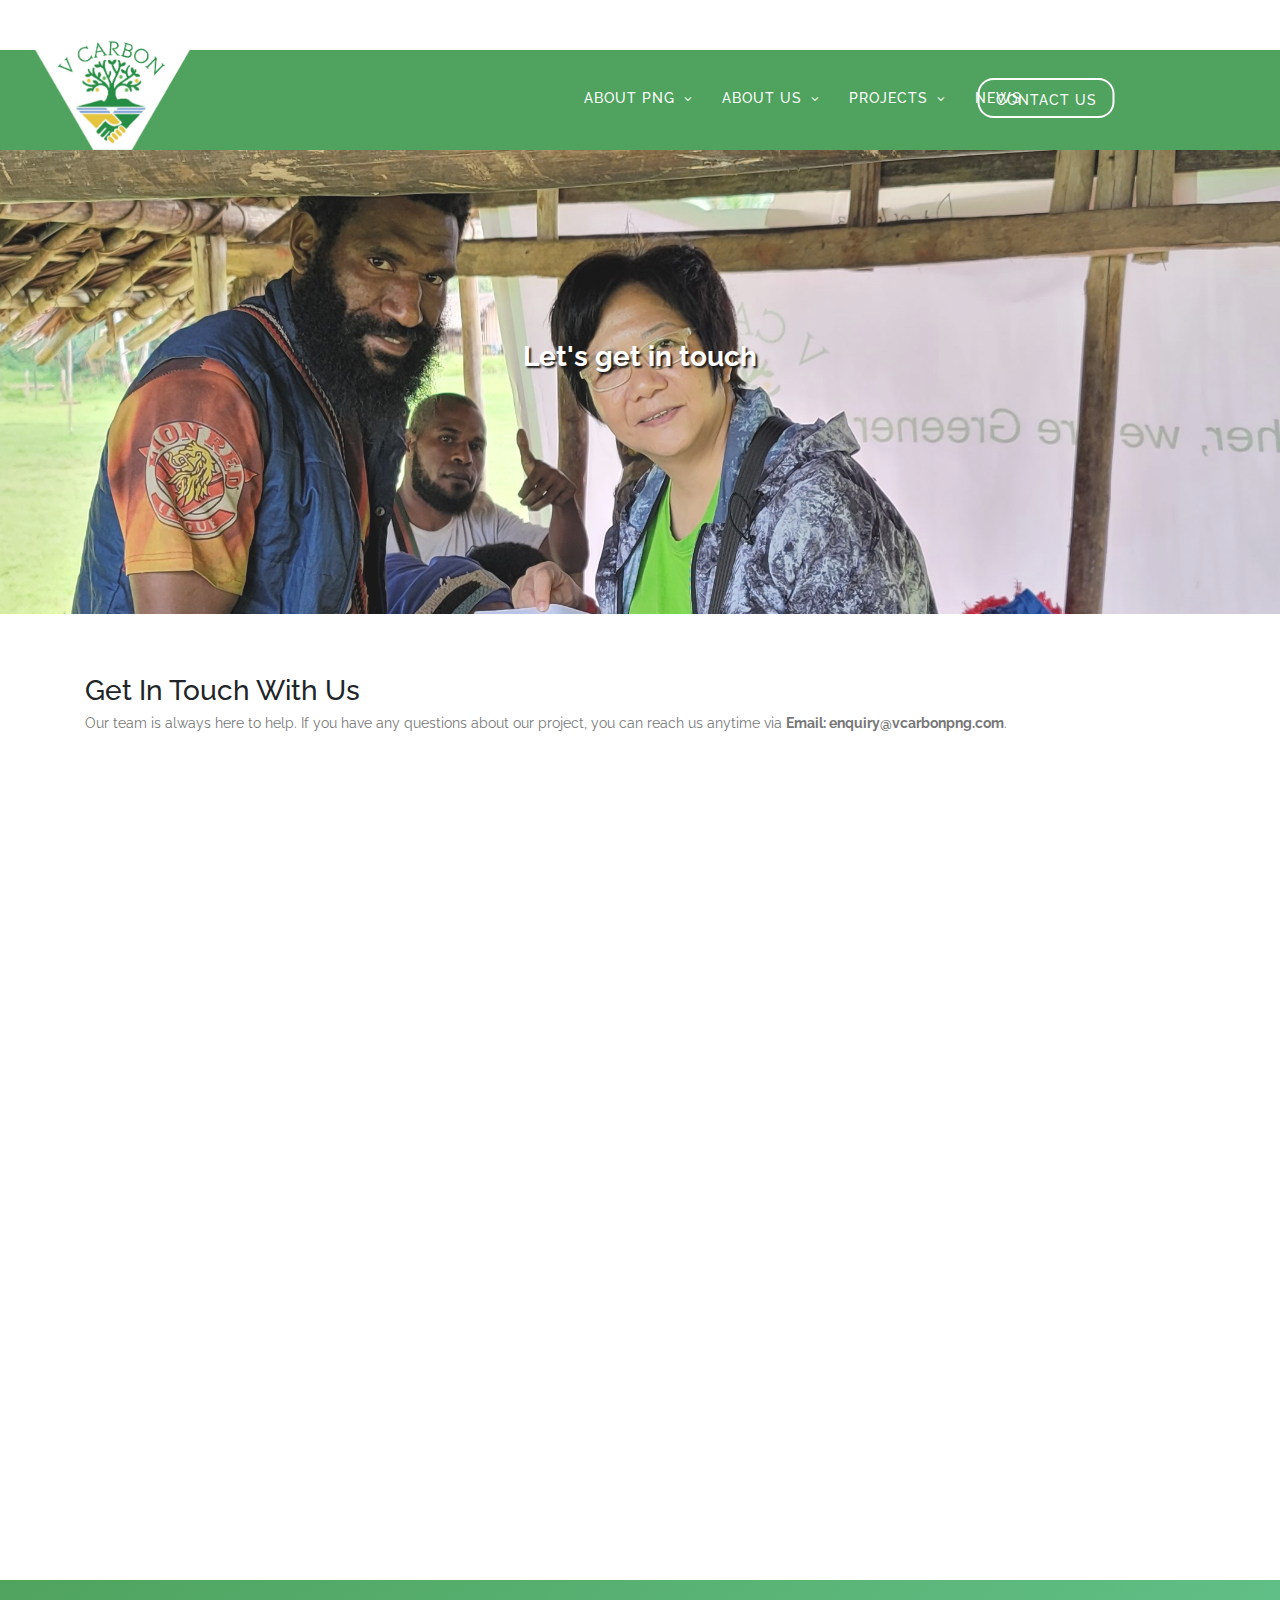
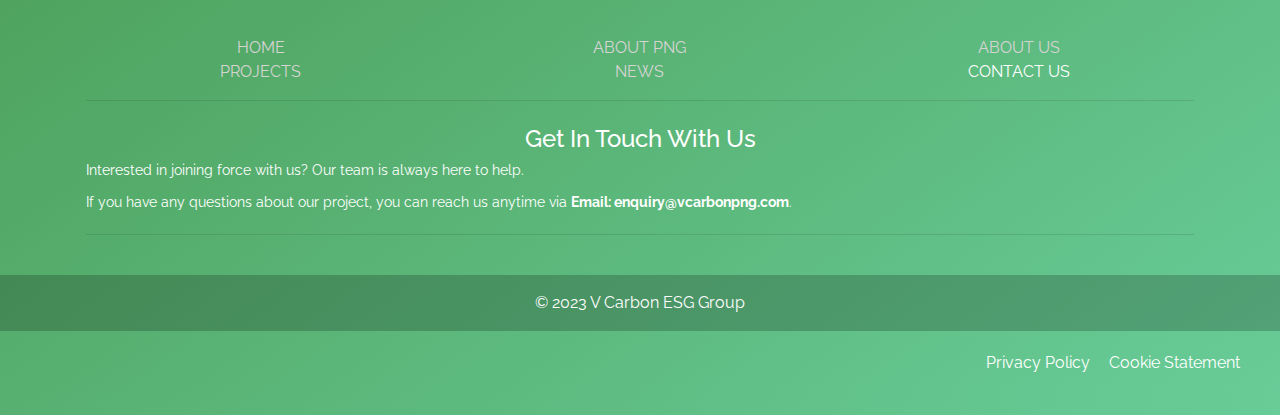
<file: contact.html>
<!DOCTYPE html>
<html lang="en">

  <head>

    <meta charset="utf-8">
    <meta name="viewport" content="width=device-width, initial-scale=1, shrink-to-fit=no">
    <meta name="description" content="">
    <meta name="author" content="">
    <link rel="icon" type="image/x-icon" href="./assets/images/favicon.png">
    <link href="https://fonts.googleapis.com/css?family=Raleway:100,200,300,400,500,600,700,800,900&display=swap" rel="stylesheet">

    <title>V Carbon ESG Group</title>
    <!-- Additional CSS Files -->
    <link rel="stylesheet" type="text/css" href="assets/css/bootstrap.min.css">

    <link rel="stylesheet" type="text/css" href="assets/css/font-awesome.css">

    <link rel="stylesheet" href="assets/css/templatemo-breezed.css">

    </head>
<body>

  <a href="index.html"><img class="sticky-logo" src="./assets/images/logo-cropped.png" alt=""></a>
  <!-- <a href="index.html"><img class="sticky-logo" style="z-index: 10000; position: fixed!important; top: 24px; left: 2%; right: 0px; " src="./assets/images/vcarbon-header-logo (1).png" alt=""></a> -->
  <div style="height: 50px; background-color:white; position: fixed!important; top: 0px; left: 0px; right: 0px; z-index: 1000;"></div>
  
  <!-- ***** Header Area Start ***** -->
  <header class="header-area header-sticky" style="background: #4FA35E;">
    <div class="container" >
        <div class="row">
            <div class="col-12">
                <nav class="main-nav" >
                    <!-- ***** Logo Start ***** -->
                    <a style="margin-left: 100px" href="index.html" class="logo">
                        <!-- V Carbon -->
                    </a>
                    <!-- ***** Logo End ***** -->
                    <!-- ***** Menu Start ***** -->
                    <ul class="nav">
                      <li class="submenu">
                        <a href="about-png.html">About PNG</a>
                        <ul>
                            <li><a href="about-png.html#country">The Country</a></li>
                            <li><a href="about-png.html#forest">The Forest</a></li>
                            <li><a href="about-png.html#people">The People</a></li>
                        </ul>
                    </li>
                        <li class="submenu">
                            <a href="about-us.html">About Us</a>
                            <ul>
                                <li><a href="about-us.html#who-we-are">Who we are</a></li>
                                <li><a href="about-us.html#what-we-stand-for">What we stand for</a></li>
                                <li><a href="about-us.html#whats-our-history">What's our history</a></li>
                                <li><a href="about-us.html#whos-our-team">Who's our team</a></li>
                                <li><a href="about-us.html#what-we-do">What we do</a></li>
                                <li><a href="about-us.html#why-vcarbon-esg-ltd">Why V Carbon ESG Group</a></li>
                            </ul>
                        </li>
                        <!-- <li class="submenu">
                          <a href="">Projects</a>
                          <ul>
                              <li><a href="projects-cocoa-coffee-bamboo.html">Cocoa / Coffee beans / bamboo planting
                              </a></li>
                              <li><a href="projects-REDD+.html">Carbon Credit Projects (REDD+)</a></li>
            
                          </ul>
                      </li> -->
                      <li class="submenu">
                        <a href="project.html">Projects</a>
                        <ul>
                          <li><a href="projects-cocoa-coffee-bamboo.html">Cocoa / Coffee beans / bamboo planting
                          </a></li>
                          <li><a href="projects-REDD+.html">Carbon Credit Projects (REDD+)</a></li>
                        </ul>
                    </li>
                    <li class="scroll-to-section project-mobile">
                      <a href="projects-cocoa-coffee-bamboo.html">Cocoa / Coffee beans / bamboo planting
                      </a>
                  </li>
                  <li class="scroll-to-section project-mobile">
                    <a href="projects-REDD+.html">Carbon Credit Projects (REDD+)</a>
                </li>
                    
                        <li class="scroll-to-section">
                            <a href="news.html">News</a>
                        </li>
                        <li class="scroll-to-section"><a href="contact.html" class="nav-contact-us">Contact Us</a></li> 
                    </ul>        
                    <a class='menu-trigger'>
                        <span>Menu</span>
                    </a>
                    <!-- ***** Menu End ***** -->
                </nav>
            </div>
        </div>
    </div>
</header>



  <!-- ***** Header Area End ***** -->

  <section id="contact-banner" class="contact-banner" style="margin-top: 100px;">
    <div class="container" data-aos="zoom-in">
      <h3 class="text-white" style="font-weight: 700; text-shadow: 2px 2px 2px black; text-align: center;">Let's get in touch</h3>
    </div>
  </section><!-- End Cta Section -->

  <div class="contact-us-content" style="margin: 60px 0;">
	<div class="container">	
    <div style="margin-top: 2rem;">
      <h3 >Get In Touch With Us</h3>
      <p style="line-height: 2rem;">Our team is always here to help. If you have any questions about our project, you can reach us anytime via <strong>Email: enquiry@vcarbonpng.com</strong>.</p>
      <br>
    </div>
      <div class="row contact-form">
        <div class="col-md-12">
          <iframe
          id="JotFormIFrame-223187770964467"
          title="General Inquiry Contact Form"
          onload="window.parent.scrollTo(0,0)"
          allowtransparency="true"
          allowfullscreen="true"
          allow="geolocation; microphone; camera"
          src="https://form.jotform.com/223187770964467"
          frameborder="0"
          style="
          width: 100%;
          height:750px;
          border:none;"
          scrolling="no"
        >
        </iframe>
        </div> <!-- /.col-md-12 -->
		</div>
	</div> 
</div> 
<footer>
  <!-- Footer -->
  <footer class="text-center text-lg-start text-white" >
    <!-- Grid container -->
    <div class="container p-3 pb-0">
      <!-- Section: Links -->
      <section class="">
        <!--Grid row-->
        <div class="row">
          <!--Grid column-->
          <!-- <div class="col-lg-4 col-md-6 mb-4 mb-md-0">
            <h5 class="text-uppercase">FOOTER CONTENT</h5>

            <p>
              Lorem ipsum dolor sit amet consectetur adipisicing elit.
              Molestiae modi cum ipsam ad, illo possimus laborum ut
              reiciendis obcaecati. Ducimus, quas. Corrupti, pariatur eaque?
              Reiciendis assumenda iusto sapiente inventore animi?
            </p>
          </div> -->
          <!--Grid column-->

          <!--Grid column-->
          <div class="col-lg-4 col-md-6 mb-4 mb-md-0">
            <a class="footer-nav-item text-uppercase" href="index.html">Home</a>
          </div>

          <div class="col-lg-4 col-md-6 mb-4 mb-md-0">
            <a class="footer-nav-item text-uppercase" href="about-png.html">About PNG</a>
          </div>
          <!--Grid column-->

          <!--Grid column-->
          <div class="col-lg-4 col-md-6 mb-4 mb-md-0">
            <a class="footer-nav-item text-uppercase" href="about-us.html">About Us</a>
          </div>
          <!--Grid column-->

          
        </div>

        <div class="row">
                         <!--Grid column-->
                         <div class="col-lg-4 col-md-6 mb-4 mb-md-0">
                          <a class="footer-nav-item text-uppercase" href="project.html">Projects</a>
                        </div>
                        <!--Grid column-->
              
                        <!--Grid column-->
                        <div class="col-lg-4 col-md-6 mb-4 mb-md-0">
                          <a class="footer-nav-item text-uppercase" href="news.html">News</a>
                        </div>
        
                        <div class="col-lg-4 col-md-6 mb-4 mb-md-0">
                          <a class="footer-nav-item text-uppercase text-white" href="contact.html">Contact Us</a>
                        </div>
                        <!--Grid column-->
        </div>
        <!--Grid row-->
      </section>
      <!-- Section: Links -->

      <hr class="mb-4" />

      <!-- Section: CTA -->
      <section class="">
        <div class="contact-wrapper">
          <h4 style="color: white;">Get In Touch With Us</h4>
          <p style="line-height: 2rem; color:white">Interested in joining force with us? Our team is always here to help. 
            <br /> If you have any questions about our project, you can reach us anytime via <strong>Email: enquiry@vcarbonpng.com</strong>.</p>
        </div> <!-- /.col-md-12 -->
      </section>


      <hr class="mb-4" />

      <!-- <section class="mb-4 text-center">
        <a
           class="btn btn-outline-light btn-floating m-1"
           href="#!"
           role="button"
           ><i class="fa fa-facebook"></i
          ></a>

        <a
           class="btn btn-outline-light btn-floating m-1"
           href="#!"
           role="button"
           ><i class="fa fa-twitter"></i
          ></a>

        <a
           class="btn btn-outline-light btn-floating m-1"
           href="#!"
           role="button"
           ><i class="fa fa-google"></i
          ></a>

        <a
           class="btn btn-outline-light btn-floating m-1"
           href="#!"
           role="button"
           ><i class="fa fa-instagram"></i
          ></a>

        <a
           class="btn btn-outline-light btn-floating m-1"
           href="#!"
           role="button"
           ><i class="fa fa-linkedin"></i
          ></a>

      </section> -->
    </div>
    <!-- Grid container -->

    <!-- Copyright -->
    <div
         class="text-center p-3"
         style="background-color: rgba(0, 0, 0, 0.2)"
         >
      © 2023 V Carbon ESG Group
    </div>
    <div style="text-align: right; margin-right: 40px; margin-top: 20px">
      <a class="text-white" style="margin-right: 15px;" href="privacy-policy.html">Privacy Policy</a>
      <a class="text-white" href="cookie-statement.html">Cookie Statement</a>
    </div>
  </footer>
  <!-- Footer -->
</div>
</footer>

<!-- <div id="preloader"></div> -->
<a href="#" class="back-to-top d-flex align-items-center justify-content-center"><i class="bi bi-arrow-up-short"></i></a>




    

    <!-- jQuery -->
    <script src="assets/js/jquery-2.1.0.min.js"></script>

    <!-- Bootstrap -->
    <script src="assets/js/popper.js"></script>
    <script src="assets/js/bootstrap.min.js"></script>

    <!-- Plugins -->
    <script src="assets/js/owl-carousel.js"></script>
    <script src="assets/js/scrollreveal.min.js"></script>
    <script src="assets/js/waypoints.min.js"></script>
    <script src="assets/js/jquery.counterup.min.js"></script>
    <script src="assets/js/imgfix.min.js"></script> 
    <script src="assets/js/slick.js"></script> 
    <script src="assets/js/lightbox.js"></script> 
    <script src="assets/js/isotope.js"></script> 
    
    <!-- Global Init -->
    <script src="assets/js/custom.js"></script>

    <script>

        $(function() {
            var selectedClass = "";
            $("p").click(function(){
            selectedClass = $(this).attr("data-rel");
            $("#portfolio").fadeTo(50, 0.1);
                $("#portfolio div").not("."+selectedClass).fadeOut();
            setTimeout(function() {
              $("."+selectedClass).fadeIn();
              $("#portfolio").fadeTo(50, 1);
            }, 500);
                
            });
        });

    </script>
</body>
</html>
</file>
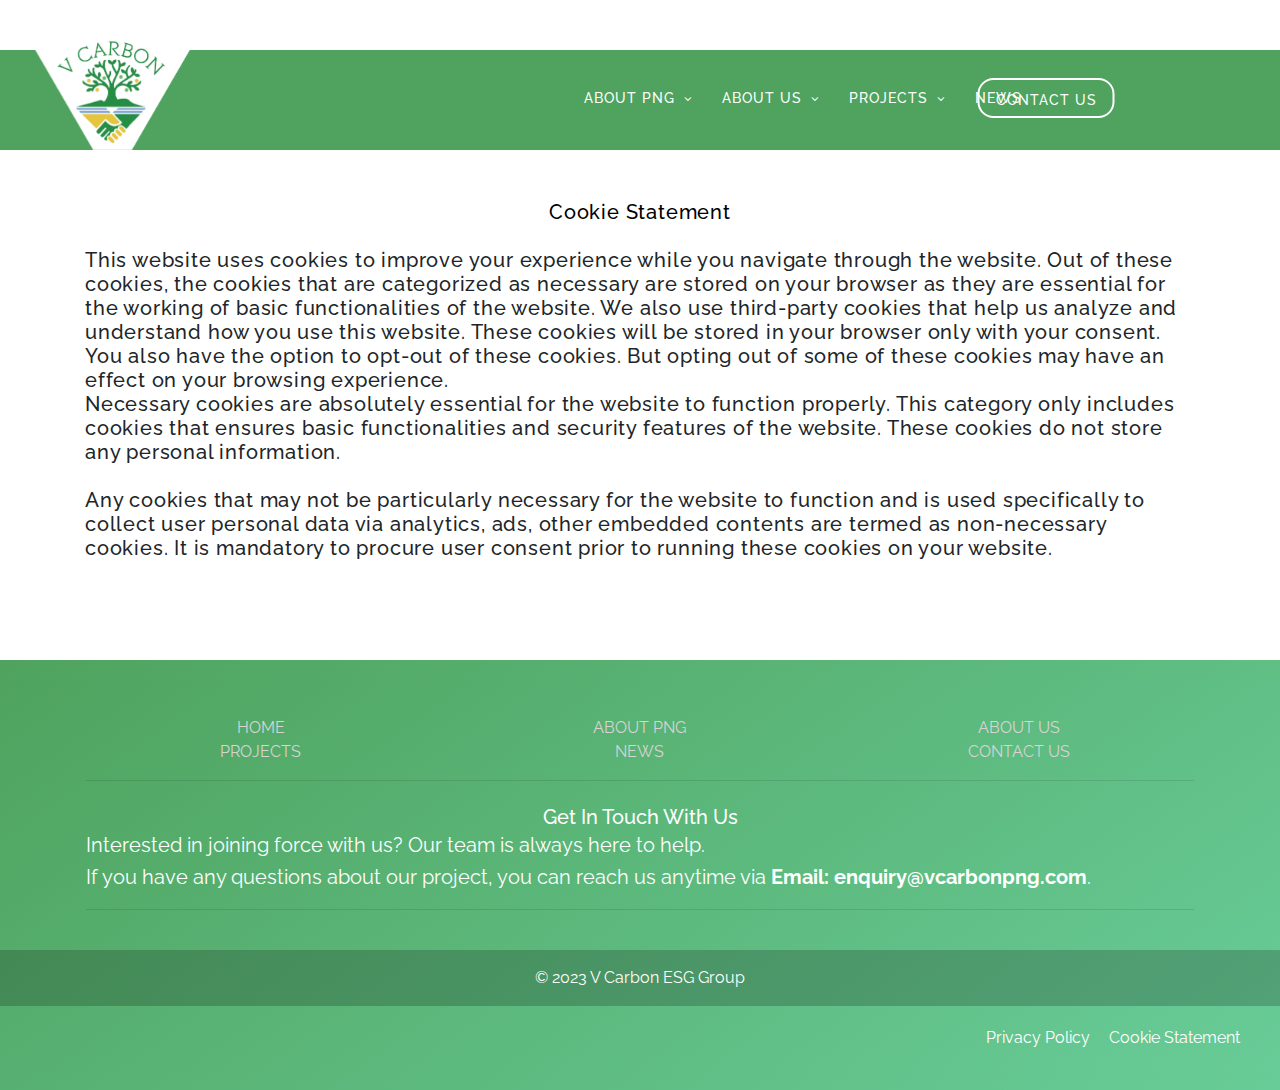
<file: cookie-statement.html>
<!DOCTYPE html>
<html lang="en">

  <head>

    <meta charset="utf-8">
    <meta name="viewport" content="width=device-width, initial-scale=1, shrink-to-fit=no">
    <meta name="description" content="">
    <meta name="author" content="">
    <link rel="icon" type="image/x-icon" href="./assets/images/favicon.png">
    <link href="https://fonts.googleapis.com/css?family=Raleway:100,200,300,400,500,600,700,800,900&display=swap" rel="stylesheet">

    <title>V Carbon ESG Group</title>
    <!-- Additional CSS Files -->
    <link rel="stylesheet" type="text/css" href="assets/css/bootstrap.min.css">

    <link rel="stylesheet" type="text/css" href="assets/css/font-awesome.css">

    <link rel="stylesheet" href="assets/css/templatemo-breezed.css">

    <link rel="stylesheet" href="assets/css/owl-carousel.css">

    <link rel="stylesheet" href="assets/css/lightbox.css">

    <style>
      p, h1, h2, h3, h4, h5, li{
        font-size: 20px;
      }
    </style>


    </head>
    
    <body>
    
    <!-- ***** Preloader Start ***** -->
    <div id="preloader">
        <div class="jumper">
            <div></div>
            <div></div>
            <div></div>
        </div>
    </div>  
    <!-- ***** Preloader End ***** -->

    <a href="index.html"><img class="sticky-logo" src="./assets/images/logo-cropped.png" alt=""></a>
    <!-- <a href="index.html"><img class="sticky-logo" style="z-index: 10000; position: fixed!important; top: 24px; left: 2%; right: 0px; " src="./assets/images/vcarbon-header-logo (1).png" alt=""></a> -->
    <div style="height: 50px; background-color:white; position: fixed!important; top: 0px; left: 0px; right: 0px; z-index: 1000;"></div>
    
    <!-- ***** Header Area Start ***** -->
    <header class="header-area header-sticky" style="background: #4FA35E;">
      <div class="container" >
          <div class="row">
              <div class="col-12">
                  <nav class="main-nav" >
                      <!-- ***** Logo Start ***** -->
                      <a style="margin-left: 100px" href="index.html" class="logo">
                          <!-- V Carbon -->
                      </a>
                      <!-- ***** Logo End ***** -->
                      <!-- ***** Menu Start ***** -->
                      <ul class="nav">
                        <li class="submenu">
                          <a href="about-png.html">About PNG</a>
                          <ul>
                              <li><a href="about-png.html#country">The Country</a></li>
                              <li><a href="about-png.html#forest">The Forest</a></li>
                              <li><a href="about-png.html#people">The People</a></li>
                          </ul>
                      </li>
                          <li class="submenu">
                              <a href="about-us.html">About Us</a>
                              <ul>
                                  <li><a href="about-us.html#who-we-are">Who we are</a></li>
                                  <li><a href="about-us.html#what-we-stand-for">What we stand for</a></li>
                                  <li><a href="about-us.html#whats-our-history">What's our history</a></li>
                                  <li><a href="about-us.html#whos-our-team">Who's our team</a></li>
                                  <li><a href="about-us.html#what-we-do">What we do</a></li>
                                  <li><a href="about-us.html#why-vcarbon-esg-ltd">Why V Carbon ESG Group</a></li>
                              </ul>
                          </li>
                          <!-- <li class="submenu">
                            <a href="">Projects</a>
                            <ul>
                                <li><a href="projects-cocoa-coffee-bamboo.html">Cocoa / Coffee beans / bamboo planting
                                </a></li>
                                <li><a href="projects-REDD+.html">Carbon Credit Projects (REDD+)</a></li>
              
                            </ul>
                        </li> -->
                        <li class="submenu">
                          <a href="project.html">Projects</a>
                          <ul>
                            <li><a href="projects-cocoa-coffee-bamboo.html">Cocoa / Coffee beans / bamboo planting
                            </a></li>
                            <li><a href="projects-REDD+.html">Carbon Credit Projects (REDD+)</a></li>
                          </ul>
                      </li>
                      <li class="scroll-to-section project-mobile">
                        <a href="projects-cocoa-coffee-bamboo.html">Cocoa / Coffee beans / bamboo planting
                        </a>
                    </li>
                    <li class="scroll-to-section project-mobile">
                      <a href="projects-REDD+.html">Carbon Credit Projects (REDD+)</a>
                  </li>
                      
                          <li class="scroll-to-section">
                              <a href="news.html">News</a>
                          </li>
                          <li class="scroll-to-section"><a href="contact.html" class="nav-contact-us">Contact Us</a></li> 
                      </ul>        
                      <a class='menu-trigger'>
                          <span>Menu</span>
                      </a>
                      <!-- ***** Menu End ***** -->
                  </nav>
              </div>
          </div>
      </div>
  </header>



    <!-- ***** Header Area End ***** -->
    


  <section style="margin-top: 200px; margin-bottom: 100px; letter-spacing: .05rem;">
    <div class="container">
      <h2 style="text-align: center; margin-top: 60px; color: black;">Cookie Statement</h2>
      <br>
      <h5 >This website uses cookies to improve your experience while you navigate through the website. Out of these cookies, the cookies that are categorized as necessary are stored on your browser as they are essential for the working of basic functionalities of the website. We also use third-party cookies that help us analyze and understand how you use this website. These cookies will be stored in your browser only with your consent. You also have the option to opt-out of these cookies. But opting out of some of these cookies may have an effect on your browsing experience.</h5>
      <h5 >
        Necessary cookies are absolutely essential for the website to function properly. This category only includes cookies that ensures basic functionalities and security features of the website. These cookies do not store any personal information.</h5>
        <br>
       <h5>Any cookies that may not be particularly necessary for the website to function and is used specifically to collect user personal data via analytics, ads, other embedded contents are termed as non-necessary cookies. It is mandatory to procure user consent prior to running these cookies on your website.</h5>
    </div>
  </section>

 
      <!-- ======= Footer ======= -->

      <footer>
        <!-- Footer -->
        <footer class="text-center text-lg-start text-white" >
          <!-- Grid container -->
          <div class="container p-3 pb-0">
            <!-- Section: Links -->
            <section class="">
              <!--Grid row-->
              <div class="row">
                <!--Grid column-->
                <!-- <div class="col-lg-4 col-md-6 mb-4 mb-md-0">
                  <h5 class="text-uppercase">FOOTER CONTENT</h5>
      
                  <p>
                    Lorem ipsum dolor sit amet consectetur adipisicing elit.
                    Molestiae modi cum ipsam ad, illo possimus laborum ut
                    reiciendis obcaecati. Ducimus, quas. Corrupti, pariatur eaque?
                    Reiciendis assumenda iusto sapiente inventore animi?
                  </p>
                </div> -->
                <!--Grid column-->
      
                <!--Grid column-->
                <div class="col-lg-4 col-md-6 mb-4 mb-md-0">
                  <a class="footer-nav-item text-uppercase" href="index.html">Home</a>
                </div>

                <div class="col-lg-4 col-md-6 mb-4 mb-md-0">
                  <a class="footer-nav-item text-uppercase" href="about-png.html">About PNG</a>
                </div>
                <!--Grid column-->
      
                <!--Grid column-->
                <div class="col-lg-4 col-md-6 mb-4 mb-md-0">
                  <a class="footer-nav-item text-uppercase" href="about-us.html">About Us</a>
                </div>
                <!--Grid column-->
      
                
              </div>

              <div class="row">
                               <!--Grid column-->
                               <div class="col-lg-4 col-md-6 mb-4 mb-md-0">
                                <a class="footer-nav-item text-uppercase" href="project.html">Projects</a>
                              </div>
                              <!--Grid column-->
                    
                              <!--Grid column-->
                              <div class="col-lg-4 col-md-6 mb-4 mb-md-0">
                                <a class="footer-nav-item text-uppercase" href="news.html">News</a>
                              </div>
              
                              <div class="col-lg-4 col-md-6 mb-4 mb-md-0">
                                <a class="footer-nav-item text-uppercase" href="contact.html">Contact Us</a>
                              </div>
                              <!--Grid column-->
              </div>
              <!--Grid row-->
            </section>
            <!-- Section: Links -->
      
            <hr class="mb-4" />
      
            <!-- Section: CTA -->
            <section class="">
              <div class="contact-wrapper">
                <h4 style="color: white;">Get In Touch With Us</h4>
                <p style="line-height: 2rem; color:white">Interested in joining force with us? Our team is always here to help. 
                  <br /> If you have any questions about our project, you can reach us anytime via <strong>Email: enquiry@vcarbonpng.com</strong>.</p>
              </div> <!-- /.col-md-12 -->
            </section>

      
            <hr class="mb-4" />
    
            <!-- <section class="mb-4 text-center">
              <a
                 class="btn btn-outline-light btn-floating m-1"
                 href="#!"
                 role="button"
                 ><i class="fa fa-facebook"></i
                ></a>
      
              <a
                 class="btn btn-outline-light btn-floating m-1"
                 href="#!"
                 role="button"
                 ><i class="fa fa-twitter"></i
                ></a>
      
              <a
                 class="btn btn-outline-light btn-floating m-1"
                 href="#!"
                 role="button"
                 ><i class="fa fa-google"></i
                ></a>
      
              <a
                 class="btn btn-outline-light btn-floating m-1"
                 href="#!"
                 role="button"
                 ><i class="fa fa-instagram"></i
                ></a>
      
              <a
                 class="btn btn-outline-light btn-floating m-1"
                 href="#!"
                 role="button"
                 ><i class="fa fa-linkedin"></i
                ></a>
      
            </section> -->
          </div>
          <!-- Grid container -->
      
          <!-- Copyright -->
          <div
               class="text-center p-3"
               style="background-color: rgba(0, 0, 0, 0.2)"
               >
            © 2023 V Carbon ESG Group
          </div>
          <div style="text-align: right; margin-right: 40px; margin-top: 20px">
            <a class="text-white" style="margin-right: 15px;" href="privacy-policy.html">Privacy Policy</a>
            <a class="text-white" href="cookie-statement.html">Cookie Statement</a>
          </div>
        </footer>
        <!-- Footer -->
      </div>
</footer>

  <!-- <div id="preloader"></div> -->
  <a href="#" class="back-to-top d-flex align-items-center justify-content-center"><i class="bi bi-arrow-up-short"></i></a>



    

    <!-- jQuery -->
    <script src="assets/js/jquery-2.1.0.min.js"></script>

    <!-- Bootstrap -->
    <script src="assets/js/popper.js"></script>
    <script src="assets/js/bootstrap.min.js"></script>

    <!-- Plugins -->
    <script src="assets/js/owl-carousel.js"></script>
    <script src="assets/js/scrollreveal.min.js"></script>
    <script src="assets/js/waypoints.min.js"></script>
    <script src="assets/js/jquery.counterup.min.js"></script>
    <script src="assets/js/imgfix.min.js"></script> 
    <script src="assets/js/slick.js"></script> 
    <script src="assets/js/lightbox.js"></script> 
    <script src="assets/js/isotope.js"></script> 
    
    <!-- Global Init -->
    <script src="assets/js/custom.js"></script>

    <script>

        $(function() {
            var selectedClass = "";
            $("p").click(function(){
            selectedClass = $(this).attr("data-rel");
            $("#portfolio").fadeTo(50, 0.1);
                $("#portfolio div").not("."+selectedClass).fadeOut();
            setTimeout(function() {
              $("."+selectedClass).fadeIn();
              $("#portfolio").fadeTo(50, 1);
            }, 500);
                
            });
        });

    </script>

  </body>
</html>
</file>
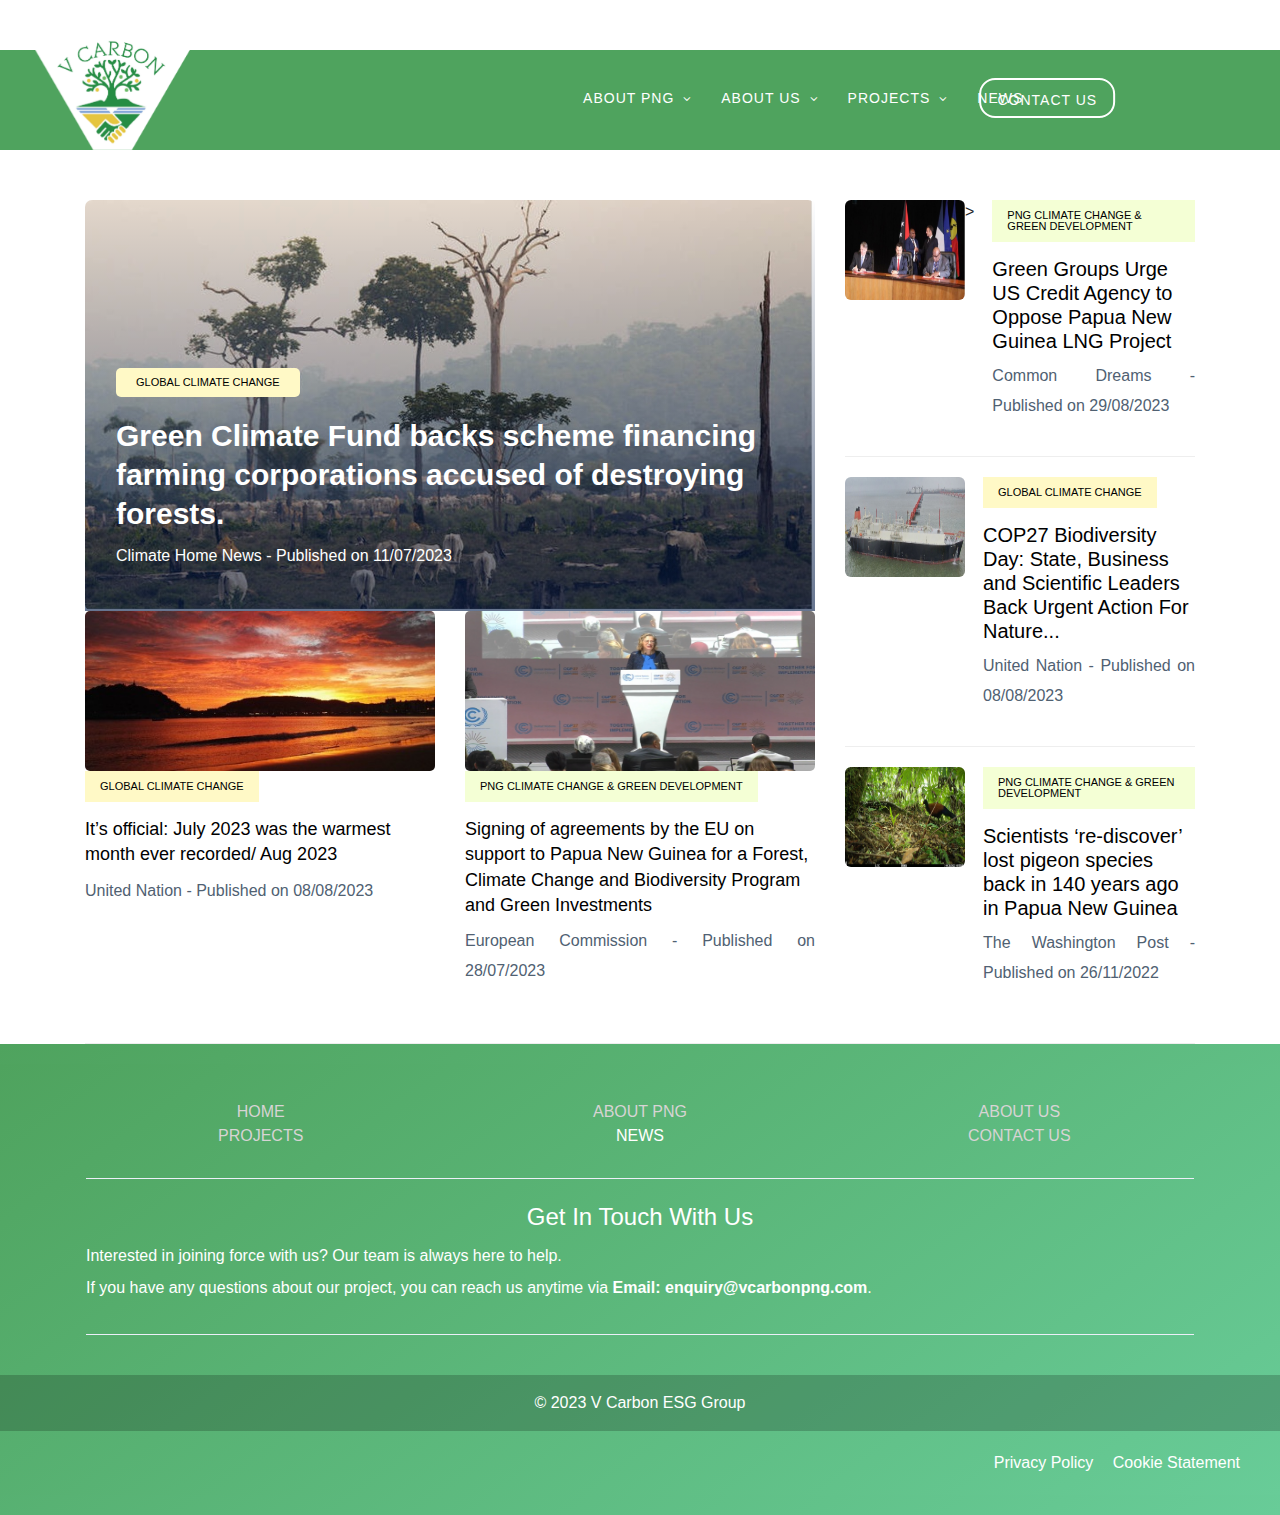
<file: news.html>
<!DOCTYPE html>
<html lang="en">

  <head>

    <meta charset="utf-8">
    <meta name="viewport" content="width=device-width, initial-scale=1, shrink-to-fit=no">
    <meta name="description" content="">
    <meta name="author" content="">
    <link rel="icon" type="image/x-icon" href="./assets/images/favicon.png">
    <link href="https://fonts.googleapis.com/css?family=Raleway:100,200,300,400,500,600,700,800,900&display=swap" rel="stylesheet">

    <title>V Carbon ESG Group</title>
    <!-- Additional CSS Files -->
    <link rel="stylesheet" type="text/css" href="assets/css/bootstrap.min.css">
  
    <link rel="stylesheet" type="text/css" href="assets/css/font-awesome.css">

    <link rel="stylesheet" href="assets/css/templatemo-breezed.css">

    <link rel="stylesheet" href="assets/css/owl-carousel.css">

    <link rel="stylesheet" href="assets/css/lightbox.css">
    <link rel="stylesheet" href="./assets/css/bootstrap.min.css">
    <link rel="stylesheet" href="./assets/css/style.css">

    <style>

      .mobile{
        display: none;
      }

      @media (max-width: 990px) {
  .window {
      display: none;
    }

  .mobile {
    display: block;
  }
  }


    </style>

    </head>
    
    <body>
    
    <!-- ***** Preloader Start ***** -->
    <div id="preloader">
        <div class="jumper">
            <div></div>
            <div></div>
            <div></div>
        </div>
    </div>  
    <!-- ***** Preloader End ***** -->

    <a href="index.html"><img class="sticky-logo" src="./assets/images/logo-cropped.png" alt=""></a>
    <!-- <a href="index.html"><img class="sticky-logo" style="z-index: 10000; position: fixed!important; top: 24px; left: 2%; right: 0px; " src="./assets/images/vcarbon-header-logo (1).png" alt=""></a> -->
    <div style="height: 50px; background-color:white; position: fixed!important; top: 0px; left: 0px; right: 0px; z-index: 1000;"></div>
    
    <!-- ***** Header Area Start ***** -->
    <header class="header-area header-sticky" style="background: #4FA35E;">
      <div class="container" >
          <div class="row">
              <div class="col-12">
                  <nav class="main-nav" >
                      <!-- ***** Logo Start ***** -->
                      <a style="margin-left: 100px" href="index.html" class="logo">
                          <!-- V Carbon -->
                      </a>
                      <!-- ***** Logo End ***** -->
                      <!-- ***** Menu Start ***** -->
                      <ul class="nav">
                        <li class="submenu">
                          <a href="about-png.html">About PNG</a>
                          <ul>
                              <li><a href="about-png.html#country">The Country</a></li>
                              <li><a href="about-png.html#forest">The Forest</a></li>
                              <li><a href="about-png.html#people">The People</a></li>
                          </ul>
                      </li>
                          <li class="submenu">
                              <a href="about-us.html">About Us</a>
                              <ul>
                                  <li><a href="about-us.html#who-we-are">Who we are</a></li>
                                  <li><a href="about-us.html#what-we-stand-for">What we stand for</a></li>
                                  <li><a href="about-us.html#whats-our-history">What's our history</a></li>
                                  <li><a href="about-us.html#whos-our-team">Who's our team</a></li>
                                  <li><a href="about-us.html#what-we-do">What we do</a></li>
                                  <li><a href="about-us.html#why-vcarbon-esg-ltd">Why V Carbon ESG Group</a></li>
                              </ul>
                          </li>
                          <!-- <li class="submenu">
                            <a href="">Projects</a>
                            <ul>
                                <li><a href="projects-cocoa-coffee-bamboo.html">Cocoa / Coffee beans / bamboo planting
                                </a></li>
                                <li><a href="projects-REDD+.html">Carbon Credit Projects (REDD+)</a></li>
              
                            </ul>
                        </li> -->
                        <li class="submenu">
                          <a href="project.html">Projects</a>
                          <ul>
                            <li><a href="projects-cocoa-coffee-bamboo.html">Cocoa / Coffee beans / bamboo planting
                            </a></li>
                            <li><a href="projects-REDD+.html">Carbon Credit Projects (REDD+)</a></li>
                          </ul>
                      </li>
                      <li class="scroll-to-section project-mobile">
                        <a href="projects-cocoa-coffee-bamboo.html">Cocoa / Coffee beans / bamboo planting
                        </a>
                    </li>
                    <li class="scroll-to-section project-mobile">
                      <a href="projects-REDD+.html">Carbon Credit Projects (REDD+)</a>
                  </li>
                      
                          <li class="scroll-to-section">
                              <a href="news.html">News</a>
                          </li>
                          <li class="scroll-to-section"><a href="contact.html" class="nav-contact-us">Contact Us</a></li> 
                      </ul>        
                      <a class='menu-trigger'>
                          <span>Menu</span>
                      </a>
                      <!-- ***** Menu End ***** -->
                  </nav>
              </div>
          </div>
      </div>
  </header>



    <!-- ***** Header Area End ***** -->

    	<!-- ***** Header Area End ***** -->
	<section>	<main class="non-mobile-news">
    <div class="trending-area fix">
        <div class="container" style="margin-top: 200px;">
            <div class="trending-main">
          
                <div class="row">
                    <div class="col-lg-8">
                        <!-- Trending Top -->
													<div class="trending-top mb-30">
														<a href="https://www.climatechangenews.com/2023/07/11/gcf-greenfund-fmo-deforestation-trees-projects/" target="_blank">
                            <div class="trend-top-img">
															<img src="./assets/images/home-news-1.JPG" alt="" href="https://www.climatechangenews.com/2023/07/11/gcf-greenfund-fmo-deforestation-trees-projects/">
                                <div class="trend-top-cap">
                                    <span> Global Climate Change </span>
                                    <h2><a target="_blank" href="https://www.climatechangenews.com/2023/07/11/gcf-greenfund-fmo-deforestation-trees-projects/">Green Climate Fund backs scheme financing farming corporations accused of destroying forests.</h2>
																		<div>
																			<!-- <img src="./assets/images/climate-home-news.svg" alt="" style="width: 30%;"> -->
																			<p class="text-white">Climate Home News - Published on 11/07/2023</p>
																		</div>
																			<!-- <p style="color: white;">https://www.climatechangenews.com/2023/07/11/gcf-greenfund-fmo-deforestation-trees-projects/</p> -->
                                </div>
                            </div>
													</a>
                        </div>
										
                        <!-- Trending Bottom -->
                        <div class="trending-bottom">
                            <div class="row">
                                <div class="col-lg-6">
                                    <div class="single-bottom mb-35">
                                        <div class="trend-bottom-img mb-30">
																					<a target="_blank" href="https://news.un.org/en/story/2023/08/1139527"><img src="assets/images/news_its_official.jpg" alt=""></a>
                                        </div>
                                        <div class="trend-bottom-cap">
                                            <span style="background-color: #fff9c6;">Global CLIMATE CHANGE</span>
                                            <h4><a  target="_blank" href="https://news.un.org/en/story/2023/08/1139527">It’s official: July 2023 was the warmest month ever recorded/ Aug 2023</a></h4>
																						<p class="text-black">United Nation - Published on 08/08/2023</p>
																						<!-- <a href="https://news.un.org/en/story/2023/08/1139527" style="color: black">https://news.un.org/en/story/2023/08/1139527</a> -->
                                        </div>
                                    </div>
                                </div>
                                <div class="col-lg-6">
                                    <div class="single-bottom mb-35">
                                        <div class="trend-bottom-img mb-30">
																					<a target="_blank" href="https://international-partnerships.ec.europa.eu/news-and-events/news/signing-agreements-eu-support-papua-new-guinea-forest-climate-change-and-biodiversity-programme-and-2023-07-28_en"><img src="assets/images/news_cop27.png" alt=""></a>
                                        </div>
                                        <div class="trend-bottom-cap">
																					<span class="color2">PNG Climate change & green development</span>
																					<h4><a target="_blank" href="https://international-partnerships.ec.europa.eu/news-and-events/news/signing-agreements-eu-support-papua-new-guinea-forest-climate-change-and-biodiversity-programme-and-2023-07-28_en">Signing of agreements by the EU on support to Papua New Guinea for a Forest, Climate Change and Biodiversity Program and Green Investments</a></h4>
																					<p class="text-black">European Commission - Published on 28/07/2023</p>
																					<!-- <a href="https://international-partnerships.ec.europa.eu/news-and-events/news/signing-agreements-eu-support-papua-new-guinea-forest-climate-change-and-biodiversity-programme-and-2023-07-28_en" style="color: black">https://international-partnerships.ec.europa.eu/news-and-events/news/signing-agreements-eu-suppor...</a> -->
																				</div>
                                    </div>
                                </div>
                            </div>
                        </div>
                    </div>
                    <!-- Riht content -->
                    <div class="col-lg-4">
                        <div class="trand-right-single d-flex">
                            <div class="trand-right-img">
															<a href="https://www.commondreams.org/news/exim-papua-new-guinea-lng" target="_blank"><img src="assets/images/news_signing_off.jpg" alt=""></a>
                            </div>>
                            <div class="trand-right-cap">
															<span class="color2">PNG Climate change & green development</span>
                                <h5><a href="https://www.commondreams.org/news/exim-papua-new-guinea-lng" target="_blank">Green Groups Urge US Credit Agency to Oppose Papua New Guinea LNG Project</a></h4>
																	<p class="text-black">Common Dreams - Published on 29/08/2023</p>
																</div>
                        </div>
                        <div class="trand-right-single d-flex">
                            <div class="trand-right-img">
															<a href="https://unep-wcmc.org/en/news/cop27-biodiversity-day-state-business-and-scientific-leaders-back-urgent-action-for-nature-in-fight-against-climate-change" target="_blank"><img src="assets/images/news_green_group.jpg" alt=""></a>
                            </div>
                            <div class="trand-right-cap">
															<span style="background-color: #fff9c6;" >Global CLIMATE CHANGE</span>
															<h5><a href="https://unep-wcmc.org/en/news/cop27-biodiversity-day-state-business-and-scientific-leaders-back-urgent-action-for-nature-in-fight-against-climate-change" target="_blank">COP27 Biodiversity Day: State, Business and Scientific Leaders Back Urgent Action For Nature...</a></h5>  
															<p class="text-black">United Nation - Published on 08/08/2023</p>
														</div>
                        </div> 
												<div class="trand-right-single d-flex">
													<div class="trand-right-img">
														<a href="https://www.washingtonpost.com/science/2022/11/26/scientists-re-discover-lost-pigeon-species-papua-new-guinea/" target="_blank"><img  src="assets/images/news_scientists rediscover.png" alt=""></a>
													</div>
													<div class="trand-right-cap">
														<span class="color2">PNG Climate change & green development</span>
															<h5><a href="https://www.washingtonpost.com/science/2022/11/26/scientists-re-discover-lost-pigeon-species-papua-new-guinea/" target="_blank">Scientists ‘re-discover’ lost pigeon species back in 140 years ago in Papua New Guinea</a></h5>
															<p class="text-black">The Washington Post - Published on 26/11/2022</p>
														</div>
											</div> 

                    </div>
                </div>
            </div>
        </div>
    </div>
    </main></section>


		<main class="mobile-news">
			<div class="trending-area fix">
					<div class="container" style="margin-top: 200px">
							<div class="trending-main">
						
									<div class="row">
											<div class="col-lg-8">
													<div class="trending-bottom">
															<div class="row" style="margin-left: auto; margin-right: auto;">
																	<div class="col-lg-6">
																			<div class="single-bottom mb-35">
																					<div class="trend-bottom-img mb-30">
																						<a target="_blank" href="https://www.climatechangenews.com/2023/07/11/gcf-greenfund-fmo-deforestation-trees-projects/"><img src="./assets/images/home-news-1.JPG" alt=""></a>
																					</div>
																					<div class="trend-bottom-cap">
																							<span style="background-color: #fff9c6;">Global CLIMATE CHANGE</span>
																							<h5><a target="_blank" href="https://www.climatechangenews.com/2023/07/11/gcf-greenfund-fmo-deforestation-trees-projects/">Green Climate Fund backs scheme financing farming corporations accused of destroying forests.</h2>
																								<p class="text-black" style="margin-bottom: 0px;">Climate Home News - Published on 11/07/2023</p>
																							</div>
																			</div>
																	</div>
																	<div class="col-lg-6">
																		<div class="single-bottom mb-35">
																				<div class="trend-bottom-img mb-30">
																					<a target="_blank" href="https://unep-wcmc.org/en/news/cop27-biodiversity-day-state-business-and-scientific-leaders-back-urgent-action-for-nature-in-fight-against-climate-change"><img src="assets/images/news_green_group.jpg" alt=""></a>
																				</div>
																				<div class="trend-bottom-cap">
																					<span style="background-color: #fff9c6;" >Global CLIMATE CHANGE</span>
																					<h5><a target="_blank" href="https://unep-wcmc.org/en/news/cop27-biodiversity-day-state-business-and-scientific-leaders-back-urgent-action-for-nature-in-fight-against-climate-change">COP27 Biodiversity Day: State, Business and Scientific Leaders Back Urgent Action For Nature...</a></h5>  
																					<p class="text-black" style="margin-bottom: 0px;">United Nations - Published on 08/08/2023</p>
																				</div>
																		</div>
																</div>
																<div class="col-lg-6">
																	<div class="single-bottom mb-35">
																			<div class="trend-bottom-img mb-30">
																				<a target="_blank" href="https://international-partnerships.ec.europa.eu/news-and-events/news/signing-agreements-eu-support-papua-new-guinea-forest-climate-change-and-biodiversity-programme-and-2023-07-28_en"><img src="assets/images/news_cop27.png" alt=""></a>
																			</div>
																			<div class="trend-bottom-cap">
																				<span class="color2">PNG Climate change & green development</span>
																					<h4><a target="_blank" href="https://international-partnerships.ec.europa.eu/news-and-events/news/signing-agreements-eu-support-papua-new-guinea-forest-climate-change-and-biodiversity-programme-and-2023-07-28_en">Signing of agreements by the EU on support to Papua New Guinea for a Forest, Climate Change and Biodiversity Program and Green Investments</a></h4>
																					<p class="text-black" style="margin-bottom: 0px;" >European Commission - Published on 28/07/2023</p>
																				</div>
																	</div>
															</div>
															<div class="col-lg-6">
																<div class="single-bottom mb-35">
																		<div class="trend-bottom-img mb-30">
																			<a href="https://news.un.org/en/story/2023/08/1139527" target="_blank"><img src="assets/images/news_its_official.jpg" alt=""></a>
																		</div>
																		<div class="trend-bottom-cap">
																				<span style="background-color: #fff9c6;">Global CLIMATE CHANGE</span>
																				<h4><a href="https://news.un.org/en/story/2023/08/1139527" target="_blank">It’s official: July 2023 was the warmest month ever recorded/ Aug 2023</a></h4>
																				<p class="text-black" style="margin-bottom: 0px;" >United Nation - Published on 08/08/2023</p>
																			</div>
																</div>
														</div>
																<div class="col-lg-6">
																	<div class="single-bottom mb-35">
																			<div class="trend-bottom-img mb-30">
																				<a href="https://www.commondreams.org/news/exim-papua-new-guinea-lng" target="_blank"><img src="assets/images/news_signing_off.jpg" alt=""></a>
																			</div>
																			<div class="trend-bottom-cap">
																				<span class="color2">PNG Climate change & green development</span>
                                				<h4><a href="https://www.commondreams.org/news/exim-papua-new-guinea-lng" target="_blank">Green Groups Urge US Credit Agency to Oppose Papua New Guinea LNG Project</a></h4>
																				<p class="text-black" style="margin-bottom: 0px;" >Common Dreams - Published on 29/08/2023</p>
																			</div>
																	</div>
															</div>
																	<div class="col-lg-6">
																			<div class="single-bottom mb-35">
																					<div class="trend-bottom-img mb-30">
																						<a href="https://www.washingtonpost.com/science/2022/11/26/scientists-re-discover-lost-pigeon-species-papua-new-guinea/" target="_blank"><img  src="assets/images/news_scientists rediscover.png" alt=""></a>
																					</div>
																					<div class="trend-bottom-cap">
																						<span class="color2">PNG Climate change & green development</span>
															<h4><a href="https://www.washingtonpost.com/science/2022/11/26/scientists-re-discover-lost-pigeon-species-papua-new-guinea/" target="_blank">Scientists ‘re-discover’ lost pigeon species back in 140 years ago in Papua New Guinea</a></h4>
															<p class="text-black" style="margin-bottom: 0px;" >The Washington Post - Published on 26/11/2022</p>							
														</div>
																			</div>
																	</div>
															</div>
													</div>
											</div>
											<!-- Riht content -->
											<div class="col-lg-4">
											</div>
									</div>
							</div>
					</div>
			</div>
			</main>


      <footer>
        <!-- Footer -->
        <footer class="text-center text-lg-start text-white" >
          <!-- Grid container -->
          <div class="container p-3 pb-0">
            <!-- Section: Links -->
            <section class="">
              <!--Grid row-->
              <div class="row">
                <!--Grid column-->
                <!-- <div class="col-lg-4 col-md-6 mb-4 mb-md-0">
                  <h5 class="text-uppercase">FOOTER CONTENT</h5>
      
                  <p>
                    Lorem ipsum dolor sit amet consectetur adipisicing elit.
                    Molestiae modi cum ipsam ad, illo possimus laborum ut
                    reiciendis obcaecati. Ducimus, quas. Corrupti, pariatur eaque?
                    Reiciendis assumenda iusto sapiente inventore animi?
                  </p>
                </div> -->
                <!--Grid column-->
      
                <!--Grid column-->
                <div class="col-lg-4 col-md-6 mb-4 mb-md-0">
                  <a class="footer-nav-item text-uppercase" href="index.html">Home</a>
                </div>

                <div class="col-lg-4 col-md-6 mb-4 mb-md-0">
                  <a class="footer-nav-item text-uppercase" href="about-png.html">About PNG</a>
                </div>
                <!--Grid column-->
      
                <!--Grid column-->
                <div class="col-lg-4 col-md-6 mb-4 mb-md-0">
                  <a class="footer-nav-item text-uppercase" href="about-us.html">About Us</a>
                </div>
                <!--Grid column-->
      
                
              </div>

              <div class="row">
                               <!--Grid column-->
                               <div class="col-lg-4 col-md-6 mb-4 mb-md-0">
                                <a class="footer-nav-item text-uppercase" href="projects.html">Projects</a>
                              </div>
                              <!--Grid column-->
                    
                              <!--Grid column-->
                              <div class="col-lg-4 col-md-6 mb-4 mb-md-0">
                                <a class="footer-nav-item text-uppercase text-white" href="news.html">News</a>
                              </div>
              
                              <div class="col-lg-4 col-md-6 mb-4 mb-md-0">
                                <a class="footer-nav-item text-uppercase" href="contact.html">Contact Us</a>
                              </div>
                              <!--Grid column-->
              </div>
              <!--Grid row-->
            </section>
            <!-- Section: Links -->
      
            <hr class="mb-4" />
      
            <!-- Section: CTA -->
            <section class="">
              <div class="contact-wrapper">
                <h4 style="color: white;">Get In Touch With Us</h4>
                <p style="line-height: 2rem; color:white">Interested in joining force with us? Our team is always here to help. 
                  <br /> If you have any questions about our project, you can reach us anytime via <strong>Email: enquiry@vcarbonpng.com</strong>.</p>
              </div> <!-- /.col-md-12 -->
            </section>

      
            <hr class="mb-4" />
    
            <!-- <section class="mb-4 text-center">
              <a
                 class="btn btn-outline-light btn-floating m-1"
                 href="#!"
                 role="button"
                 ><i class="fa fa-facebook"></i
                ></a>
      
              <a
                 class="btn btn-outline-light btn-floating m-1"
                 href="#!"
                 role="button"
                 ><i class="fa fa-twitter"></i
                ></a>
      
              <a
                 class="btn btn-outline-light btn-floating m-1"
                 href="#!"
                 role="button"
                 ><i class="fa fa-google"></i
                ></a>
      
              <a
                 class="btn btn-outline-light btn-floating m-1"
                 href="#!"
                 role="button"
                 ><i class="fa fa-instagram"></i
                ></a>
      
              <a
                 class="btn btn-outline-light btn-floating m-1"
                 href="#!"
                 role="button"
                 ><i class="fa fa-linkedin"></i
                ></a>
      
            </section> -->
          </div>
          <!-- Grid container -->
      
          <!-- Copyright -->
          <div
               class="text-center p-3"
               style="background-color: rgba(0, 0, 0, 0.2)"
               >
            © 2023 V Carbon ESG Group
          </div>
          <div style="text-align: right; margin-right: 40px; margin-top: 20px">
            <a class="text-white" style="margin-right: 15px;" href="privacy-policy.html">Privacy Policy</a>
            <a class="text-white" href="cookie-statement.html">Cookie Statement</a>
          </div>
        </footer>
        <!-- Footer -->
      </div>
</footer>

    <!-- <div id="preloader"></div> -->
    <a href="#" class="back-to-top d-flex align-items-center justify-content-center"><i class="bi bi-arrow-up-short"></i></a>
  
  
  
      
  
      <!-- jQuery -->
      <script src="assets/js/jquery-2.1.0.min.js"></script>
  
      <!-- Bootstrap -->
      <script src="assets/js/popper.js"></script>
      <script src="assets/js/bootstrap.min.js"></script>
  
      <!-- Plugins -->
      <script src="assets/js/owl-carousel.js"></script>
      <script src="assets/js/scrollreveal.min.js"></script>
      <script src="assets/js/waypoints.min.js"></script>
      <script src="assets/js/jquery.counterup.min.js"></script>
      <script src="assets/js/imgfix.min.js"></script> 
      <script src="assets/js/slick.js"></script> 
      <script src="assets/js/lightbox.js"></script> 
      <script src="assets/js/isotope.js"></script> 
      
      <!-- Global Init -->
      <script src="assets/js/custom.js"></script>
  
      <script>
  
          $(function() {
              var selectedClass = "";
              $("p").click(function(){
              selectedClass = $(this).attr("data-rel");
              $("#portfolio").fadeTo(50, 0.1);
                  $("#portfolio div").not("."+selectedClass).fadeOut();
              setTimeout(function() {
                $("."+selectedClass).fadeIn();
                $("#portfolio").fadeTo(50, 1);
              }, 500);
                  
              });
          });
  
      </script>
  
    </body>
  </html>
</file>
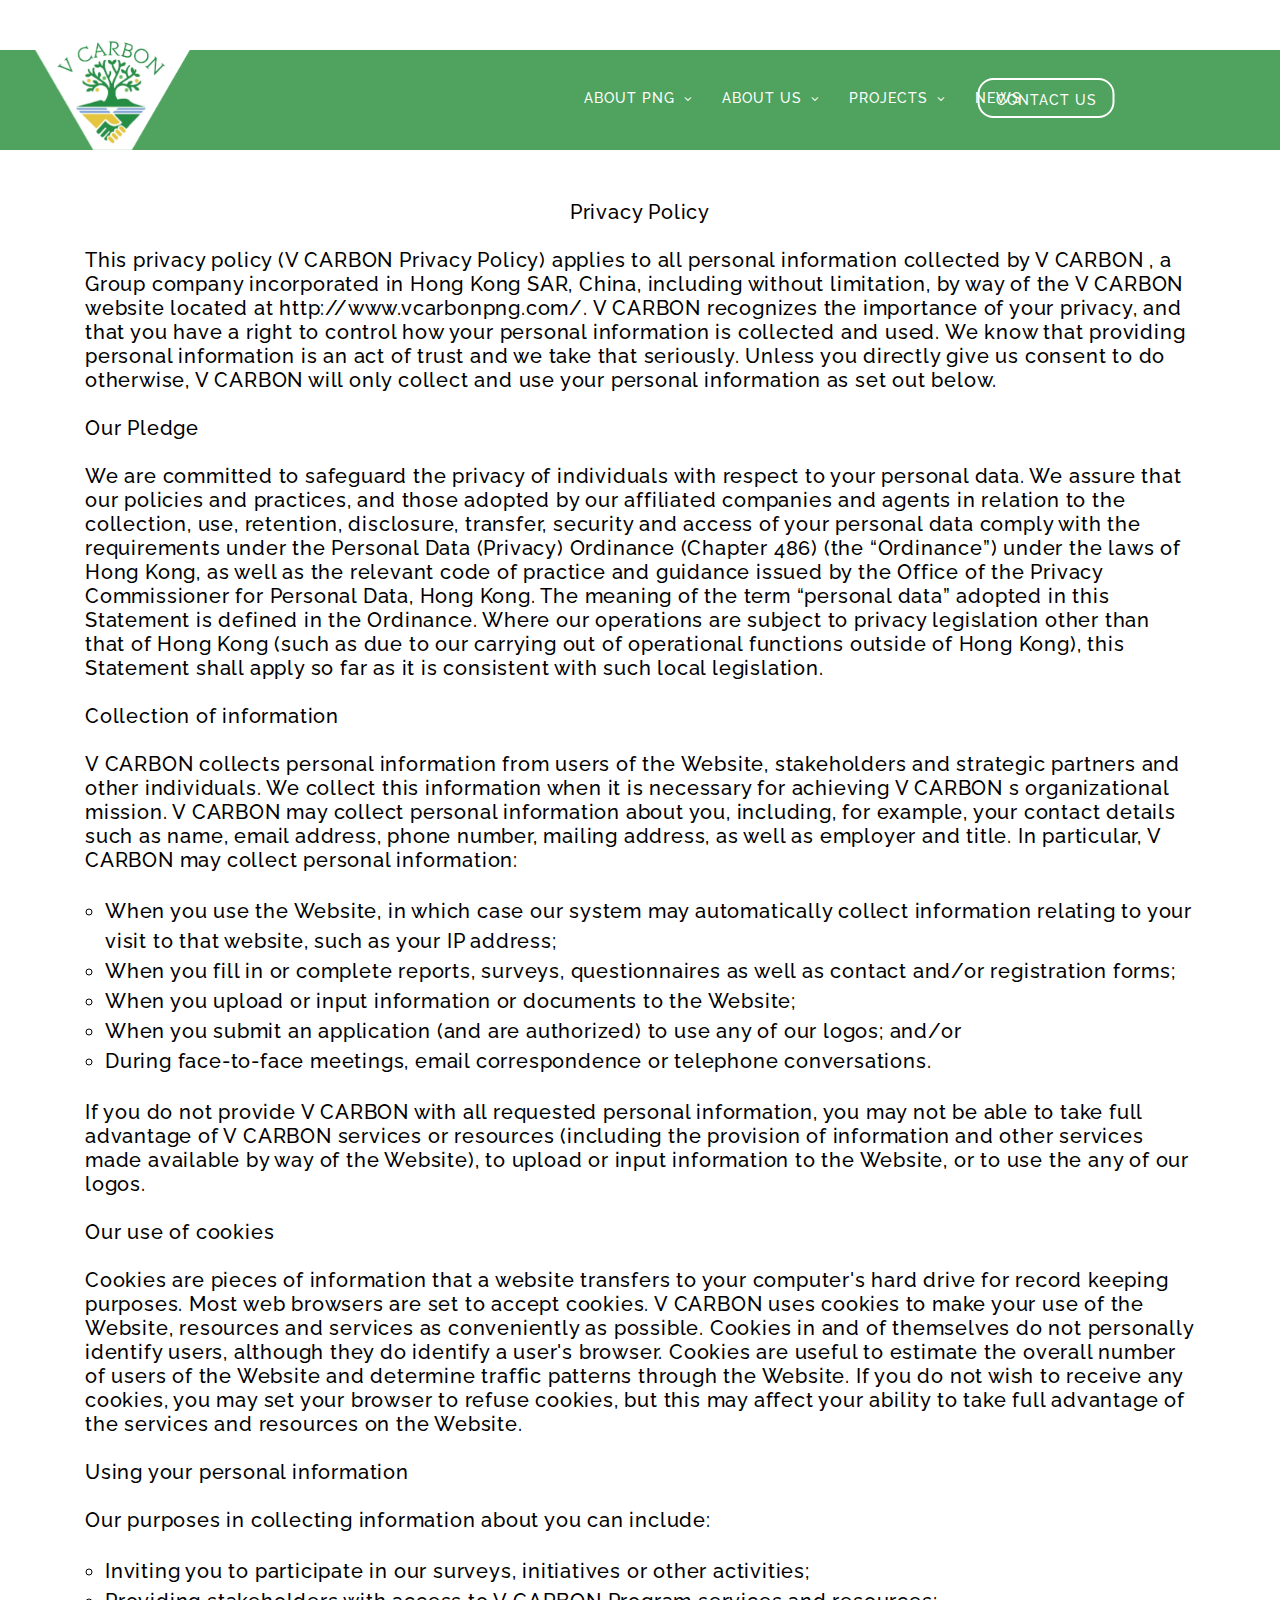
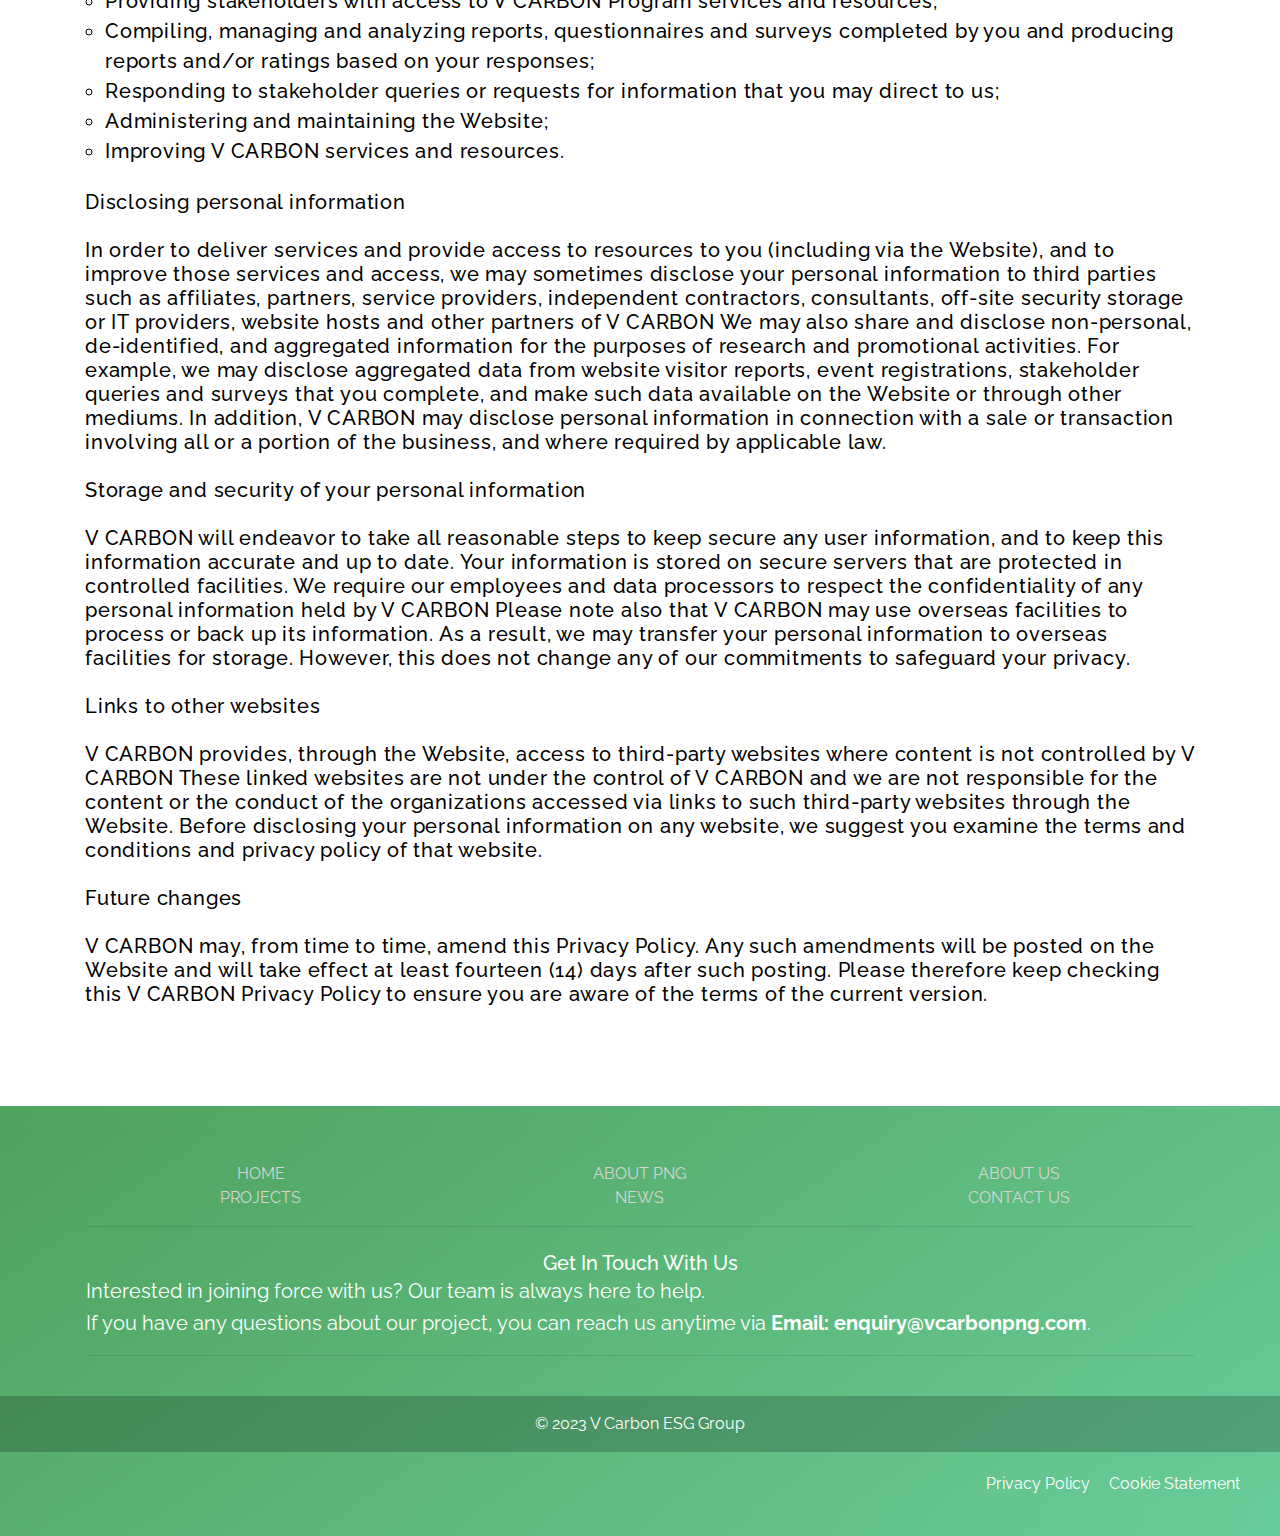
<file: privacy-policy.html>
<!DOCTYPE html>
<html lang="en">

  <head>

    <meta charset="utf-8">
    <meta name="viewport" content="width=device-width, initial-scale=1, shrink-to-fit=no">
    <meta name="description" content="">
    <meta name="author" content="">
    <link rel="icon" type="image/x-icon" href="./assets/images/favicon.png">
    <link href="https://fonts.googleapis.com/css?family=Raleway:100,200,300,400,500,600,700,800,900&display=swap" rel="stylesheet">

    <title>V Carbon ESG Group</title>
    <!-- Additional CSS Files -->
    <link rel="stylesheet" type="text/css" href="assets/css/bootstrap.min.css">

    <link rel="stylesheet" type="text/css" href="assets/css/font-awesome.css">

    <link rel="stylesheet" href="assets/css/templatemo-breezed.css">

    <link rel="stylesheet" href="assets/css/owl-carousel.css">

    <link rel="stylesheet" href="assets/css/lightbox.css">

    <style>
      p, h1, h2, h3, h4, h5, li{
        font-size: 20px;
      }
    </style>

    </head>
    
    <body>
    
    <!-- ***** Preloader Start ***** -->
    <div id="preloader">
        <div class="jumper">
            <div></div>
            <div></div>
            <div></div>
        </div>
    </div>  
    <!-- ***** Preloader End ***** -->

    <a href="index.html"><img class="sticky-logo" src="./assets/images/logo-cropped.png" alt=""></a>
    <!-- <a href="index.html"><img class="sticky-logo" style="z-index: 10000; position: fixed!important; top: 24px; left: 2%; right: 0px; " src="./assets/images/vcarbon-header-logo (1).png" alt=""></a> -->
    <div style="height: 50px; background-color:white; position: fixed!important; top: 0px; left: 0px; right: 0px; z-index: 1000;"></div>
    
    <!-- ***** Header Area Start ***** -->
    <header class="header-area header-sticky" style="background: #4FA35E;">
      <div class="container" >
          <div class="row">
              <div class="col-12">
                  <nav class="main-nav" >
                      <!-- ***** Logo Start ***** -->
                      <a style="margin-left: 100px" href="index.html" class="logo">
                          <!-- V Carbon -->
                      </a>
                      <!-- ***** Logo End ***** -->
                      <!-- ***** Menu Start ***** -->
                      <ul class="nav">
                        <li class="submenu">
                          <a href="about-png.html">About PNG</a>
                          <ul>
                              <li><a href="about-png.html#country">The Country</a></li>
                              <li><a href="about-png.html#forest">The Forest</a></li>
                              <li><a href="about-png.html#people">The People</a></li>
                          </ul>
                      </li>
                          <li class="submenu">
                              <a href="about-us.html">About Us</a>
                              <ul>
                                  <li><a href="about-us.html#who-we-are">Who we are</a></li>
                                  <li><a href="about-us.html#what-we-stand-for">What we stand for</a></li>
                                  <li><a href="about-us.html#whats-our-history">What's our history</a></li>
                                  <li><a href="about-us.html#whos-our-team">Who's our team</a></li>
                                  <li><a href="about-us.html#what-we-do">What we do</a></li>
                                  <li><a href="about-us.html#why-vcarbon-esg-ltd">Why V Carbon ESG Group</a></li>
                              </ul>
                          </li>
                          <!-- <li class="submenu">
                            <a href="">Projects</a>
                            <ul>
                                <li><a href="projects-cocoa-coffee-bamboo.html">Cocoa / Coffee beans / bamboo planting
                                </a></li>
                                <li><a href="projects-REDD+.html">Carbon Credit Projects (REDD+)</a></li>
              
                            </ul>
                        </li> -->
                        <li class="submenu">
                          <a href="project.html">Projects</a>
                          <ul>
                            <li><a href="projects-cocoa-coffee-bamboo.html">Cocoa / Coffee beans / bamboo planting
                            </a></li>
                            <li><a href="projects-REDD+.html">Carbon Credit Projects (REDD+)</a></li>
                          </ul>
                      </li>
                      <li class="scroll-to-section project-mobile">
                        <a href="projects-cocoa-coffee-bamboo.html">Cocoa / Coffee beans / bamboo planting
                        </a>
                    </li>
                    <li class="scroll-to-section project-mobile">
                      <a href="projects-REDD+.html">Carbon Credit Projects (REDD+)</a>
                  </li>
                      
                          <li class="scroll-to-section">
                              <a href="news.html">News</a>
                          </li>
                          <li class="scroll-to-section"><a href="contact.html" class="nav-contact-us">Contact Us</a></li> 
                      </ul>        
                      <a class='menu-trigger'>
                          <span>Menu</span>
                      </a>
                      <!-- ***** Menu End ***** -->
                  </nav>
              </div>
          </div>
      </div>
  </header>



    <!-- ***** Header Area End ***** -->
    


    <section style="margin-top: 200px; margin-bottom: 100px; letter-spacing: .05rem; color: black; font-weight: 500;">
      <div class="container">
        <h2 style="text-align: center; margin-top: 60px; color: black">Privacy Policy</h2>
        <br>
        <h5 >This privacy policy (V CARBON Privacy Policy) applies to all personal information collected by V CARBON , a Group company incorporated in Hong Kong SAR, China, including without limitation, by way of the V CARBON website located at http://www.vcarbonpng.com/. 
          V CARBON recognizes the importance of your privacy, and that you have a right to control how your personal information is collected and used. We know that providing personal information is an act of trust and we take that seriously. Unless you directly give us consent to do otherwise, V CARBON will only collect and use your personal information as set out below. 
        </h5>
        <br>
        <h3 >Our Pledge</h3>
        <br>
        <h5 >
          We are committed to safeguard the privacy of individuals with respect to your personal data. We assure that our policies and practices, and those adopted by our affiliated companies and agents in relation to the collection, use, retention, disclosure, transfer, security and access of your personal data comply with the requirements under the Personal Data (Privacy) Ordinance (Chapter 486) (the “Ordinance”) under the laws of Hong Kong, as well as the relevant code of practice and guidance issued by the Office of the Privacy Commissioner for Personal Data, Hong Kong. The meaning of the term “personal data” adopted in this Statement is defined in the Ordinance.
          Where our operations are subject to privacy legislation other than that of Hong Kong (such as due to our carrying out of operational functions outside of Hong Kong), this Statement shall apply so far as it is consistent with such local legislation.
        </h5>
        <br>
        <h3 > Collection of information </h3>
        <br>
         <h5>  V CARBON collects personal information from users of the Website, stakeholders and strategic partners and other individuals. We collect this information when it is necessary for achieving V CARBON s organizational mission. 
          V CARBON may collect personal information about you, including, for example, your contact details such as name, email address, phone number, mailing address, as well as employer and title. 
          In particular, V CARBON may collect personal information: 
          </h5>
          <br>
        <ul style="margin-left: 20px; color: black;">
          <li style="list-style-type: circle !important;">When you use the Website, in which case our system may automatically collect information relating to your visit to that website, such as your IP address; 
          </li>
          <li style="list-style-type: circle !important;">When you fill in or complete reports, surveys, questionnaires as well as contact and/or registration forms; </li>
          <li style="list-style-type: circle !important;">When you upload or input information or documents to the Website; 
            </li>
            <li style="list-style-type: circle !important;">When you submit an application (and are authorized) to use any of our logos; and/or </li>
            <li style="list-style-type: circle !important;">During face-to-face meetings, email correspondence or telephone conversations.</li>
        </ul>
        <br>
        <h5>If you do not provide V CARBON with all requested personal information, you may not be able to take full advantage of V CARBON services or resources (including the provision of information and other services made available by way of the Website), to upload or input information to the Website, or to use the any of our logos. 
        </h5>
        <br>
        <h3 >
          Our use of cookies 
        </h3>
        <br>
          <h5>        Cookies are pieces of information that a website transfers to your computer's hard drive for record keeping purposes. Most web browsers are set to accept cookies. V CARBON uses cookies to make your use of the Website, resources and services as conveniently as possible. Cookies in and of themselves do not personally identify users, although they do identify a user's browser. Cookies are useful to estimate the overall number of users of the Website and determine traffic patterns through the Website. 
            If you do not wish to receive any cookies, you may set your browser to refuse cookies, but this may affect your ability to take full advantage of the services and resources on the Website.
            </h5>
            <br>
  
        <h3 >Using your personal information </h3>
        <br>
        <h5>Our purposes in collecting information about you can include: 
          </h5>
          <br>
          <ul style="margin-left: 20px; color: black; list-style-type: circle !important">
            <li style="list-style-type: circle !important;">Inviting you to participate in our surveys, initiatives or other activities; 
             </li>
             <li style="list-style-type: circle !important;">Providing stakeholders with access to V CARBON Program services and resources;</li>
             <li style="list-style-type: circle !important;">Compiling, managing and analyzing reports, questionnaires and surveys completed by you and producing reports and/or ratings based on your responses; </li>
             <li style="list-style-type: circle !important;">Responding to stakeholder queries or requests for information that you may direct to us; </li>
             <li style="list-style-type: circle !important;">Administering and maintaining the Website;</li>
             <li style="list-style-type: circle !important;">Improving V CARBON services and resources. </li>
          </ul>
          <br>
         <h3 >Disclosing personal information </h3>
          <br>
          <h5> In order to deliver services and provide access to resources to you (including via the Website), and to improve those services and access, we may sometimes disclose your personal information to third parties such as affiliates, partners, service providers, independent contractors, consultants, off-site security storage or IT providers, website hosts and other partners of V CARBON  
            We may also share and disclose non-personal, de-identified, and aggregated information for the purposes of research and promotional activities. For example, we may disclose aggregated data from website visitor reports, event registrations, stakeholder queries and surveys that you complete, and make such data available on the Website or through other mediums. 
            In addition, V CARBON may disclose personal information in connection with a sale or transaction involving all or a portion of the business, and where required by applicable law. 
            </h5>
            <br>
          <h3 >Storage and security of your personal information </h3>
          <br>
          <h5> V CARBON will endeavor to take all reasonable steps to keep secure any user information, and to keep this information accurate and up to date. Your information is stored on secure servers that are protected in controlled facilities. We require our employees and data processors to respect the confidentiality of any personal information held by V CARBON  
            Please note also that V CARBON may use overseas facilities to process or back up its information. As a result, we may transfer your personal information to overseas facilities for storage. However, this does not change any of our commitments to safeguard your privacy. 
          </h5>
          <br>
            <h3 >Links to other websites </h3>
          <br>
          <h5>       
            V CARBON provides, through the Website, access to third-party websites where content is not controlled by V CARBON  These linked websites are not under the control of V CARBON  and we are not responsible for the content or the conduct of the organizations accessed via links to such third-party websites through the Website. Before disclosing your personal information on any website, we suggest you examine the terms and conditions and privacy policy of that website. 
            </h5>
          <br>
          <h3>Future changes </h3>
          <br>
          <h5>V CARBON may, from time to time, amend this Privacy Policy. Any such amendments will be posted on the Website and will take effect at least fourteen (14) days after such posting. Please therefore keep checking this V CARBON Privacy Policy to ensure you are aware of the terms of the current version.</h5>
      </div>
    </section>

 
      <!-- ======= Footer ======= -->

      <footer>
        <!-- Footer -->
        <footer class="text-center text-lg-start text-white" >
          <!-- Grid container -->
          <div class="container p-3 pb-0">
            <!-- Section: Links -->
            <section class="">
              <!--Grid row-->
              <div class="row">

                <div class="col-lg-4 col-md-6 mb-4 mb-md-0">
                  <a class="footer-nav-item text-uppercase" href="index.html">Home</a>
                </div>

                <div class="col-lg-4 col-md-6 mb-4 mb-md-0">
                  <a class="footer-nav-item text-uppercase" href="about-png.html">About PNG</a>
                </div>
                <!--Grid column-->
      
                <!--Grid column-->
                <div class="col-lg-4 col-md-6 mb-4 mb-md-0">
                  <a class="footer-nav-item text-uppercase" href="about-us.html">About Us</a>
                </div>
                <!--Grid column-->
      
                
              </div>

              <div class="row">
                               <!--Grid column-->
                               <div class="col-lg-4 col-md-6 mb-4 mb-md-0">
                                <a class="footer-nav-item text-uppercase" href="projects.html">Projects</a>
                              </div>
                              <!--Grid column-->
                    
                              <!--Grid column-->
                              <div class="col-lg-4 col-md-6 mb-4 mb-md-0">
                                <a class="footer-nav-item text-uppercase" href="news.html">News</a>
                              </div>
              
                              <div class="col-lg-4 col-md-6 mb-4 mb-md-0">
                                <a class="footer-nav-item text-uppercase" href="contact.html">Contact Us</a>
                              </div>
                              <!--Grid column-->
              </div>
              <!--Grid row-->
            </section>
            <!-- Section: Links -->
      
            <hr class="mb-4" />
      
            <!-- Section: CTA -->
            <section class="">
              <div class="contact-wrapper">
                <h4>Get In Touch With Us</h4>
                <p style="line-height: 2rem; color:white">Interested in joining force with us? Our team is always here to help. 
                  <br /> If you have any questions about our project, you can reach us anytime via <strong>Email: enquiry@vcarbonpng.com</strong>.</p>
              </div> <!-- /.col-md-12 -->
            </section>

      
            <hr class="mb-4" />
    
            <!-- <section class="mb-4 text-center">
              <a
                 class="btn btn-outline-light btn-floating m-1"
                 href="#!"
                 role="button"
                 ><i class="fa fa-facebook"></i
                ></a>
      
              <a
                 class="btn btn-outline-light btn-floating m-1"
                 href="#!"
                 role="button"
                 ><i class="fa fa-twitter"></i
                ></a>
      
              <a
                 class="btn btn-outline-light btn-floating m-1"
                 href="#!"
                 role="button"
                 ><i class="fa fa-google"></i
                ></a>
      
              <a
                 class="btn btn-outline-light btn-floating m-1"
                 href="#!"
                 role="button"
                 ><i class="fa fa-instagram"></i
                ></a>
      
              <a
                 class="btn btn-outline-light btn-floating m-1"
                 href="#!"
                 role="button"
                 ><i class="fa fa-linkedin"></i
                ></a>
      
            </section> -->
          </div>
          <!-- Grid container -->
      
          <!-- Copyright -->
          <div
               class="text-center p-3"
               style="background-color: rgba(0, 0, 0, 0.2)"
               >
            © 2023 V Carbon ESG Group
          </div>
          <div style="text-align: right; margin-right: 40px; margin-top: 20px">
            <a class="text-white" style="margin-right: 15px;" href="privacy-policy.html">Privacy Policy</a>
            <a class="text-white" href="cookie-statement.html">Cookie Statement</a>
          </div>
        </footer>
        <!-- Footer -->
      </div>
</footer>

  <!-- <div id="preloader"></div> -->
  <a href="#" class="back-to-top d-flex align-items-center justify-content-center"><i class="bi bi-arrow-up-short"></i></a>



    

    <!-- jQuery -->
    <script src="assets/js/jquery-2.1.0.min.js"></script>

    <!-- Bootstrap -->
    <script src="assets/js/popper.js"></script>
    <script src="assets/js/bootstrap.min.js"></script>

    <!-- Plugins -->
    <script src="assets/js/owl-carousel.js"></script>
    <script src="assets/js/scrollreveal.min.js"></script>
    <script src="assets/js/waypoints.min.js"></script>
    <script src="assets/js/jquery.counterup.min.js"></script>
    <script src="assets/js/imgfix.min.js"></script> 
    <script src="assets/js/slick.js"></script> 
    <script src="assets/js/lightbox.js"></script> 
    <script src="assets/js/isotope.js"></script> 
    
    <!-- Global Init -->
    <script src="assets/js/custom.js"></script>

    <script>

        $(function() {
            var selectedClass = "";
            $("p").click(function(){
            selectedClass = $(this).attr("data-rel");
            $("#portfolio").fadeTo(50, 0.1);
                $("#portfolio div").not("."+selectedClass).fadeOut();
            setTimeout(function() {
              $("."+selectedClass).fadeIn();
              $("#portfolio").fadeTo(50, 1);
            }, 500);
                
            });
        });

    </script>

  </body>
</html>
</file>
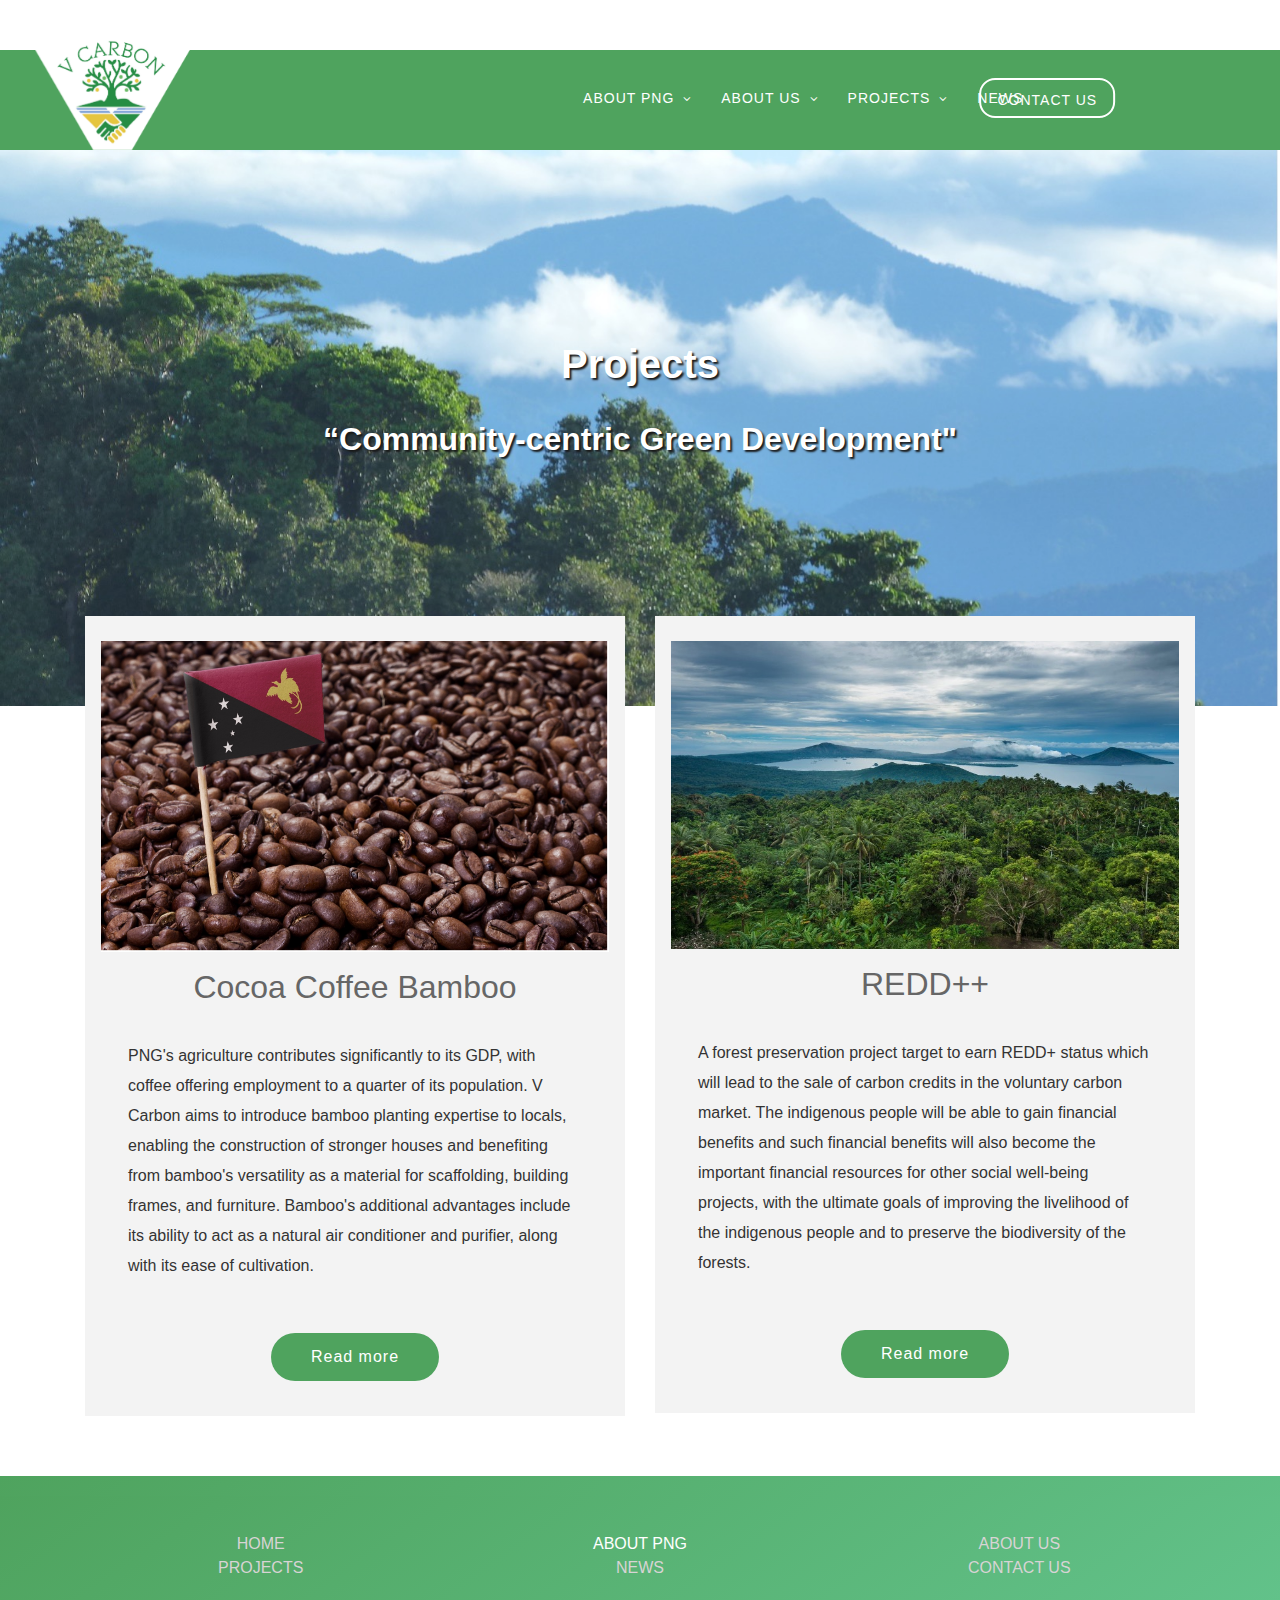
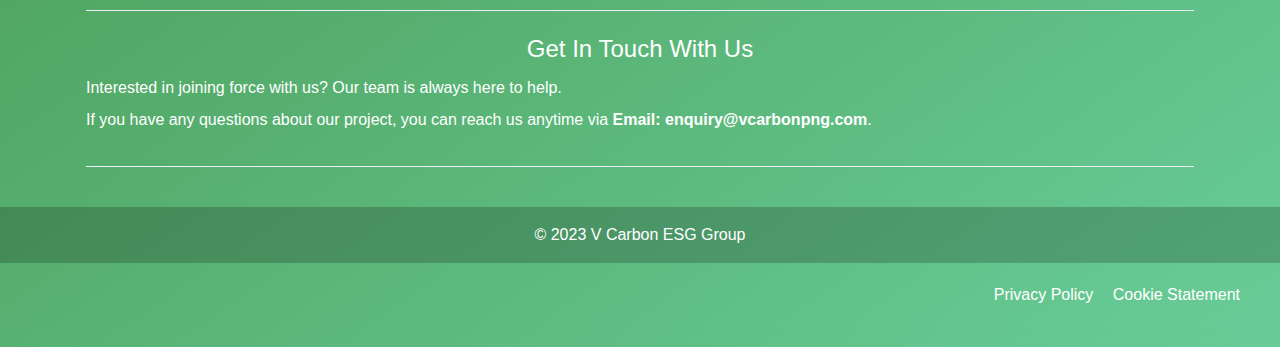
<file: project.html>
<!DOCTYPE html>
<html lang="en">

  <head>

    <meta charset="utf-8">
    <meta name="viewport" content="width=device-width, initial-scale=1, shrink-to-fit=no">
    <meta name="description" content="">
    <meta name="author" content="">
    <link rel="icon" type="image/x-icon" href="./assets/images/favicon.png">
    <link href="https://fonts.googleapis.com/css?family=Raleway:100,200,300,400,500,600,700,800,900&display=swap" rel="stylesheet">

    <title>V Carbon ESG Group</title>
    <!-- Additional CSS Files -->
    <link rel="stylesheet" type="text/css" href="assets/css/bootstrap.min.css">
  
    <link rel="stylesheet" type="text/css" href="assets/css/font-awesome.css">

    <link rel="stylesheet" href="assets/css/templatemo-breezed.css">

    <link rel="stylesheet" href="assets/css/owl-carousel.css">

    <link rel="stylesheet" href="assets/css/lightbox.css">
    <link rel="stylesheet" href="./assets/css/bootstrap.min.css">
    <link rel="stylesheet" href="./assets/css/style.css">
    <style>
      .project-content{
        position: relative;
    width: 100%;
    padding-right: 15px;
    padding-left: 15px;
    transition: transform 0.3s ease;
      }

      @media (min-width: 750px){
        .project-content {
            -ms-flex: 0 0 50%;
            flex: 0 0 50%;
            max-width: 50%;
        }
      }

      .project-content:hover{
        transform: scale(1.05);
      }

      .project-btn{
        color: white;
    background: rgba(79, 163, 94);
    font-size: 16px;
    letter-spacing: 1px;
    display: inline-block;
    padding: 12px 40px;
    border-radius: 50px;
    transition: 0.5s;
    margin: 10px; 
      }

      .project-btn:hover {
  background: white;
  color: rgba(79, 163, 94);
  border: 3px solid rgba(79, 163, 94);
}
    </style>
    </head>
    
    <body>
    
    <!-- ***** Preloader Start ***** -->
    <div id="preloader">
        <div class="jumper">
            <div></div>
            <div></div>
            <div></div>
        </div>
    </div>  
    <!-- ***** Preloader End ***** -->

    <a href="index.html"><img class="sticky-logo" src="./assets/images/logo-cropped.png" alt=""></a>
     <div style="height: 50px; background-color:white; position: fixed!important; top: 0px; left: 0px; right: 0px; z-index: 1000;"></div>
    
    <!-- ***** Header Area Start ***** -->
    <header class="header-area header-sticky" style="background: #4FA35E;">
      <div class="container" >
          <div class="row">
              <div class="col-12">
                  <nav class="main-nav" >
                      <!-- ***** Logo Start ***** -->
                      <a style="margin-left: 100px" href="index.html" class="logo">
                          <!-- V Carbon -->
                      </a>
                      <!-- ***** Logo End ***** -->
                      <!-- ***** Menu Start ***** -->
                      <ul class="nav">
                        <li class="submenu">
                          <a href="about-png.html">About PNG</a>
                          <ul>
                              <li><a href="about-png.html#country">The Country</a></li>
                              <li><a href="about-png.html#forest">The Forest</a></li>
                              <li><a href="about-png.html#people">The People</a></li>
                          </ul>
                      </li>
                          <li class="submenu">
                              <a href="about-us.html">About Us</a>
                              <ul>
                                  <li><a href="about-us.html#who-we-are">Who we are</a></li>
                                  <li><a href="about-us.html#what-we-stand-for">What we stand for</a></li>
                                  <li><a href="about-us.html#whats-our-history">What's our history</a></li>
                                  <li><a href="about-us.html#whos-our-team">Who's our team</a></li>
                                  <li><a href="about-us.html#what-we-do">What we do</a></li>
                                  <li><a href="about-us.html#why-vcarbon-esg-ltd">Why V Carbon ESG Group</a></li>
                              </ul>
                          </li>
                          <!-- <li class="submenu">
                            <a href="">Projects</a>
                            <ul>
                                <li><a href="projects-cocoa-coffee-bamboo.html">Cocoa / Coffee beans / bamboo planting
                                </a></li>
                                <li><a href="projects-REDD+.html">Carbon Credit Projects (REDD+)</a></li>
              
                            </ul>
                        </li> -->
                        <li class="submenu project-window">
                          <a class="nav-projects" href="">Projects</a>
                          <ul>
                              <li><a href="projects-cocoa-coffee-bamboo.html">Cocoa / Coffee beans / bamboo planting
                              </a></li>
                              <li><a href="projects-REDD+.html">Carbon Credit Projects (REDD+)</a></li>
                          </ul>
                      </li>
                      <li class="scroll-to-section project-mobile">
                        <a href="projects-cocoa-coffee-bamboo.html">Cocoa / Coffee beans / bamboo planting
                        </a>
                    </li>
                    <li class="scroll-to-section project-mobile">
                      <a href="projects-REDD+.html">Carbon Credit Projects (REDD+)</a>
                  </li>
                      
                          <li class="scroll-to-section">
                              <a href="news.html">News</a>
                          </li>
                          <li class="scroll-to-section"><a href="contact.html" class="nav-contact-us">Contact Us</a></li> 
                      </ul>        
                      <a class='menu-trigger'>
                          <span>Menu</span>
                      </a>
                      <!-- ***** Menu End ***** -->
                  </nav>
              </div>
          </div>
      </div>
  </header>


    <!-- ***** Main Banner Area Start ***** -->
    <section id="cta" class="projects" style="margin-top: 100px;">
      <div class="container" data-aos="zoom-in">
  
        <div class="row">
          <div class="col-lg-12 text-center text-lg-start">
            <div >
              <h1 style="font-weight: 700; text-shadow: 2px 2px 2px black;" class="text-white non-mobile-slogan">Projects</h1>
              <br>
              <h2 style="font-weight: 700; text-shadow: 2px 2px 2px black;" class="text-white non-mobile-slogan">   <h style="font-weight: 700; text-shadow: 2px 2px 2px black;" class="text-white non-mobile-slogan">“Community-centric Green Development"</h2>
           </div>
            <!-- <p> V Carbon’s primary focus is the preservation of the current green landscape in PNG.</p> -->
          
          </div>
          <!-- <div class="col-lg-3 cta-btn-container text-center">
          </div> -->
        </div>
  
      </div>
    </section><!-- End Cta Section -->

	<div id="section2" style="margin-top: -150px;">
		<!-- Start Blog Area -->
		<section id="blog-area">
			<div class="container">
				<div class="row text-center inner">
					<div class="project-content">
						<div class="blog-content">
							<img src="./assets/images/project-left.jpg" alt="Image" width="100%">
							<h2 style="margin-top: 1rem;">Cocoa Coffee bamboo</h2>
							<p>PNG's agriculture contributes significantly to its GDP, with coffee offering employment to a quarter of its population. V Carbon aims to introduce bamboo planting expertise to locals, enabling the construction of stronger houses and benefiting from bamboo's versatility as a material for scaffolding, building frames, and furniture. Bamboo's additional advantages include its ability to act as a natural air conditioner and purifier, along with its ease of cultivation.</p>
             <!-- <br> -->
              <a class="project-btn" href="projects-cocoa-coffee-bamboo.html">Read more</a><br>
							</div>
						</div>
						<div class="project-content">
							<div class="blog-content">
								<img src="./assets/images/project-right.jpg" alt="Image" width="100%">
								<h2 style="margin-top: 1rem;">REDD++</h2>
								<p>A forest preservation project target to earn REDD+ status which will lead to the sale of carbon credits in the voluntary carbon market. The indigenous people will be able to gain financial benefits and such financial benefits will also become the important financial resources for other social well-being projects, with the ultimate goals of improving the livelihood of the indigenous people and to preserve the biodiversity of the forests.</p>
									<a class="project-btn" href="projects-REDD+.html">Read more</a><br>
								</div>
							</div>
						</div>
					</div>
				</section>
				<!-- End Blog Area -->
	</div>

        <footer>
          <!-- Footer -->
          <footer class="text-center text-lg-start text-white" >
            <!-- Grid container -->
            <div class="container p-3 pb-0">
              <!-- Section: Links -->
              <section class="">
                <!--Grid row-->
                <div class="row">
                  <!--Grid column-->
                  <!-- <div class="col-lg-4 col-md-6 mb-4 mb-md-0">
                    <h5 class="text-uppercase">FOOTER CONTENT</h5>
        
                    <p>
                      Lorem ipsum dolor sit amet consectetur adipisicing elit.
                      Molestiae modi cum ipsam ad, illo possimus laborum ut
                      reiciendis obcaecati. Ducimus, quas. Corrupti, pariatur eaque?
                      Reiciendis assumenda iusto sapiente inventore animi?
                    </p>
                  </div> -->
                  <!--Grid column-->
        
                  <!--Grid column-->
                  <div class="col-lg-4 col-md-6 mb-4 mb-md-0">
                    <a class="footer-nav-item text-uppercase"  href="index.html">Home</a>
                  </div>
  
                  <div class="col-lg-4 col-md-6 mb-4 mb-md-0">
                    <a class="footer-nav-item text-uppercase" style="color: white;" href="about-png.html">About PNG</a>
                  </div>
                  <!--Grid column-->
        
                  <!--Grid column-->
                  <div class="col-lg-4 col-md-6 mb-4 mb-md-0">
                    <a class="footer-nav-item text-uppercase" href="about-us.html">About Us</a>
                  </div>
                  <!--Grid column-->
        
                  
                </div>
  
                <div class="row">
                                 <!--Grid column-->
                                 <div class="col-lg-4 col-md-6 mb-4 mb-md-0">
                                  <a class="footer-nav-item text-uppercase" href="projects-cocoa-coffee-bamboo.html">Projects</a>
                                </div>
                                <!--Grid column-->
                      
                                <!--Grid column-->
                                <div class="col-lg-4 col-md-6 mb-4 mb-md-0">
                                  <a class="footer-nav-item text-uppercase" href="news.html">News</a>
                                </div>
                
                                <div class="col-lg-4 col-md-6 mb-4 mb-md-0">
                                  <a class="footer-nav-item text-uppercase" href="contact.html">Contact Us</a>
                                </div>
                                <!--Grid column-->
                </div>
                <!--Grid row-->
              </section>
              <!-- Section: Links -->
        
              <hr class="mb-4" />
        
              <!-- Section: CTA -->
              <section class="">
                <div class="contact-wrapper">
                  <h4 style="color: white;">Get In Touch With Us</h4>
                  <p style="line-height: 2rem; color:white">Interested in joining force with us? Our team is always here to help. 
                    <br /> If you have any questions about our project, you can reach us anytime via <strong>Email: enquiry@vcarbonpng.com</strong>.</p>
                </div> <!-- /.col-md-12 -->
              </section>
  
        
              <hr class="mb-4" />
      
              <!-- <section class="mb-4 text-center">
                <a
                   class="btn btn-outline-light btn-floating m-1"
                   href="#!"
                   role="button"
                   ><i class="fa fa-facebook"></i
                  ></a>
        
                <a
                   class="btn btn-outline-light btn-floating m-1"
                   href="#!"
                   role="button"
                   ><i class="fa fa-twitter"></i
                  ></a>
        
                <a
                   class="btn btn-outline-light btn-floating m-1"
                   href="#!"
                   role="button"
                   ><i class="fa fa-google"></i
                  ></a>
        
                <a
                   class="btn btn-outline-light btn-floating m-1"
                   href="#!"
                   role="button"
                   ><i class="fa fa-instagram"></i
                  ></a>
        
                <a
                   class="btn btn-outline-light btn-floating m-1"
                   href="#!"
                   role="button"
                   ><i class="fa fa-linkedin"></i
                  ></a>
        
              </section> -->
            </div>
            <!-- Grid container -->
        
            <!-- Copyright -->
            <div
                 class="text-center p-3"
                 style="background-color: rgba(0, 0, 0, 0.2)"
                 >
              © 2023 V Carbon ESG Group
            </div>
            <div style="text-align: right; margin-right: 40px; margin-top: 20px">
              <a class="text-white" style="margin-right: 15px;" href="privacy-policy.html">Privacy Policy</a>
              <a class="text-white" href="cookie-statement.html">Cookie Statement</a>
            </div>
          </footer>
          <!-- Footer -->
        </div>
  </footer>
    <!-- <div id="preloader"></div> -->
    <a href="#" class="back-to-top d-flex align-items-center justify-content-center"><i class="bi bi-arrow-up-short"></i></a>
  
  
  
      
  
      <!-- jQuery -->
      <script src="assets/js/jquery-2.1.0.min.js"></script>
  
      <!-- Bootstrap -->
      <script src="assets/js/popper.js"></script>
      <script src="assets/js/bootstrap.min.js"></script>
  
      <!-- Plugins -->
      <script src="assets/js/owl-carousel.js"></script>
      <script src="assets/js/scrollreveal.min.js"></script>
      <script src="assets/js/waypoints.min.js"></script>
      <script src="assets/js/jquery.counterup.min.js"></script>
      <script src="assets/js/imgfix.min.js"></script> 
      <script src="assets/js/slick.js"></script> 
      <script src="assets/js/lightbox.js"></script> 
      <script src="assets/js/isotope.js"></script> 
      
      <!-- Global Init -->
      <script src="assets/js/custom.js"></script>
  
      <script>
  
          $(function() {
              var selectedClass = "";
              $("p").click(function(){
              selectedClass = $(this).attr("data-rel");
              $("#portfolio").fadeTo(50, 0.1);
                  $("#portfolio div").not("."+selectedClass).fadeOut();
              setTimeout(function() {
                $("."+selectedClass).fadeIn();
                $("#portfolio").fadeTo(50, 1);
              }, 500);
                  
              });
          });
  
      </script>
  
    </body>
  </html>
</file>
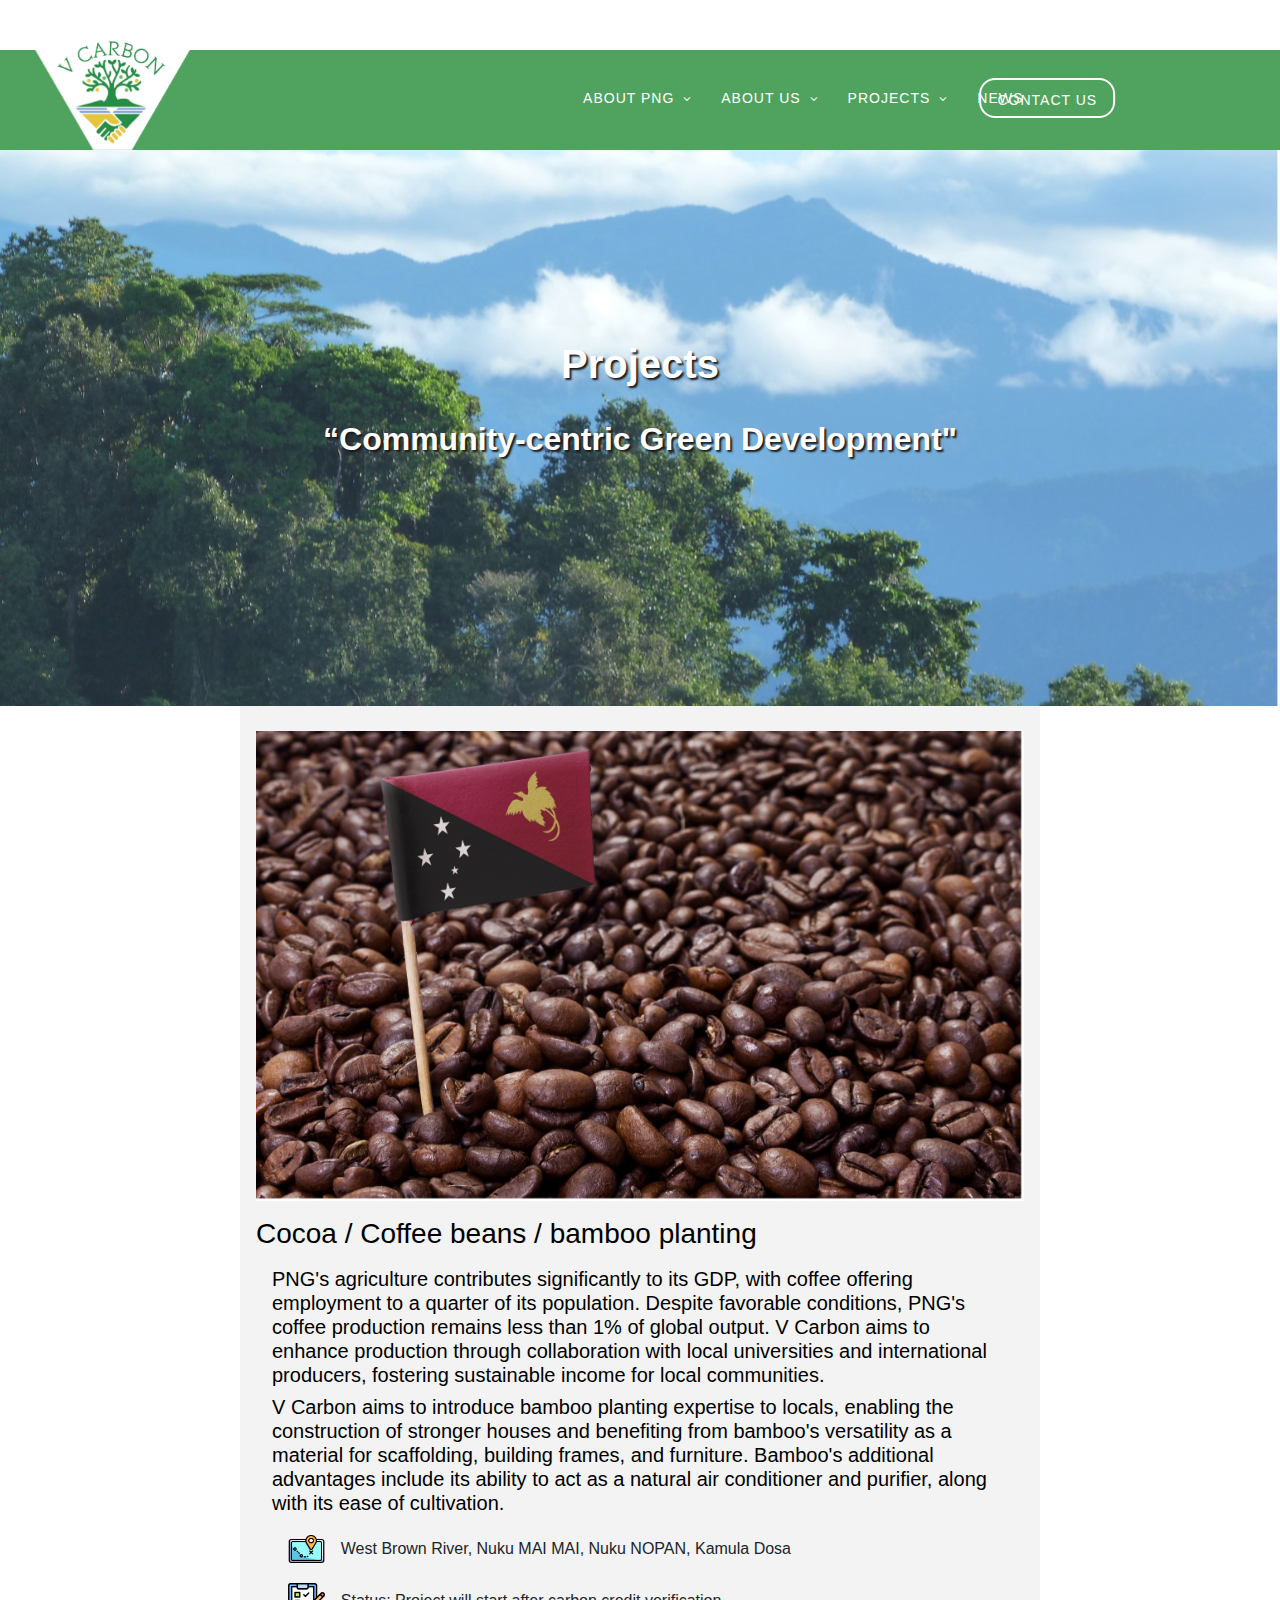
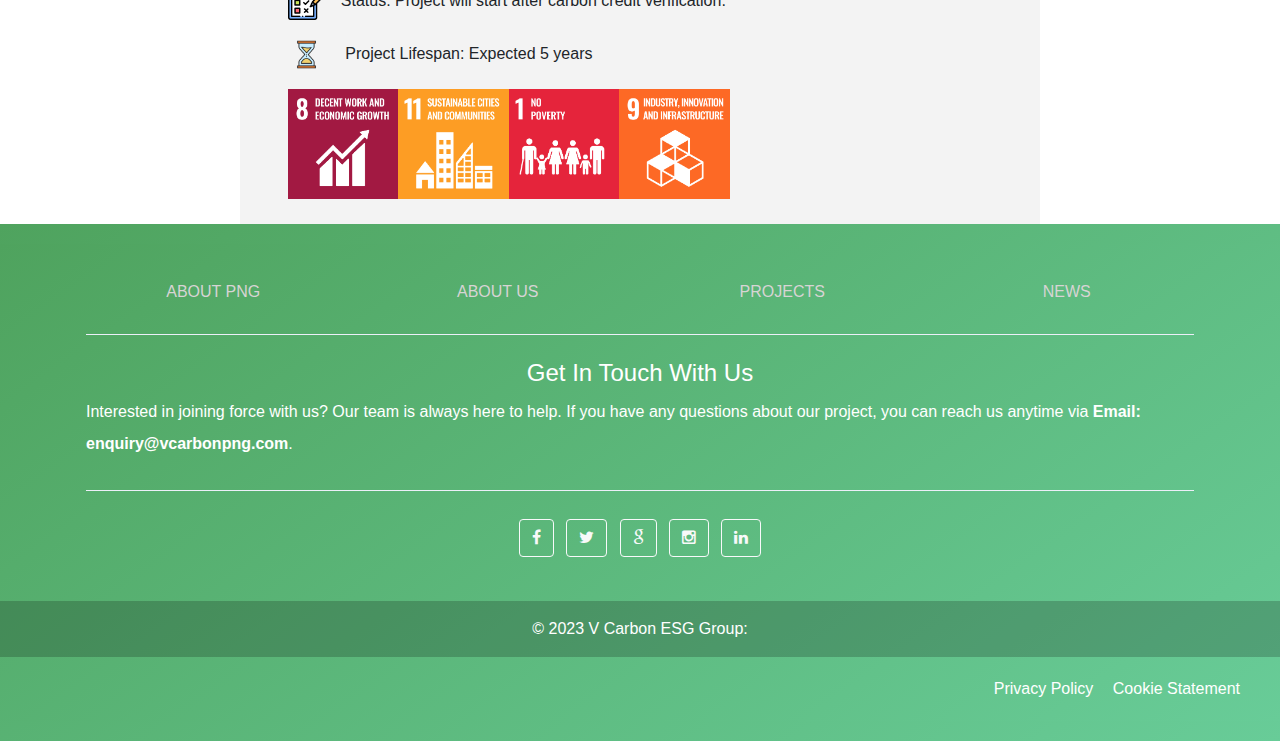
<file: projects-cocoa-coffee-bamboo.html>
<!DOCTYPE html>
  <html lang="en">
  
    <head>
  
      <meta charset="utf-8">
      <meta name="viewport" content="width=device-width, initial-scale=1, shrink-to-fit=no">
      <meta name="description" content="">
      <meta name="author" content="">
      <link rel="icon" type="image/x-icon" href="./assets/images/favicon.png">
      <link href="https://fonts.googleapis.com/css?family=Raleway:100,200,300,400,500,600,700,800,900&display=swap" rel="stylesheet">
  
      <title>V Carbon ESG Group</title>
      <!-- Additional CSS Files -->
      <link rel="stylesheet" type="text/css" href="assets/css/bootstrap.min.css">
  
      <link rel="stylesheet" type="text/css" href="assets/css/font-awesome.css">
  
      <link rel="stylesheet" href="assets/css/templatemo-breezed.css">
  
      <link rel="stylesheet" href="assets/css/owl-carousel.css">
  
      <link rel="stylesheet" href="assets/css/lightbox.css">
      <link rel="stylesheet" href="./assets/css/bootstrap.min.css">
      <link rel="stylesheet" href="./assets/css/style.css">
  
      <style>

.tag-container {
  display: flex;
  flex-wrap: wrap;
}

.tag {
  background-color: #eaeaea;
  color: #333;
  padding: 8px 16px;
  border-radius: 10px;
  margin: 4px;
}

.read-more{
  color: white;
  background: rgba(79, 163, 94);
  font-family: "Jost", sans-serif;
    font-weight: 500;
    font-size: 16px;
    letter-spacing: 1px;
    display: inline-block;
    padding: 12px 40px;
    border-radius: 20px;
    transition: 0.5s;
    transition: transform 0.3s;
    margin: 20px 10px;
    border-style: solid;
    border-width: 2px;
    border-color: rgba(79, 163, 94);
}

.read-more:hover{
  transform: scale(1.1);
  background: white;
}

.project-content{
  margin-left: 6px;
  margin-right: 6px;
}

@media (max-width: 1195px) {
  .project-content {
    flex: 0 0 100% !important;
    margin-bottom: 5rem;
  }


  .blog-content {
  max-width: 90%;
  background:none;
  }

}

      </style>
      </head>
      
      <body>
      
  <div id="preloader">
    <div class="jumper">
        <div></div>
        <div></div>
        <div></div>
    </div>
</div>  
<!-- ***** Preloader End ***** -->
<a href="index.html"><img class="sticky-logo" src="./assets/images/logo-cropped.png" alt=""></a>
<!-- <a href="index.html"><img class="sticky-logo" style="z-index: 10000; position: fixed!important; top: 24px; left: 2%; right: 0px; " src="./assets/images/vcarbon-header-logo (1).png" alt=""></a> -->
<div style="height: 50px; background-color:white; position: fixed!important; top: 0px; left: 0px; right: 0px; z-index: 1000;"></div>

<!-- ***** Header Area Start ***** -->
<header class="header-area header-sticky" style="background: #4FA35E;">
  <div class="container" >
      <div class="row">
          <div class="col-12">
              <nav class="main-nav" >
                  <!-- ***** Logo Start ***** -->
                  <a style="margin-left: 100px" href="index.html" class="logo">
                      <!-- V Carbon -->
                  </a>
                  <!-- ***** Logo End ***** -->
                  <!-- ***** Menu Start ***** -->
                  <ul class="nav">
                    <li class="submenu">
                      <a href="about-png.html">About PNG</a>
                      <ul>
                          <li><a href="about-png.html#country">The Country</a></li>
                          <li><a href="about-png.html#forest">The Forest</a></li>
                          <li><a href="about-png.html#people">The People</a></li>
                      </ul>
                  </li>
                      <li class="submenu">
                          <a href="about-us.html">About Us</a>
                          <ul>
                              <li><a href="about-us.html#who-we-are">Who we are</a></li>
                              <li><a href="about-us.html#what-we-stand-for">What we stand for</a></li>
                              <li><a href="about-us.html#whats-our-history">What's our history</a></li>
                              <li><a href="about-us.html#whos-our-team">Who's our team</a></li>
                              <li><a href="about-us.html#what-we-do">What we do</a></li>
                              <li><a href="about-us.html#why-vcarbon-esg-ltd">Why V Carbon ESG Group</a></li>
                          </ul>
                      </li>
                      <!-- <li class="submenu">
                        <a href="">Projects</a>
                        <ul>
                            <li><a href="projects-cocoa-coffee-bamboo.html">Cocoa / Coffee beans / bamboo planting
                            </a></li>
                            <li><a href="projects-REDD+.html">Carbon Credit Projects (REDD+)</a></li>
          
                        </ul>
                    </li> -->
                    <li class="submenu">
                      <a href="project.html">Projects</a>
                      <ul>
                        <li><a href="projects-cocoa-coffee-bamboo.html">Cocoa / Coffee beans / bamboo planting
                        </a></li>
                        <li><a href="projects-REDD+.html">Carbon Credit Projects (REDD+)</a></li>
                      </ul>
                  </li>
                  <li class="scroll-to-section project-mobile">
                    <a href="projects-cocoa-coffee-bamboo.html">Cocoa / Coffee beans / bamboo planting
                    </a>
                </li>
                <li class="scroll-to-section project-mobile">
                  <a href="projects-REDD+.html">Carbon Credit Projects (REDD+)</a>
              </li>
                  
                      <li class="scroll-to-section">
                          <a href="news.html">News</a>
                      </li>
                      <li class="scroll-to-section"><a href="contact.html" class="nav-contact-us">Contact Us</a></li> 
                  </ul>        
                  <a class='menu-trigger'>
                      <span>Menu</span>
                  </a>
                  <!-- ***** Menu End ***** -->
              </nav>
          </div>
      </div>
  </div>
</header>



    <!-- ***** Main Banner Area Start ***** -->
    <section id="cta" class="projects" style="margin-top: 100px;">
      <div class="container" data-aos="zoom-in">
  
        <div class="row">
          <div class="col-lg-12 text-center text-lg-start">
            <div >
              <h1 style="font-weight: 700; text-shadow: 2px 2px 2px black;" class="text-white">Projects</h1>
              <br>
              <h2 style="font-weight: 700; text-shadow: 2px 2px 2px black;" class="text-white "> <h style="font-weight: 700; text-shadow: 2px 2px 2px black;" class="text-white">“Community-centric Green Development"</h2>
           </div>
            <!-- <p> V Carbon’s primary focus is the preservation of the current green landscape in PNG.</p> -->
          
          </div>
          <!-- <div class="col-lg-3 cta-btn-container text-center">
          </div> -->
        </div>
  
      </div>
    </section><!-- End Cta Section -->

	<div id="section2" class="window-project">
		<!-- Start Blog Area -->
    <div class="blog-content">
      <img src="./assets/images/project-left.jpg" style="width: 100%; margin-bottom: 1rem;" alt="Image">
      <h3 style="margin-bottom: 1rem; font-weight: 500;">Cocoa / Coffee beans / bamboo planting</h3>
      <!-- <h5 style="text-align: left; padding: 0 1rem;">V Carbon aims to boost coffee and cocoa production and introduce bamboo planting for sustainable income and improved housing in PNG.</h5> -->
      <h5 style="text-align: left; padding: 0 1rem;">PNG's agriculture contributes significantly to its GDP, with coffee offering employment to a quarter of its population. Despite favorable conditions, PNG's coffee production remains less than 1% of global output. V Carbon aims to enhance production through collaboration with local universities and international producers, fostering sustainable income for local communities.</h5>
      <!-- <h5 style="text-align: left; padding: 0 1rem;">Cocoa beans and coffee beans planting are quite popular in PNG and V Carbon intends to bring in modern know-hows by working with local universities and overseas producers.  The goal is to help increase production which would potentially help the local people to generate sustainable income.</h5> -->
      <h5 style="text-align: left; padding: 0 1rem;">V Carbon aims to introduce bamboo planting expertise to locals, enabling the construction of stronger houses and benefiting from bamboo's versatility as a material for scaffolding, building frames, and furniture. Bamboo's additional advantages include its ability to act as a natural air conditioner and purifier, along with its ease of cultivation. </h5>
      
      <ul style="text-align: left; margin-left: 2rem; margin-bottom: 1rem; margin-top: 1rem;">
        <li style="margin-bottom: 1rem !important;"><img src="assets/images/location-icon.png" style="width: 5%; margin-right: 1rem; ">West Brown River, Nuku MAI MAI, Nuku NOPAN, Kamula Dosa</li>
        <li style="margin-bottom: 1rem !important;"><img src="assets/images/status-icon.png" style="width: 5%; margin-right: 1rem;">Status: Project will start after carbon credit verification.</li>
        <li style="margin-bottom: 1rem !important;"><img src="assets/images/lifespan-icon.png" style="width: 5%; margin-right: 1rem; "> Project Lifespan: Expected 5 years</li>
      </ul>
      <div class="tag-container" style="margin-left: 2rem;">
        <!-- <div class="tag" style="background-color: lightyellow;">decent work and economic growth </div>
        <div class="tag" style="background-color: rgb(192, 221, 192);">No poverty </div>
        <div class="tag" style="background-color: lightblue;">sustainable cities and communities </div>
        <div class="tag" style="background-color: rgb(221, 170, 170);">industry, innovation and infrastructure</div> -->
        <img src="./assets/images/SDG Icons 2019_WEB/decent-work-icon.png" alt="" style="width:  15%;">
        <img src="./assets/images/SDG Icons 2019_WEB/sustainable-cities-icon.png" alt="" style="width:  15%;">
        <img src="./assets/images/SDG Icons 2019_WEB/no-poverty.png" alt="" style="width:  15%;">
        <img src="./assets/images/SDG Icons 2019_WEB/industry,innovation-icon.png" alt="" style="width:  15%;">
      </div>
      <!-- <a class="read-more">Read More</a> -->
      </div>
				<!-- End Blog Area -->
	</div>

          <footer>
            <!-- Footer -->
            <footer class="text-center text-lg-start text-white" >
              <!-- Grid container -->
              <div class="container p-3 pb-0">
                <!-- Section: Links -->
                <section class="">
                  <!--Grid row-->
                  <div class="row">
                    <!--Grid column-->
                    <!-- <div class="col-lg-4 col-md-6 mb-4 mb-md-0">
                      <h5 class="text-uppercase">FOOTER CONTENT</h5>
          
                      <p>
                        Lorem ipsum dolor sit amet consectetur adipisicing elit.
                        Molestiae modi cum ipsam ad, illo possimus laborum ut
                        reiciendis obcaecati. Ducimus, quas. Corrupti, pariatur eaque?
                        Reiciendis assumenda iusto sapiente inventore animi?
                      </p>
                    </div> -->
                    <!--Grid column-->
          
                    <!--Grid column-->
                    <div class="col-lg-3 col-md-6 mb-4 mb-md-0">
                      <a class="footer-nav-item text-uppercase" href="">About PNG</a>
                    </div>
                    <!--Grid column-->
          
                    <!--Grid column-->
                    <div class="col-lg-3 col-md-6 mb-4 mb-md-0">
                      <a class="footer-nav-item text-uppercase" href="">About Us</a>
                    </div>
                    <!--Grid column-->
          
                    <!--Grid column-->
                    <div class="col-lg-3 col-md-6 mb-4 mb-md-0">
                      <a class="footer-nav-item text-uppercase" href="project.html">Projects</a>
                    </div>
                    <!--Grid column-->
          
                    <!--Grid column-->
                    <div class="col-lg-3 col-md-6 mb-4 mb-md-0">
                      <a class="footer-nav-item text-uppercase" href="">News</a>
                    </div>
                    <!--Grid column-->
                  </div>
                  <!--Grid row-->
                </section>
                <!-- Section: Links -->
          
                <hr class="mb-4" />
          
                <!-- Section: CTA -->
                <section class="">
                  <div class="contact-wrapper">
                    <h4 class="text-white">Get In Touch With Us</h4>
                    <p style="line-height: 2rem; color:white">Interested in joining force with us?  Our team is always here to help. If you have any questions about our project, you can reach us anytime via <strong>Email: enquiry@vcarbonpng.com</strong>.</p>
                  </div> <!-- /.col-md-12 -->
                </section>
    
          
                <hr class="mb-4" />
          
                <!-- Section: Social media -->
                <section class="mb-4 text-center">
                  <!-- Facebook -->
                  <a
                     class="btn btn-outline-light btn-floating m-1"
                     href="#!"
                     role="button"
                     ><i class="fa fa-facebook"></i
                    ></a>
          
                  <!-- Twitter -->
                  <a
                     class="btn btn-outline-light btn-floating m-1"
                     href="#!"
                     role="button"
                     ><i class="fa fa-twitter"></i
                    ></a>
          
                  <!-- Google -->
                  <a
                     class="btn btn-outline-light btn-floating m-1"
                     href="#!"
                     role="button"
                     ><i class="fa fa-google"></i
                    ></a>
          
                  <!-- Instagram -->
                  <a
                     class="btn btn-outline-light btn-floating m-1"
                     href="#!"
                     role="button"
                     ><i class="fa fa-instagram"></i
                    ></a>
          
                  <!-- Linkedin -->
                  <a
                     class="btn btn-outline-light btn-floating m-1"
                     href="#!"
                     role="button"
                     ><i class="fa fa-linkedin"></i
                    ></a>
          
                </section>
                <!-- Section: Social media -->
              </div>
              <!-- Grid container -->
          
              <!-- Copyright -->
              <div
                   class="text-center p-3"
                   style="background-color: rgba(0, 0, 0, 0.2)"
                   >
                © 2023 V Carbon ESG Group:
                <a class="text-white" href="https://mdbootstrap.com/"
                   ></a
                  >
              </div>
              <div style="text-align: right; margin-right: 40px; margin-top: 20px">
                <a class="text-white" style="margin-right: 15px;" href="">Privacy Policy</a>
                <a class="text-white" href="">Cookie Statement</a>
              </div>
            </footer>
            <!-- Footer -->
          </div>
    </footer>
    
      <!-- <div id="preloader"></div> -->
      <a href="#" class="back-to-top d-flex align-items-center justify-content-center"><i class="bi bi-arrow-up-short"></i></a>
    
    
    
        
    
        <!-- jQuery -->
        <script src="assets/js/jquery-2.1.0.min.js"></script>
    
        <!-- Bootstrap -->
        <script src="assets/js/popper.js"></script>
        <script src="assets/js/bootstrap.min.js"></script>
    
        <!-- Plugins -->
        <script src="assets/js/owl-carousel.js"></script>
        <script src="assets/js/scrollreveal.min.js"></script>
        <script src="assets/js/waypoints.min.js"></script>
        <script src="assets/js/jquery.counterup.min.js"></script>
        <script src="assets/js/imgfix.min.js"></script> 
        <script src="assets/js/slick.js"></script> 
        <script src="assets/js/lightbox.js"></script> 
        <script src="assets/js/isotope.js"></script> 
        
        <!-- Global Init -->
        <script src="assets/js/custom.js"></script>
    
        <script>
    
            $(function() {
                var selectedClass = "";
                $("p").click(function(){
                selectedClass = $(this).attr("data-rel");
                $("#portfolio").fadeTo(50, 0.1);
                    $("#portfolio div").not("."+selectedClass).fadeOut();
                setTimeout(function() {
                  $("."+selectedClass).fadeIn();
                  $("#portfolio").fadeTo(50, 1);
                }, 500);
                    
                });
            });
    
        </script>
    
      </body>
    </html>
</file>
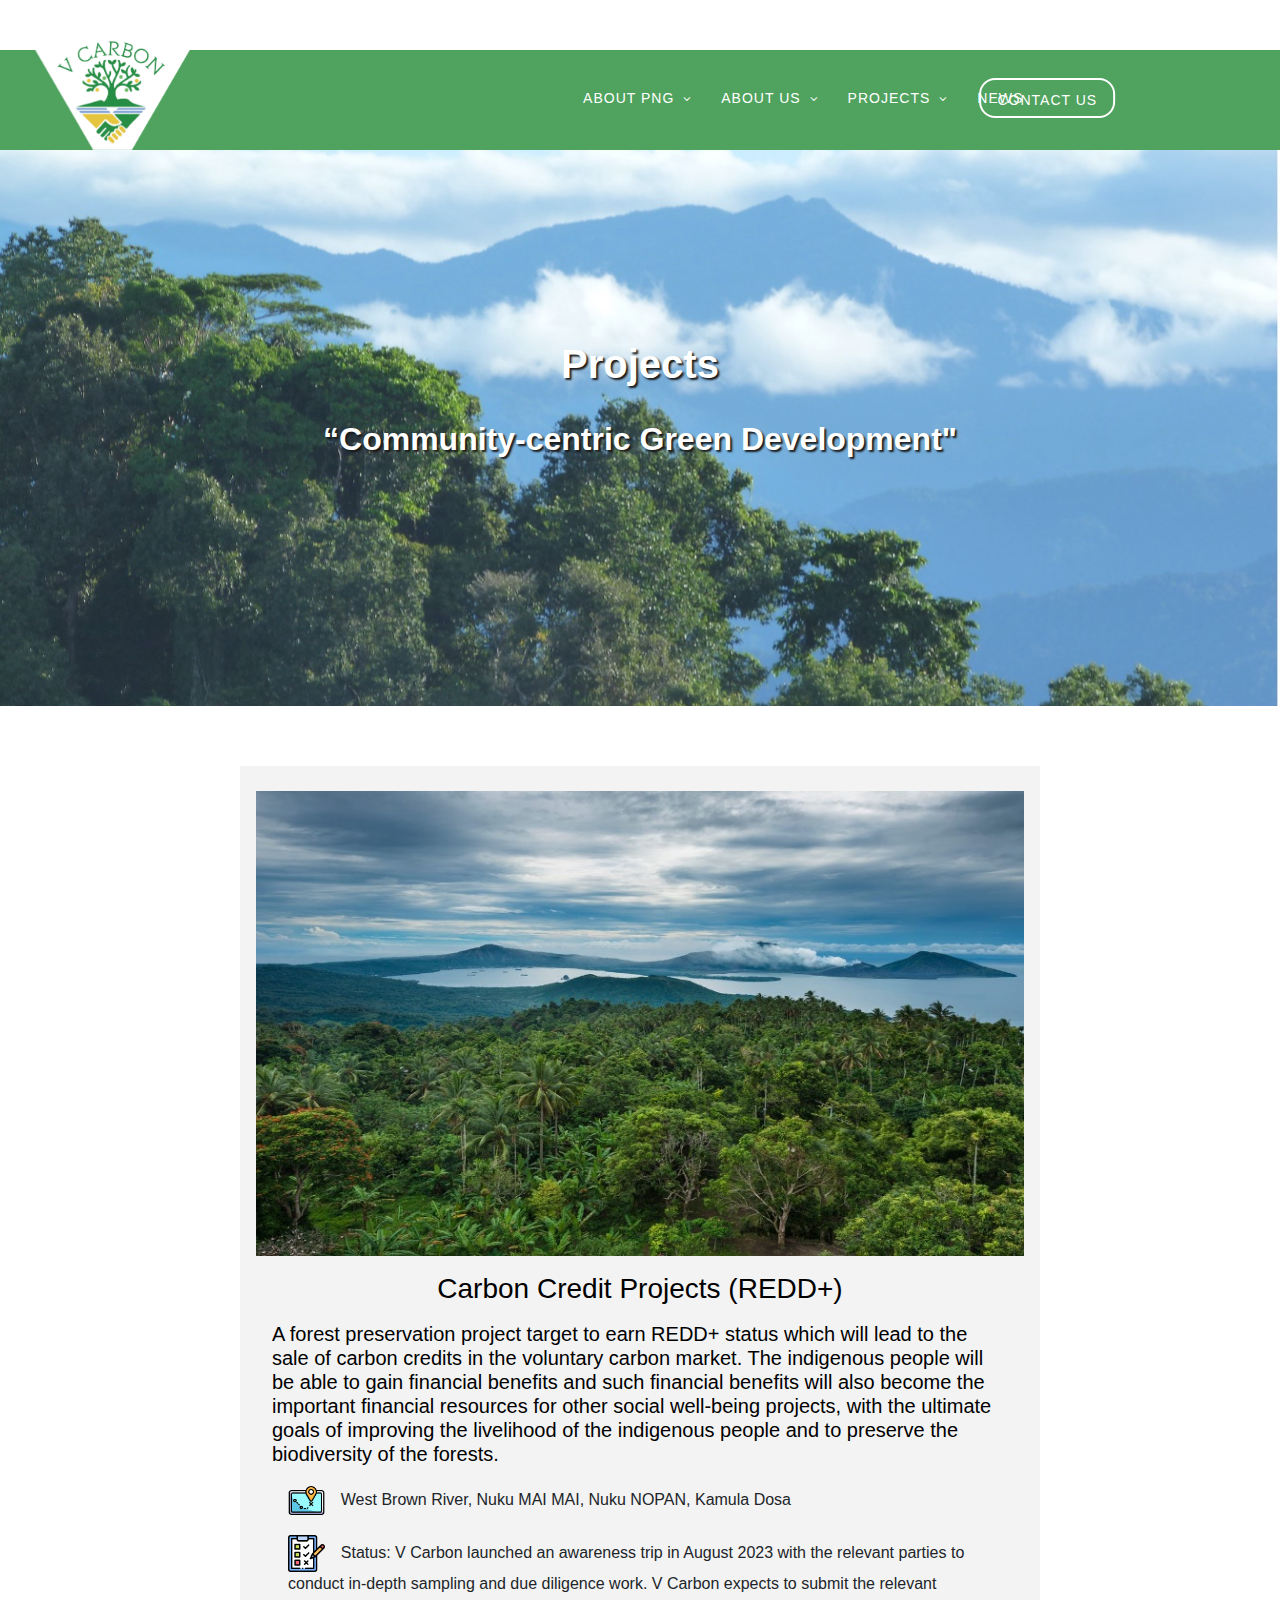
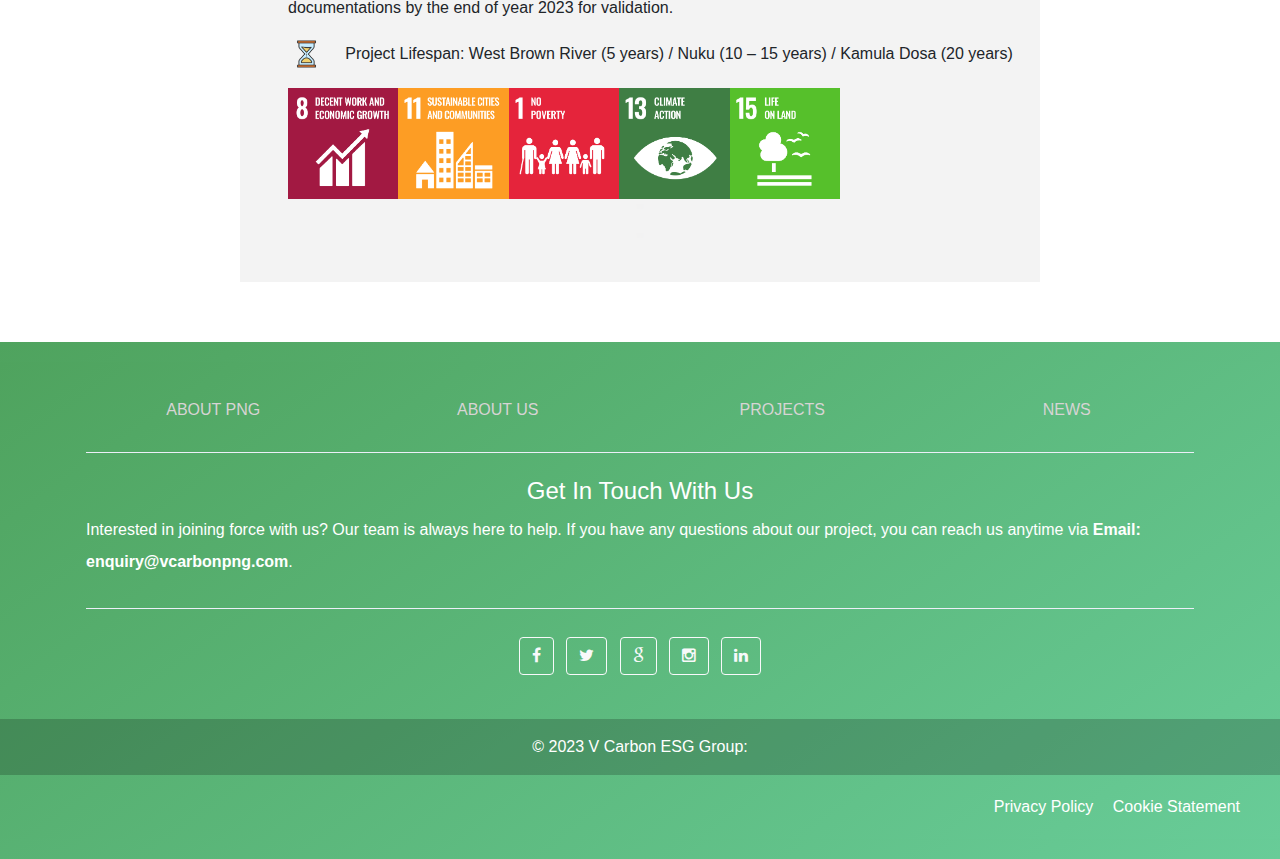
<file: projects-REDD+.html>
<!DOCTYPE html>
  <html lang="en">
  
    <head>
  
      <meta charset="utf-8">
      <meta name="viewport" content="width=device-width, initial-scale=1, shrink-to-fit=no">
      <meta name="description" content="">
      <meta name="author" content="">
      <link rel="icon" type="image/x-icon" href="./assets/images/favicon.png">
      <link href="https://fonts.googleapis.com/css?family=Raleway:100,200,300,400,500,600,700,800,900&display=swap" rel="stylesheet">
  
      <title>V Carbon ESG Group</title>
      <!-- Additional CSS Files -->
      <link rel="stylesheet" type="text/css" href="assets/css/bootstrap.min.css">
  
      <link rel="stylesheet" type="text/css" href="assets/css/font-awesome.css">
  
      <link rel="stylesheet" href="assets/css/templatemo-breezed.css">
  
      <link rel="stylesheet" href="assets/css/owl-carousel.css">
  
      <link rel="stylesheet" href="assets/css/lightbox.css">
      <link rel="stylesheet" href="./assets/css/bootstrap.min.css">
      <link rel="stylesheet" href="./assets/css/style.css">
  
      <style>

.tag-container {
  display: flex;
  flex-wrap: wrap;
}

.tag {
  background-color: #eaeaea;
  color: #333;
  padding: 8px 16px;
  border-radius: 10px;
  margin: 4px;
}

.read-more{
  color: white;
  background: rgba(79, 163, 94);
  font-family: "Jost", sans-serif;
    font-weight: 500;
    font-size: 16px;
    letter-spacing: 1px;
    display: inline-block;
    padding: 12px 40px;
    border-radius: 20px;
    transition: 0.5s;
    transition: transform 0.3s;
    margin: 20px 10px;
    border-style: solid;
    border-width: 2px;
    border-color: rgba(79, 163, 94);
}

.read-more:hover{
  transform: scale(1.1);
  background: white;
}

.project-content{
  margin-left: 6px;
  margin-right: 6px;
}

@media (max-width: 1195px) {
  .project-content {
    flex: 0 0 100% !important;
    margin-bottom: 5rem;
  }


  .blog-content {
  max-width: 90%;
  background:none;
  }

}

      </style>
      </head>
      
      <body>
      
  <div id="preloader">
    <div class="jumper">
        <div></div>
        <div></div>
        <div></div>
    </div>
</div>  
<!-- ***** Preloader End ***** -->
<a href="index.html"><img class="sticky-logo" src="./assets/images/logo-cropped.png" alt=""></a>
<!-- <a href="index.html"><img class="sticky-logo" style="z-index: 10000; position: fixed!important; top: 24px; left: 2%; right: 0px; " src="./assets/images/vcarbon-header-logo (1).png" alt=""></a> -->
<div style="height: 50px; background-color:white; position: fixed!important; top: 0px; left: 0px; right: 0px; z-index: 1000;"></div>

<!-- ***** Header Area Start ***** -->
<header class="header-area header-sticky" style="background: #4FA35E;">
  <div class="container" >
      <div class="row">
          <div class="col-12">
              <nav class="main-nav" >
                  <!-- ***** Logo Start ***** -->
                  <a style="margin-left: 100px" href="index.html" class="logo">
                      <!-- V Carbon -->
                  </a>
                  <!-- ***** Logo End ***** -->
                  <!-- ***** Menu Start ***** -->
                  <ul class="nav">
                    <li class="submenu">
                      <a href="about-png.html">About PNG</a>
                      <ul>
                          <li><a href="about-png.html#country">The Country</a></li>
                          <li><a href="about-png.html#forest">The Forest</a></li>
                          <li><a href="about-png.html#people">The People</a></li>
                      </ul>
                  </li>
                      <li class="submenu">
                          <a href="about-us.html">About Us</a>
                          <ul>
                              <li><a href="about-us.html#who-we-are">Who we are</a></li>
                              <li><a href="about-us.html#what-we-stand-for">What we stand for</a></li>
                              <li><a href="about-us.html#whats-our-history">What's our history</a></li>
                              <li><a href="about-us.html#whos-our-team">Who's our team</a></li>
                              <li><a href="about-us.html#what-we-do">What we do</a></li>
                              <li><a href="about-us.html#why-vcarbon-esg-ltd">Why V Carbon ESG Group</a></li>
                          </ul>
                      </li>
                      <!-- <li class="submenu">
                        <a href="">Projects</a>
                        <ul>
                            <li><a href="projects-cocoa-coffee-bamboo.html">Cocoa / Coffee beans / bamboo planting
                            </a></li>
                            <li><a href="projects-REDD+.html">Carbon Credit Projects (REDD+)</a></li>
          
                        </ul>
                    </li> -->
                    <li class="submenu">
                      <a href="project.html">Projects</a>
                      <ul>
                        <li><a href="projects-cocoa-coffee-bamboo.html">Cocoa / Coffee beans / bamboo planting
                        </a></li>
                        <li><a href="projects-REDD+.html">Carbon Credit Projects (REDD+)</a></li>
                      </ul>
                  </li>
                  <li class="scroll-to-section project-mobile">
                    <a href="projects-cocoa-coffee-bamboo.html">Cocoa / Coffee beans / bamboo planting
                    </a>
                </li>
                <li class="scroll-to-section project-mobile">
                  <a href="projects-REDD+.html">Carbon Credit Projects (REDD+)</a>
              </li>
                  
                      <li class="scroll-to-section">
                          <a href="news.html">News</a>
                      </li>
                      <li class="scroll-to-section"><a href="contact.html" class="nav-contact-us">Contact Us</a></li> 
                  </ul>        
                  <a class='menu-trigger'>
                      <span>Menu</span>
                  </a>
                  <!-- ***** Menu End ***** -->
              </nav>
          </div>
      </div>
  </div>
</header>




    <!-- ***** Main Banner Area Start ***** -->
    <section id="cta" class="projects" style="margin-top: 100px;">
      <div class="container" data-aos="zoom-in">
  
        <div class="row">
          <div class="col-lg-12 text-center text-lg-start">
            <div >
              <h1 style="font-weight: 700; text-shadow: 2px 2px 2px black;" class="text-white">Projects</h1>
              <br>
              <h2 style="font-weight: 700; text-shadow: 2px 2px 2px black;" class="text-white "> <h style="font-weight: 700; text-shadow: 2px 2px 2px black;" class="text-white">“Community-centric Green Development"</h2>
           </div>
            <!-- <p> V Carbon’s primary focus is the preservation of the current green landscape in PNG.</p> -->
          
          </div>
          <!-- <div class="col-lg-3 cta-btn-container text-center">
          </div> -->
        </div>
  
      </div>
    </section><!-- End Cta Section -->

	<div id="section2" class="window-project">
		<!-- Start Blog Area -->
		<section id="blog-area">
			<div class="container">
				<div class="row text-center inner">
          <div class="blog-content">
            <img src="./assets/images/project-right.jpg" style="width: 100%; margin-bottom: 1rem;" alt="Image">
            <h3 style="margin-bottom: 1rem; font-weight: 500;">Carbon Credit Projects (REDD+)</h3>
            <h5 style="text-align: left; padding: 0 1rem;"> A forest preservation project target to earn REDD+ status which will lead to the sale of carbon credits in the voluntary carbon market.  The indigenous people will be able to gain financial benefits and such financial benefits will also become the important financial resources for other social well-being projects, with the ultimate goals of improving the livelihood of the indigenous people and to preserve the biodiversity of the forests.</h5>
            <!-- <h5 style="text-align: left; padding: 0 1rem;">V Carbon aims to introduce bamboo planting expertise to locals, enabling the construction of stronger houses and benefiting from bamboo's versatility as a material for scaffolding, building frames, and furniture. Bamboo's additional advantages include its ability to act as a natural air conditioner and purifier, along with its ease of cultivation. </h5> -->

            <ul style="text-align: left; margin-left: 2rem; margin-bottom: 1rem; margin-top: 1rem;">
              <li style="margin-bottom: 1rem !important;"><img src="assets/images/location-icon.png" style="width: 5%; margin-right: 1rem; ">West Brown River, Nuku MAI MAI, Nuku NOPAN, Kamula Dosa</li>
              <li style="margin-bottom: 1rem !important;"><img src="assets/images/status-icon.png" style="width: 5%; margin-right: 1rem;">Status: V Carbon launched an awareness trip in August 2023 with the relevant parties to conduct in-depth sampling and due diligence work.  V Carbon expects to submit the relevant documentations by the end of year 2023 for validation.</li>
              <li style="margin-bottom: 1rem !important;"><img src="assets/images/lifespan-icon.png" style="width: 5%; margin-right: 1rem; "> Project Lifespan: West Brown River (5 years) / Nuku (10 – 15 years) / Kamula Dosa (20 years)</li>
            </ul>
            <div class="tag-container" style="margin-left: 2rem;">
              <img src="./assets/images/SDG Icons 2019_WEB/decent-work-icon.png" alt="" style="width:  15%;">
              <img src="./assets/images/SDG Icons 2019_WEB/sustainable-cities-icon.png" alt="" style="width:  15%;">
              <img src="./assets/images/SDG Icons 2019_WEB/no-poverty.png" alt="" style="width:  15%;">
              <img src="./assets/images/SDG Icons 2019_WEB/climate-action-icon.png" alt="" style="width:  15%;">
              <img src="./assets/images/SDG Icons 2019_WEB/life-on-land-icon.png" alt="" style="width: 15%;">
              <!-- <div class="tag" style="background-color: lightyellow;">decent work and economic growth </div>
              <div class="tag" style="background-color: rgb(192, 221, 192);">No poverty </div>
              <div class="tag" style="background-color: lightblue;">sustainable cities and communities </div>
              <div class="tag" style="background-color: rgb(202, 183, 198);">Climate Action</div>
              <div class="tag" style="background-color: rgb(167, 146, 146);">Life on Land</div> -->
            </div>
            <h5 style="margin: 0; color: #f2f2f2;" color: >"</h5>
            <h5 style="margin: 5px; color: #f2f2f2;">"</h5>

            <!-- <a class="read-more">Read More</a> -->
            </div>

		

					</div>
				</section>
				<!-- End Blog Area -->
	</div>

          <footer>
            <!-- Footer -->
            <footer class="text-center text-lg-start text-white" >
              <!-- Grid container -->
              <div class="container p-3 pb-0">
                <!-- Section: Links -->
                <section class="">
                  <!--Grid row-->
                  <div class="row">
                    <!--Grid column-->
                    <!-- <div class="col-lg-4 col-md-6 mb-4 mb-md-0">
                      <h5 class="text-uppercase">FOOTER CONTENT</h5>
          
                      <p>
                        Lorem ipsum dolor sit amet consectetur adipisicing elit.
                        Molestiae modi cum ipsam ad, illo possimus laborum ut
                        reiciendis obcaecati. Ducimus, quas. Corrupti, pariatur eaque?
                        Reiciendis assumenda iusto sapiente inventore animi?
                      </p>
                    </div> -->
                    <!--Grid column-->
          
                    <!--Grid column-->
                    <div class="col-lg-3 col-md-6 mb-4 mb-md-0">
                      <a class="footer-nav-item text-uppercase" href="">About PNG</a>
                    </div>
                    <!--Grid column-->
          
                    <!--Grid column-->
                    <div class="col-lg-3 col-md-6 mb-4 mb-md-0">
                      <a class="footer-nav-item text-uppercase" href="">About Us</a>
                    </div>
                    <!--Grid column-->
          
                    <!--Grid column-->
                    <div class="col-lg-3 col-md-6 mb-4 mb-md-0">
                      <a class="footer-nav-item text-uppercase" href="project.html">Projects</a>
                    </div>
                    <!--Grid column-->
          
                    <!--Grid column-->
                    <div class="col-lg-3 col-md-6 mb-4 mb-md-0">
                      <a class="footer-nav-item text-uppercase" href="">News</a>
                    </div>
                    <!--Grid column-->
                  </div>
                  <!--Grid row-->
                </section>
                <!-- Section: Links -->
          
                <hr class="mb-4" />
          
                <!-- Section: CTA -->
                <section class="">
                  <div class="contact-wrapper">
                    <h4 class="text-white">Get In Touch With Us</h4>
                    <p style="line-height: 2rem; color:white">Interested in joining force with us?  Our team is always here to help. If you have any questions about our project, you can reach us anytime via <strong>Email: enquiry@vcarbonpng.com</strong>.</p>
                  </div> <!-- /.col-md-12 -->
                </section>
    
          
                <hr class="mb-4" />
          
                <!-- Section: Social media -->
                <section class="mb-4 text-center">
                  <!-- Facebook -->
                  <a
                     class="btn btn-outline-light btn-floating m-1"
                     href="#!"
                     role="button"
                     ><i class="fa fa-facebook"></i
                    ></a>
          
                  <!-- Twitter -->
                  <a
                     class="btn btn-outline-light btn-floating m-1"
                     href="#!"
                     role="button"
                     ><i class="fa fa-twitter"></i
                    ></a>
          
                  <!-- Google -->
                  <a
                     class="btn btn-outline-light btn-floating m-1"
                     href="#!"
                     role="button"
                     ><i class="fa fa-google"></i
                    ></a>
          
                  <!-- Instagram -->
                  <a
                     class="btn btn-outline-light btn-floating m-1"
                     href="#!"
                     role="button"
                     ><i class="fa fa-instagram"></i
                    ></a>
          
                  <!-- Linkedin -->
                  <a
                     class="btn btn-outline-light btn-floating m-1"
                     href="#!"
                     role="button"
                     ><i class="fa fa-linkedin"></i
                    ></a>
          
                </section>
                <!-- Section: Social media -->
              </div>
              <!-- Grid container -->
          
              <!-- Copyright -->
              <div
                   class="text-center p-3"
                   style="background-color: rgba(0, 0, 0, 0.2)"
                   >
                © 2023 V Carbon ESG Group:
                <a class="text-white" href="https://mdbootstrap.com/"
                   ></a
                  >
              </div>
              <div style="text-align: right; margin-right: 40px; margin-top: 20px">
                <a class="text-white" style="margin-right: 15px;" href="">Privacy Policy</a>
                <a class="text-white" href="">Cookie Statement</a>
              </div>
            </footer>
            <!-- Footer -->
          </div>
    </footer>
    
      <!-- <div id="preloader"></div> -->
      <a href="#" class="back-to-top d-flex align-items-center justify-content-center"><i class="bi bi-arrow-up-short"></i></a>
    
    
    
        
    
        <!-- jQuery -->
        <script src="assets/js/jquery-2.1.0.min.js"></script>
    
        <!-- Bootstrap -->
        <script src="assets/js/popper.js"></script>
        <script src="assets/js/bootstrap.min.js"></script>
    
        <!-- Plugins -->
        <script src="assets/js/owl-carousel.js"></script>
        <script src="assets/js/scrollreveal.min.js"></script>
        <script src="assets/js/waypoints.min.js"></script>
        <script src="assets/js/jquery.counterup.min.js"></script>
        <script src="assets/js/imgfix.min.js"></script> 
        <script src="assets/js/slick.js"></script> 
        <script src="assets/js/lightbox.js"></script> 
        <script src="assets/js/isotope.js"></script> 
        
        <!-- Global Init -->
        <script src="assets/js/custom.js"></script>
    
        <script>
    
            $(function() {
                var selectedClass = "";
                $("p").click(function(){
                selectedClass = $(this).attr("data-rel");
                $("#portfolio").fadeTo(50, 0.1);
                    $("#portfolio div").not("."+selectedClass).fadeOut();
                setTimeout(function() {
                  $("."+selectedClass).fadeIn();
                  $("#portfolio").fadeTo(50, 1);
                }, 500);
                    
                });
            });
    
        </script>
    
      </body>
    </html>
</file>
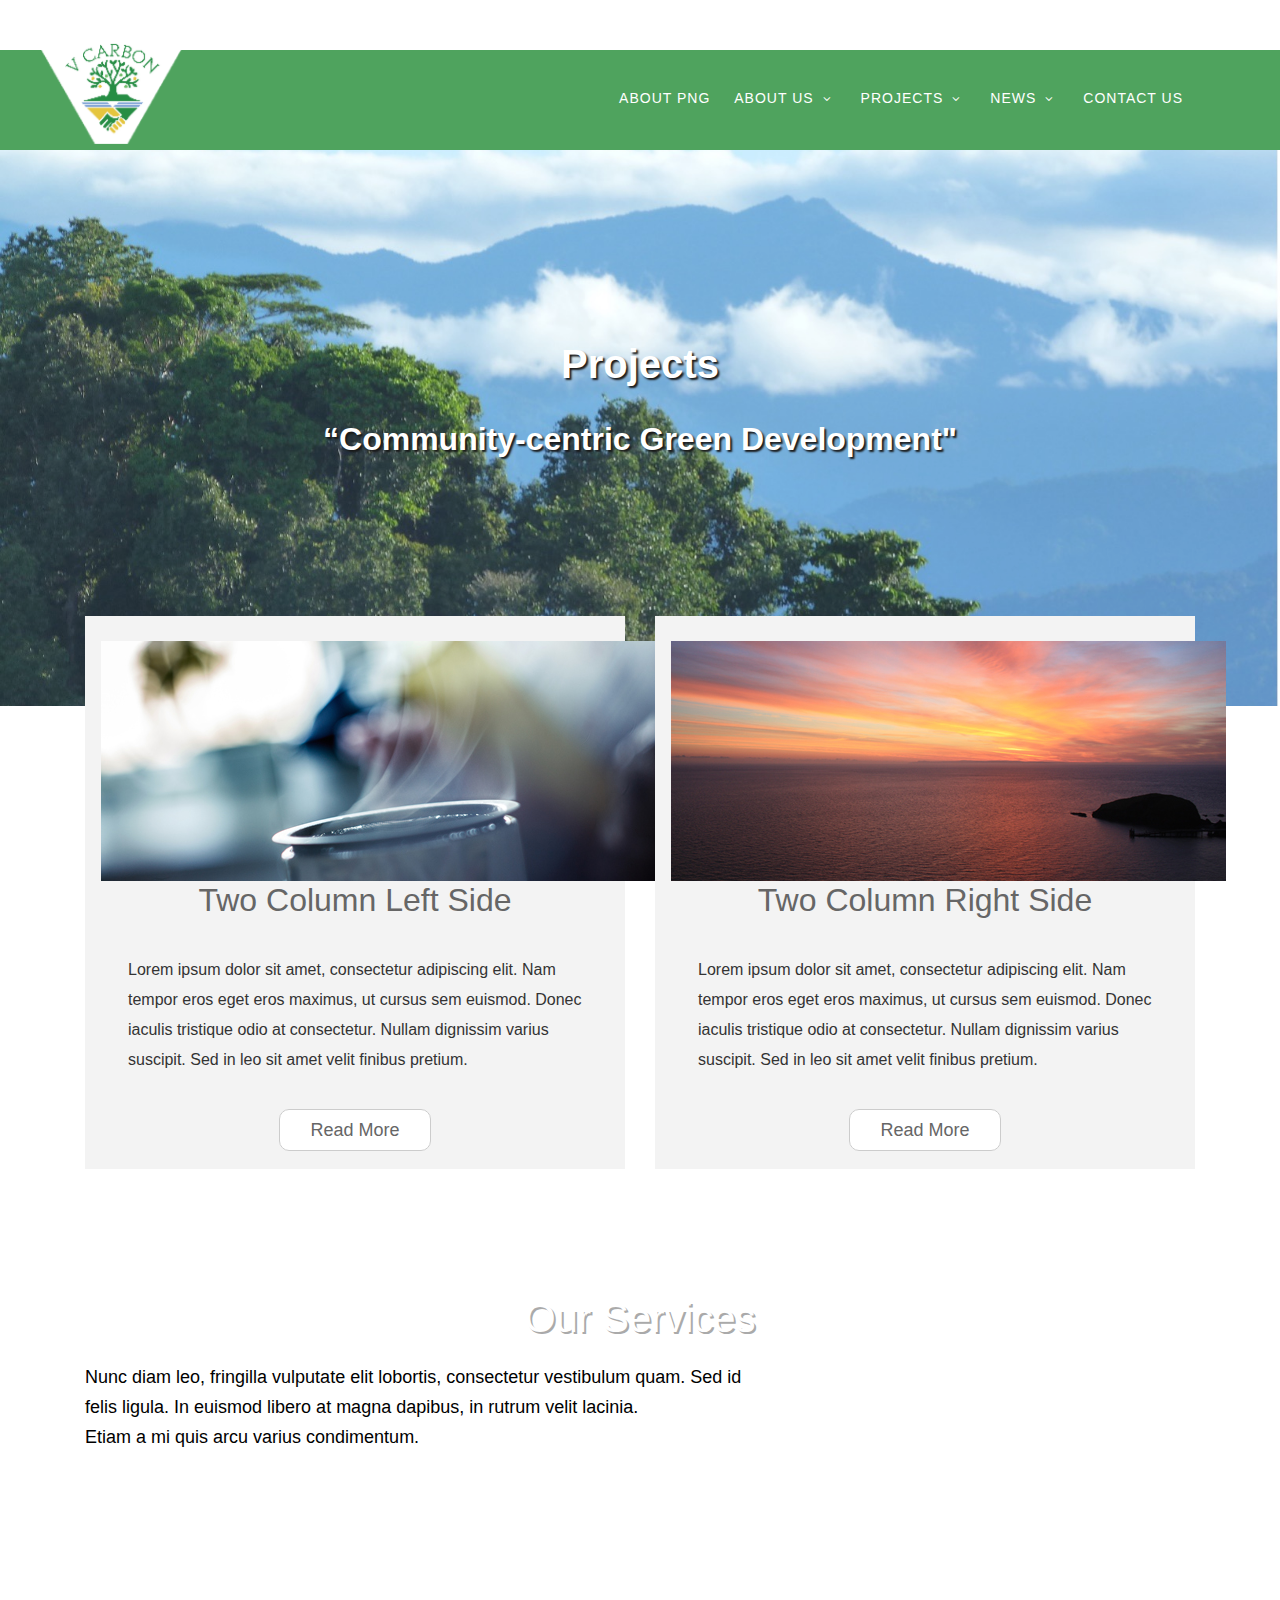
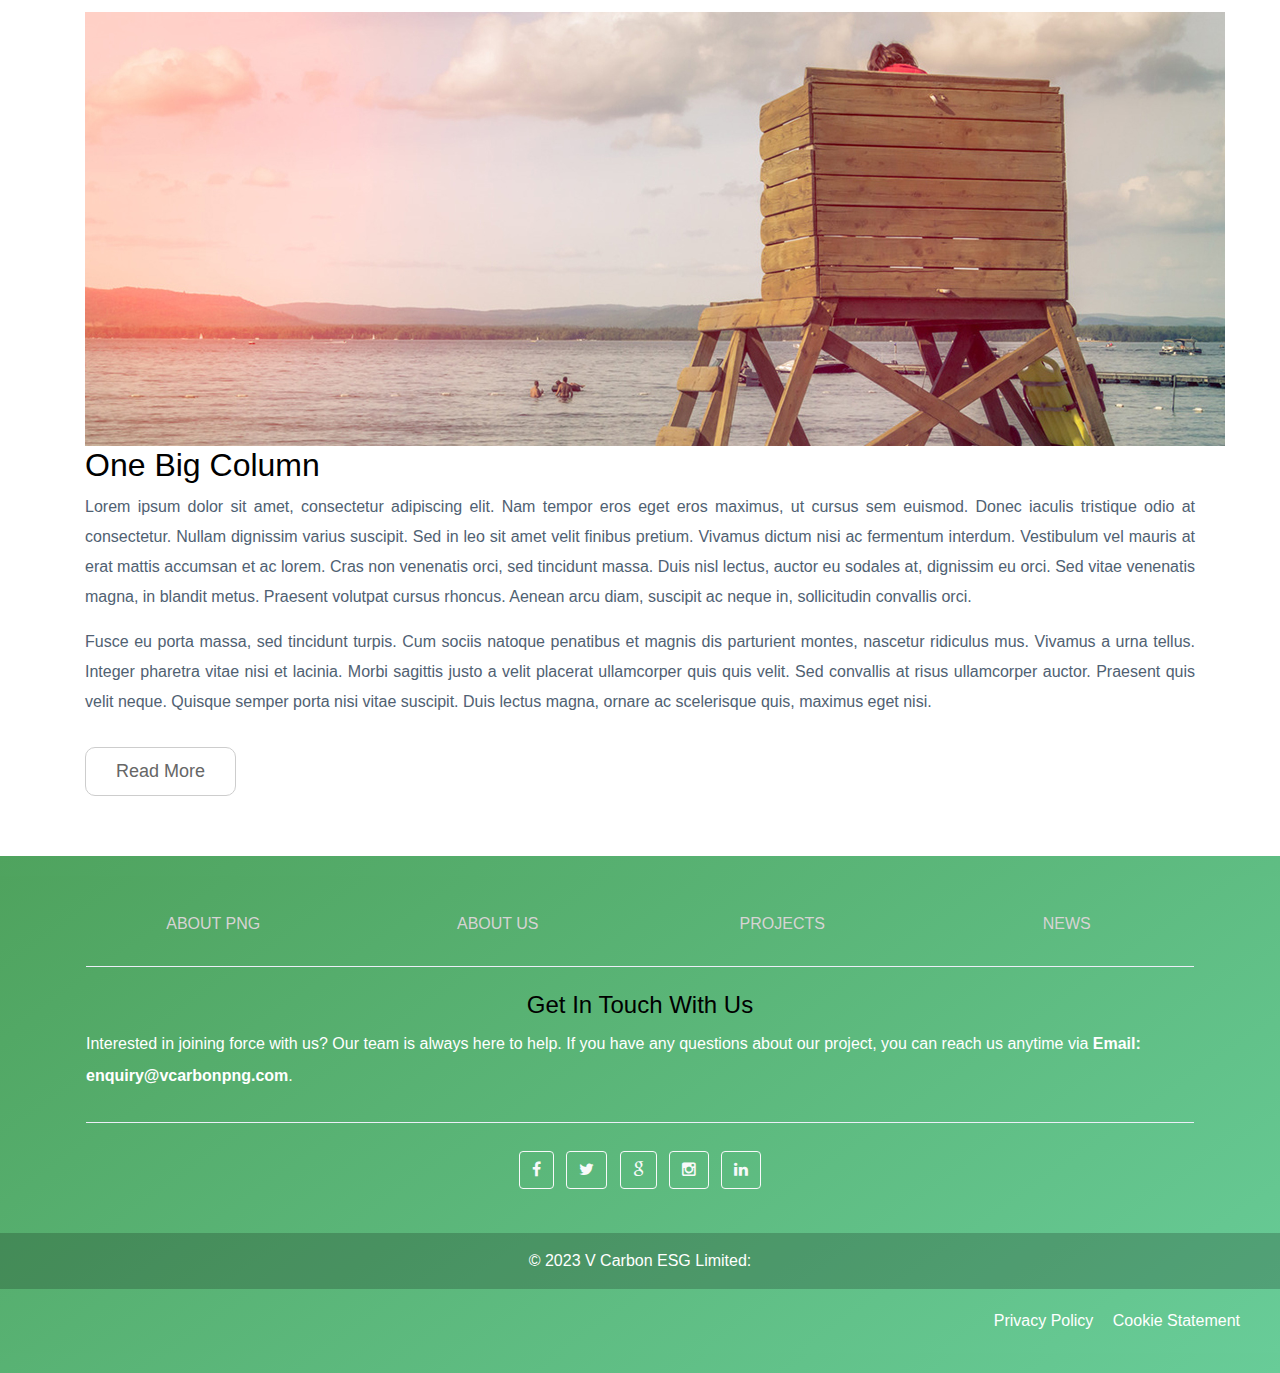
<file: projects.html>
<!DOCTYPE html>
  <html lang="en">
  
    <head>
  
      <meta charset="utf-8">
      <meta name="viewport" content="width=device-width, initial-scale=1, shrink-to-fit=no">
      <meta name="description" content="">
      <meta name="author" content="">
      <link rel="icon" type="image/x-icon" href="./assets/images/favicon.png">
      <link href="https://fonts.googleapis.com/css?family=Raleway:100,200,300,400,500,600,700,800,900&display=swap" rel="stylesheet">
  
      <title>V Carbon ESG Limited</title>
      <!-- Additional CSS Files -->
      <link rel="stylesheet" type="text/css" href="assets/css/bootstrap.min.css">
  
      <link rel="stylesheet" type="text/css" href="assets/css/font-awesome.css">
  
      <link rel="stylesheet" href="assets/css/templatemo-breezed.css">
  
      <link rel="stylesheet" href="assets/css/owl-carousel.css">
  
      <link rel="stylesheet" href="assets/css/lightbox.css">
      <link rel="stylesheet" href="./assets/css/bootstrap.min.css">
      <link rel="stylesheet" href="./assets/css/style.css">
  
      </head>
      
      <body>
      
  <div id="preloader">
    <div class="jumper">
        <div></div>
        <div></div>
        <div></div>
    </div>
</div>  
<!-- ***** Preloader End ***** -->

<img class="sticky-logo" style="z-index: 10000; position: fixed!important; top: 24px; left: 2%; right: 0px; " src="./assets/images/vcarbon-header-logo (1).png" alt="">
<div style="height: 50px; background-color:white; position: fixed!important; top: 0px; left: 0px; right: 0px; z-index: 1000;"></div>

<!-- ***** Header Area Start ***** -->
<header class="header-area header-sticky" style="background: #4FA35E;">
    <div class="container" >
        <div class="row">
            <div class="col-12">
                <nav class="main-nav" >
                    <!-- ***** Logo Start ***** -->
                    <a style="margin-left: 100px" href="index.html" class="logo">
                        <!-- V Carbon -->
                    </a>
                    <!-- ***** Logo End ***** -->
                    <!-- ***** Menu Start ***** -->
                    <ul class="nav">
                        <li class="scroll-to-section"><a href="#projects">About PNG</a></li>
                        <li class="submenu">
                            <a href="javascript:;">About Us</a>
                            <ul>
                                <li><a href="">Who we are</a></li>
                                <li><a href="">What we stand for</a></li>
                                <li><a href="">What's our history</a></li>
                                <li><a href="">Who's our team</a></li>
                                <li><a href="">What we do</a></li>
                                <li><a href="">Why V Carbon ESG Limited</a></li>
                            </ul>
                        </li>
                        <li class="submenu">
                            <a href="javascript:;">Projects</a>
                            <ul>
                                <li><a href="">New Agricultural Development</a></li>
                                <li><a href="">Infrastructure Development</a></li>
                                <li><a href="">Forestry Preservation</a></li>
                                <li><a href="">Renewable Energy</a></li>
                                <li><a href="">Sustainable City & Community</a></li>
                            </ul>
                        </li>
                        <li class="submenu">
                            <a href="javascript:;">News</a>
                            <ul>
                                <li><a href="">Global Climate Change</a></li>
                                <li><a href="">PNG Climate Change & Green Development</a></li>
                                <li><a href="">V Carbon</a></li>
                            </ul>
                        </li>
                        <li class="scroll-to-section"><a href="#contact-us">Contact Us</a></li> 
                    </ul>        
                    <a class='menu-trigger'>
                        <span>Menu</span>
                    </a>
                    <!-- ***** Menu End ***** -->
                </nav>
            </div>
        </div>
    </div>
</header>


    <!-- ***** Main Banner Area Start ***** -->
    <section id="cta" class="projects" style="margin-top: 100px;">
      <div class="container" data-aos="zoom-in">
  
        <div class="row">
          <div class="col-lg-12 text-center text-lg-start">
            <div >
              <h1 style="font-weight: 700; text-shadow: 2px 2px 2px black;" class="text-white non-mobile-slogan">Projects</h1>
              <br>
              <h2 style="font-weight: 700; text-shadow: 2px 2px 2px black;" class="text-white non-mobile-slogan">   <h style="font-weight: 700; text-shadow: 2px 2px 2px black;" class="text-white non-mobile-slogan">“Community-centric Green Development"</h2>
           </div>
            <!-- <p> V Carbon’s primary focus is the preservation of the current green landscape in PNG.</p> -->
          
          </div>
          <!-- <div class="col-lg-3 cta-btn-container text-center">
          </div> -->
        </div>
  
      </div>
    </section><!-- End Cta Section -->

	<div id="section2" style="margin-top: -150px;">
		<!-- Start Blog Area -->
		<section id="blog-area">
			<div class="container">
				<div class="row text-center inner">
					<div class="col-sm-6">
						<div class="blog-content">
							<img src="./assets/img/2-1.jpg" alt="Image">
							<h2>Two Column Left Side</h2>
							<p>Lorem ipsum dolor sit amet, consectetur adipiscing elit. Nam tempor eros eget eros maximus, ut cursus sem euismod. Donec iaculis tristique odio at consectetur. Nullam dignissim varius suscipit. Sed in leo sit amet velit finibus pretium.</p>
              <span><a href="#">read more</a></span><br>
							</div>
						</div>
						<div class="col-sm-6">
							<div class="blog-content">
								<img src="./assets/img/2-2.jpg" alt="Image">
								<h2>Two Column Right Side</h2>
								<p>Lorem ipsum dolor sit amet, consectetur adipiscing elit. Nam tempor eros eget eros maximus, ut cursus sem euismod. Donec iaculis tristique odio at consectetur. Nullam dignissim varius suscipit. Sed in leo sit amet velit finibus pretium.</p>
									<span><a href="#">read more</a></span><br>
								</div>
							</div>
						</div>
					</div>
				</section>
				<!-- End Blog Area -->
	</div>
			<div id="section3">
				<!-- Start Services Area -->
				<section id="services-area" class="services-section">
					<div class="container">
						<div class="row">
							<div class="col-sm-12 text-center inner our-service">
								<div class="service">
									<h1>Our Services</h1>
									<p style="color: black;">Nunc diam leo, fringilla vulputate elit lobortis, consectetur vestibulum quam. Sed id <br>
										felis ligula. In euismod libero at magna dapibus, in rutrum velit lacinia. <br>
										Etiam a mi quis arcu varius condimentum.</p>
									</div>
								</div>
							</div>
						</div>
					</section>
					<!-- End Services Area -->

					<!-- Start Testimornial Area -->
					<section id="testimornial-area">
						<div class="container">
							<div class="row">
								<div class="col-lg-12">
									<div class="tm-box">
										<img src="./assets/img/4-5.jpg" alt="Image" class="img-responsive">
										<div class="tm-box-description">
											<h2>One Big Column</h2>
											<p class="tm-box-p">Lorem ipsum dolor sit amet, consectetur adipiscing elit. Nam tempor eros eget eros maximus, ut cursus sem euismod. Donec iaculis tristique odio at consectetur. Nullam dignissim varius suscipit. Sed in leo sit amet velit finibus pretium. Vivamus dictum nisi ac fermentum interdum. Vestibulum vel mauris at erat mattis accumsan et ac lorem. Cras non venenatis orci, sed tincidunt massa. Duis nisl lectus, auctor eu sodales at, dignissim eu orci. Sed vitae venenatis magna, in blandit metus. Praesent volutpat cursus rhoncus. Aenean arcu diam, suscipit ac neque in, sollicitudin convallis orci.</p>
											<p class="tm-box-p">Fusce eu porta massa, sed tincidunt turpis. Cum sociis natoque penatibus et magnis dis parturient montes, nascetur ridiculus mus. Vivamus a urna tellus. Integer pharetra vitae nisi et lacinia. Morbi sagittis justo a velit placerat ullamcorper quis quis velit. Sed convallis at risus ullamcorper auctor. Praesent quis velit neque. Quisque semper porta nisi vitae suscipit. Duis lectus magna, ornare ac scelerisque quis, maximus eget nisi.</p>
											<a href="#" class="content-link">Read More</a>    
										</div>                        
									</div>                    
								</div>
							</div>
						</div>
					</section>
					<!-- End Testimornial Area -->
				</div>

          <footer>
            <!-- Footer -->
            <footer class="text-center text-lg-start text-white" >
              <!-- Grid container -->
              <div class="container p-3 pb-0">
                <!-- Section: Links -->
                <section class="">
                  <!--Grid row-->
                  <div class="row">
                    <!--Grid column-->
                    <!-- <div class="col-lg-4 col-md-6 mb-4 mb-md-0">
                      <h5 class="text-uppercase">FOOTER CONTENT</h5>
          
                      <p>
                        Lorem ipsum dolor sit amet consectetur adipisicing elit.
                        Molestiae modi cum ipsam ad, illo possimus laborum ut
                        reiciendis obcaecati. Ducimus, quas. Corrupti, pariatur eaque?
                        Reiciendis assumenda iusto sapiente inventore animi?
                      </p>
                    </div> -->
                    <!--Grid column-->
          
                    <!--Grid column-->
                    <div class="col-lg-3 col-md-6 mb-4 mb-md-0">
                      <a class="footer-nav-item text-uppercase" href="">About PNG</a>
                    </div>
                    <!--Grid column-->
          
                    <!--Grid column-->
                    <div class="col-lg-3 col-md-6 mb-4 mb-md-0">
                      <a class="footer-nav-item text-uppercase" href="">About Us</a>
                    </div>
                    <!--Grid column-->
          
                    <!--Grid column-->
                    <div class="col-lg-3 col-md-6 mb-4 mb-md-0">
                      <a class="footer-nav-item text-uppercase" href="">Projects</a>
                    </div>
                    <!--Grid column-->
          
                    <!--Grid column-->
                    <div class="col-lg-3 col-md-6 mb-4 mb-md-0">
                      <a class="footer-nav-item text-uppercase" href="">News</a>
                    </div>
                    <!--Grid column-->
                  </div>
                  <!--Grid row-->
                </section>
                <!-- Section: Links -->
          
                <hr class="mb-4" />
          
                <!-- Section: CTA -->
                <section class="">
                  <div class="contact-wrapper">
                    <h4>Get In Touch With Us</h4>
                    <p style="line-height: 2rem; color:white">Interested in joining force with us?  Our team is always here to help. If you have any questions about our project, you can reach us anytime via <strong>Email: enquiry@vcarbonpng.com</strong>.</p>
                  </div> <!-- /.col-md-12 -->
                </section>
    
          
                <hr class="mb-4" />
          
                <!-- Section: Social media -->
                <section class="mb-4 text-center">
                  <!-- Facebook -->
                  <a
                     class="btn btn-outline-light btn-floating m-1"
                     href="#!"
                     role="button"
                     ><i class="fa fa-facebook"></i
                    ></a>
          
                  <!-- Twitter -->
                  <a
                     class="btn btn-outline-light btn-floating m-1"
                     href="#!"
                     role="button"
                     ><i class="fa fa-twitter"></i
                    ></a>
          
                  <!-- Google -->
                  <a
                     class="btn btn-outline-light btn-floating m-1"
                     href="#!"
                     role="button"
                     ><i class="fa fa-google"></i
                    ></a>
          
                  <!-- Instagram -->
                  <a
                     class="btn btn-outline-light btn-floating m-1"
                     href="#!"
                     role="button"
                     ><i class="fa fa-instagram"></i
                    ></a>
          
                  <!-- Linkedin -->
                  <a
                     class="btn btn-outline-light btn-floating m-1"
                     href="#!"
                     role="button"
                     ><i class="fa fa-linkedin"></i
                    ></a>
          
                </section>
                <!-- Section: Social media -->
              </div>
              <!-- Grid container -->
          
              <!-- Copyright -->
              <div
                   class="text-center p-3"
                   style="background-color: rgba(0, 0, 0, 0.2)"
                   >
                © 2023 V Carbon ESG Limited:
                <a class="text-white" href="https://mdbootstrap.com/"
                   ></a
                  >
              </div>
              <div style="text-align: right; margin-right: 40px; margin-top: 20px">
                <a class="text-white" style="margin-right: 15px;" href="">Privacy Policy</a>
                <a class="text-white" href="">Cookie Statement</a>
              </div>
            </footer>
            <!-- Footer -->
          </div>
    </footer>
    
      <!-- <div id="preloader"></div> -->
      <a href="#" class="back-to-top d-flex align-items-center justify-content-center"><i class="bi bi-arrow-up-short"></i></a>
    
    
    
        
    
        <!-- jQuery -->
        <script src="assets/js/jquery-2.1.0.min.js"></script>
    
        <!-- Bootstrap -->
        <script src="assets/js/popper.js"></script>
        <script src="assets/js/bootstrap.min.js"></script>
    
        <!-- Plugins -->
        <script src="assets/js/owl-carousel.js"></script>
        <script src="assets/js/scrollreveal.min.js"></script>
        <script src="assets/js/waypoints.min.js"></script>
        <script src="assets/js/jquery.counterup.min.js"></script>
        <script src="assets/js/imgfix.min.js"></script> 
        <script src="assets/js/slick.js"></script> 
        <script src="assets/js/lightbox.js"></script> 
        <script src="assets/js/isotope.js"></script> 
        
        <!-- Global Init -->
        <script src="assets/js/custom.js"></script>
    
        <script>
    
            $(function() {
                var selectedClass = "";
                $("p").click(function(){
                selectedClass = $(this).attr("data-rel");
                $("#portfolio").fadeTo(50, 0.1);
                    $("#portfolio div").not("."+selectedClass).fadeOut();
                setTimeout(function() {
                  $("."+selectedClass).fadeIn();
                  $("#portfolio").fadeTo(50, 1);
                }, 500);
                    
                });
            });
    
        </script>
    
      </body>
    </html>
</file>
<file: assets/css/owl-carousel.css>
/**
 * Owl Carousel v2.3.4
 * Copyright 2013-2018 David Deutsch
 * Licensed under: SEE LICENSE IN https://github.com/OwlCarousel2/OwlCarousel2/blob/master/LICENSE
 */
/*
 *  Owl Carousel - Core
 */
.owl-carousel {
  display: none;
  width: 100%;
  -webkit-tap-highlight-color: transparent;
  /* position relative and z-index fix webkit rendering fonts issue */
  position: relative;
  z-index: 1; }
  .owl-carousel .owl-stage {
    position: relative;
    -ms-touch-action: pan-Y;
    touch-action: manipulation;
    -moz-backface-visibility: hidden;
    /* fix firefox animation glitch */ }
  .owl-carousel .owl-stage:after {
    content: ".";
    display: block;
    clear: both;
    visibility: hidden;
    line-height: 0;
    height: 0; }
  .owl-carousel .owl-stage-outer {
    position: relative;
    overflow: hidden;
    /* fix for flashing background */
    -webkit-transform: translate3d(0px, 0px, 0px); }
  .owl-carousel .owl-wrapper,
  .owl-carousel .owl-item {
    -webkit-backface-visibility: hidden;
    -moz-backface-visibility: hidden;
    -ms-backface-visibility: hidden;
    -webkit-transform: translate3d(0, 0, 0);
    -moz-transform: translate3d(0, 0, 0);
    -ms-transform: translate3d(0, 0, 0); }
  .owl-carousel .owl-item {
    position: relative;
    min-height: 1px;
    float: left;
    -webkit-backface-visibility: hidden;
    -webkit-tap-highlight-color: transparent;
    -webkit-touch-callout: none; }
  .owl-carousel .owl-item img {
    display: block;
    width: 100%; }
  .owl-carousel .owl-nav.disabled,
  .owl-carousel .owl-dots.disabled {
    display: none; }
  .owl-carousel .owl-nav .owl-prev,
  .owl-carousel .owl-nav .owl-next,
  .owl-carousel .owl-dot {
    cursor: pointer;
    -webkit-user-select: none;
    -khtml-user-select: none;
    -moz-user-select: none;
    -ms-user-select: none;
    user-select: none; }
  .owl-carousel .owl-nav button.owl-prev,
  .owl-carousel .owl-nav button.owl-next,
  .owl-carousel button.owl-dot {
    background: none;
    color: inherit;
    border: none;
    padding: 0 !important;
    font: inherit; }
  .owl-carousel.owl-loaded {
    display: block; }
  .owl-carousel.owl-loading {
    opacity: 0;
    display: block; }
  .owl-carousel.owl-hidden {
    opacity: 0; }
  .owl-carousel.owl-refresh .owl-item {
    visibility: hidden; }
  .owl-carousel.owl-drag .owl-item {
    -ms-touch-action: pan-y;
        touch-action: pan-y;
    -webkit-user-select: none;
    -moz-user-select: none;
    -ms-user-select: none;
    user-select: none; }
  .owl-carousel.owl-grab {
    cursor: move;
    cursor: grab; }
  .owl-carousel.owl-rtl {
    direction: rtl; }
  .owl-carousel.owl-rtl .owl-item {
    float: right; }

/* No Js */
.no-js .owl-carousel {
  display: block; }

/*
 *  Owl Carousel - Animate Plugin
 */
.owl-carousel .animated {
  animation-duration: 1000ms;
  animation-fill-mode: both; }

.owl-carousel .owl-animated-in {
  z-index: 0; }

.owl-carousel .owl-animated-out {
  z-index: 1; }

.owl-carousel .fadeOut {
  animation-name: fadeOut; }

@keyframes fadeOut {
  0% {
    opacity: 1; }
  100% {
    opacity: 0; } }

/*
 * 	Owl Carousel - Auto Height Plugin
 */
.owl-height {
  transition: height 500ms ease-in-out; }

/*
 * 	Owl Carousel - Lazy Load Plugin
 */
.owl-carousel .owl-item {
  /**
			This is introduced due to a bug in IE11 where lazy loading combined with autoheight plugin causes a wrong
			calculation of the height of the owl-item that breaks page layouts
		 */ }
  .owl-carousel .owl-item .owl-lazy {
    opacity: 0;
    transition: opacity 400ms ease; }
  .owl-carousel .owl-item .owl-lazy[src^=""], .owl-carousel .owl-item .owl-lazy:not([src]) {
    max-height: 0; }
  .owl-carousel .owl-item img.owl-lazy {
    transform-style: preserve-3d; }

/*
 * 	Owl Carousel - Video Plugin
 */
.owl-carousel .owl-video-wrapper {
  position: relative;
  height: 100%;
  background: #000; }

.owl-carousel .owl-video-play-icon {
  position: absolute;
  height: 80px;
  width: 80px;
  left: 50%;
  top: 50%;
  margin-left: -40px;
  margin-top: -40px;
  background: url("owl.video.play.png") no-repeat;
  cursor: pointer;
  z-index: 1;
  -webkit-backface-visibility: hidden;
  transition: transform 100ms ease; }

.owl-carousel .owl-video-play-icon:hover {
  -ms-transform: scale(1.3, 1.3);
      transform: scale(1.3, 1.3); }

.owl-carousel .owl-video-playing .owl-video-tn,
.owl-carousel .owl-video-playing .owl-video-play-icon {
  display: none; }

.owl-carousel .owl-video-tn {
  opacity: 0;
  height: 100%;
  background-position: center center;
  background-repeat: no-repeat;
  background-size: contain;
  transition: opacity 400ms ease; }

.owl-carousel .owl-video-frame {
  position: relative;
  z-index: 1;
  height: 100%;
  width: 100%; }
</file>
<file: assets/css/style.css>
.color1 {
  background: #ffe7e6;
}
.color2 {
  background: #f4ffd5;
}
.color3 {
  background: #e1fcff;
}
.color4 {
  background: #fff9c6;
}
.top-bg {
  background: #0000;
}
.white-bg {
  background: #ffffff;
}
.gray-bg {
  background: #f5f5f5;
}
.gray-bg {
  background: #f7f7fd;
}
.white-bg {
  background: #fff;
}
.black-bg {
  background: #000;
}
.theme-bg {
  background: #fc3f00;
}
.brand-bg {
  background: #f1f4fa;
}
.testimonial-bg {
  background: #f9fafc;
}
.white-color {
  color: #fff;
}
.black-color {
  color: #000;
}
.theme-color {
  color: #fc3f00;
}
.boxed-btn {
  background: #fff;
  color: #fc3f00 !important;
  display: inline-block;
  padding: 18px 44px;
  font-family: "Roboto", sans-serif;
  font-size: 14px;
  font-weight: 400;
  border: 0;
  border: 1px solid #fc3f00;
  letter-spacing: 3px;
  text-align: center;
  color: #fc3f00;
  text-transform: uppercase;
  cursor: pointer;
}
.boxed-btn:hover {
  background: #fc3f00;
  color: #fff !important;
  border: 1px solid #fc3f00;
}
.boxed-btn:focus {
  outline: none;
}
.boxed-btn.large-width {
  width: 220px;
}
[data-overlay] {
  position: relative;
  background-size: cover;
  background-repeat: no-repeat;
  background-position: center center;
}
[data-overlay]::before {
  position: absolute;
  left: 0;
  top: 0;
  right: 0;
  bottom: 0;
  content: "";
}
[data-opacity="1"]::before {
  opacity: 0.1;
}
[data-opacity="2"]::before {
  opacity: 0.2;
}
[data-opacity="3"]::before {
  opacity: 0.3;
}
[data-opacity="4"]::before {
  opacity: 0.4;
}
[data-opacity="5"]::before {
  opacity: 0.5;
}
[data-opacity="6"]::before {
  opacity: 0.6;
}
[data-opacity="7"]::before {
  opacity: 0.7;
}
[data-opacity="8"]::before {
  opacity: 0.8;
}
[data-opacity="9"]::before {
  opacity: 0.9;
}
::placeholder {
  color: #838383;
}
body {
  font-family: "Roboto", sans-serif;
  font-weight: normal;
  font-style: normal;
}
h1,
h2,
h3,
h4,
h5,
h6 {
  font-family: "Roboto", sans-serif;
  color: #000;
  margin-top: 0px;
  font-style: normal;
  font-weight: 500;
  text-transform: normal;
}
p {
  font-family: "Roboto", sans-serif;
  color: #506172;
  font-size: 16px;
  line-height: 30px;
  margin-bottom: 15px;
  font-weight: normal;
}

.bg-img-1 {
  background-image: url(../img/slider/slider-img-1.jpg);
}
.bg-img-2 {
  background-image: url(../img/background-img/bg-img-2.jpg);
}
.cta-bg-1 {
  background-image: url(../img/background-img/bg-img-3.jpg);
}
.img {
  max-width: 100%;
  -webkit-transition: all 0.3s ease-out 0s;
  -moz-transition: all 0.3s ease-out 0s;
  -ms-transition: all 0.3s ease-out 0s;
  -o-transition: all 0.3s ease-out 0s;
  transition: all 0.3s ease-out 0s;
}
.f-left {
  float: left;
}
.f-right {
  float: right;
}

.clear {
  clear: both;
}
a,
.button {
  -webkit-transition: all 0.3s ease-out 0s;
  -moz-transition: all 0.3s ease-out 0s;
  -ms-transition: all 0.3s ease-out 0s;
  -o-transition: all 0.3s ease-out 0s;
  transition: all 0.3s ease-out 0s;
}
a:focus,
.button:focus {
  text-decoration: none;
  outline: none;
}
a {
  color: #635c5c;
}
a:hover {
  color: #fff;
}
a:focus,
a:hover,
.portfolio-cat a:hover,
.footer -menu li a:hover {
  text-decoration: none;
}
a,
button {
  color: #fff;
  outline: medium none;
}
button:focus,
input:focus,
input:focus,
textarea,
textarea:focus {
  outline: 0;
}
.uppercase {
  text-transform: uppercase;
}
input:focus::-moz-placeholder {
  opacity: 0;
  -webkit-transition: 0.4s;
  -o-transition: 0.4s;
  transition: 0.4s;
}
.capitalize {
  text-transform: capitalize;
}
h1 a,
h2 a,
h3 a,
h4 a,
h5 a,
h6 a {
  color: inherit;
}
ul {
  margin: 0px;
  padding: 0px;
}
li {
  list-style: none;
}
hr {
  border-bottom: 1px solid #eceff8;
  border-top: 0 none;
  margin: 30px 0;
  padding: 0;
}
.theme-overlay {
  position: relative;
}
.theme-overlay::before {
  background: #1696e7 none repeat scroll 0 0;
  content: "";
  height: 100%;
  left: 0;
  opacity: 0.6;
  position: absolute;
  top: 0;
  width: 100%;
}
.overlay {
  position: relative;
  z-index: 0;
}
.bounce-animate {
  animation-name: float-bob;
  animation-duration: 2s;
  animation-iteration-count: infinite;
  -moz-animation-name: float-bob;
  -moz-animation-duration: 2s;
  -moz-animation-iteration-count: infinite;
  -moz-animation-timing-function: linear;
  -ms-animation-name: float-bob;
  -ms-animation-duration: 2s;
  -ms-animation-iteration-count: infinite;
  -ms-animation-timing-function: linear;
  -o-animation-name: float-bob;
  -o-animation-duration: 2s;
  -o-animation-iteration-count: infinite;
  -o-animation-timing-function: linear;
}
@-webkit-keyframes float-bob {
  0% {
    -webkit-transform: translateY(-20px);
    transform: translateY(-20px);
  }
  50% {
    -webkit-transform: translateY(-10px);
    transform: translateY(-10px);
  }
  100% {
    -webkit-transform: translateY(-20px);
    transform: translateY(-20px);
  }
}
.heartbeat {
  animation: heartbeat 1s infinite alternate;
}
@-webkit-keyframes heartbeat {
  to {
    -webkit-transform: scale(1.03);
    transform: scale(1.03);
  }
}
.rotateme {
  -webkit-animation-name: rotateme;
  animation-name: rotateme;
  -webkit-animation-duration: 30s;
  animation-duration: 30s;
  -webkit-animation-iteration-count: infinite;
  animation-iteration-count: infinite;
  -webkit-animation-timing-function: linear;
  animation-timing-function: linear;
}
@keyframes rotateme {
  from {
    -webkit-transform: rotate(0deg);
    transform: rotate(0deg);
  }
  to {
    -webkit-transform: rotate(360deg);
    transform: rotate(360deg);
  }
}
@-webkit-keyframes rotateme {
  from {
    -webkit-transform: rotate(0deg);
  }
  to {
    -webkit-transform: rotate(360deg);
  }
}

@-webkit-keyframes zoom {
  0% {
    -webkit-transform: rotate(0deg);
    transform: rotate(0deg);
    -webkit-transition: 0.6s;
    -o-transition: 0.6s;
    transition: 0.6s;
  }
  100% {
    -webkit-transform: rotate(360deg);
    transform: rotate(360deg);
    -webkit-transition: 0.6s;
    -o-transition: 0.6s;
    transition: 0.6s;
  }
}
@keyframes zoom {
  0% {
    -webkit-transform: rotate(0deg);
    transform: rotate(0deg);
    -webkit-transition: 0.6s;
    -o-transition: 0.6s;
    transition: 0.6s;
  }
  100% {
    -webkit-transform: rotate(360deg);
    transform: rotate(360deg);
    -webkit-transition: 0.6s;
    -o-transition: 0.6s;
    transition: 0.6s;
  }
}

.color1 {
  background: #ffe7e6;
}
.color2 {
  background: #f4ffd5;
}
.color3 {
  background: #e1fcff;
}
.color4 {
  background: #fff9c6;
}
.top-bg {
  background: #0000;
}
.white-bg {
  background: #ffffff;
}
.gray-bg {
  background: #f5f5f5;
}
.gray-bg {
  background: #f7f7fd;
}
.white-bg {
  background: #fff;
}
.black-bg {
  background: #000;
}
.theme-bg {
  background: #fc3f00;
}
.brand-bg {
  background: #f1f4fa;
}
.testimonial-bg {
  background: #f9fafc;
}
.white-color {
  color: #fff;
}
.black-color {
  color: #000;
}
.theme-color {
  color: #fc3f00;
}

/* 

.weekly-news-area .weekly-wrapper {
  border-bottom: 1px solid #ddd;
  padding-bottom: 60px;
}
.weekly-news-area .weekly-wrapper .weekly-single {
  position: relative;
  margin-left: 15px;
  margin-right: 15px;
}
.weekly-news-area .weekly-wrapper .weekly-single .weekly-img img {
  width: 100%;
  border-radius: 6px;
}
.weekly-news-area .weekly-wrapper .weekly-single .weekly-caption {
  position: absolute;
  bottom: 0px;
  left: 0;
  background: #fff;
  padding: 20px;
  margin-left: 20px;
  margin-right: 20px;
  margin: 0 28px;
  border-radius: 10px;
  -webkit-transition: all 0.4s ease-out 0s;
  -moz-transition: all 0.4s ease-out 0s;
  -ms-transition: all 0.4s ease-out 0s;
  -o-transition: all 0.4s ease-out 0s;
  transition: all 0.4s ease-out 0s;
  opacity: 0;
  visibility: hidden;
}
.weekly-news-area .weekly-wrapper .weekly-single .weekly-caption span {
  color: #000;
  text-transform: uppercase;
  font-size: 11px;
  font-weight: 500;
  padding: 10px 15px;
  line-height: 1;
  margin-bottom: 15px;
  display: inline-block;
}
.weekly-news-area .weekly-wrapper .weekly-single .weekly-caption h4 a {
  font-size: 18px;
  font-weight: 700;
  line-height: 1.4;
}
.weekly-news-area .weekly-wrapper .weekly-single .weekly-caption h4 a:hover {
  color: #fc3f00;
}
@media only screen and (min-width: 576px) and (max-width: 767px) {
  .weekly-news-area .weekly-wrapper .weekly-single .weekly-caption h4 a {
    font-size: 9px;
    line-height: 1;
  }
}
.weekly-news-area .weekly-wrapper .weekly-single:hover .weekly-caption {
  bottom: 20px;
  opacity: 1;
  visibility: visible;
}
.weekly-news-area .weekly-wrapper .weekly-single.active .weekly-caption {
  opacity: 1;
  visibility: visible;
  bottom: 20px;
}
.section-tittle h3 {
  color: #000;
  font-size: 24px;
  font-weight: 600;
  line-height: 1.4;
}
.dot-style .slick-dots {
  text-align: center;
  right: -2px;
  top: -40px;
  position: absolute;
}
.dot-style .slick-dots li {
  display: inline-block;
}
.dot-style .slick-dots button {
  text-indent: -100000px;
  height: 8px;
  width: 8px;
  border: 0;
  padding: 0;
  margin-right: 10px;
  cursor: pointer;
  border-radius: 50%;
  background: #d6d6d6;
}
.dot-style .slider-active.dot-style .slick-dots button {
  text-indent: -100000px;
  height: 10px;
  width: 10px;
  border: 0;
  padding: 0;
  margin-right: 10px;
  cursor: pointer;
  border-radius: 50%;
  margin-bottom: 84px;
}
.dot-style .slick-list {
  margin-left: -15px;
  margin-right: -15px;
}
.dot-style .slick-active button {
  background: #fc4902;
  height: 9px;
  width: 38px;
  border-radius: 10px;
}
.whats-news-area .whats-news-caption .single-what-news,
.about-area .whats-news-caption .single-what-news,
.contact-section .whats-news-caption .single-what-news {
  position: relative;
}
.whats-news-area .whats-news-caption .single-what-news .what-img img,
.about-area .whats-news-caption .single-what-news .what-img img,
.contact-section .whats-news-caption .single-what-news .what-img img {
  border-radius: 6px;
  width: 100%;
}
.whats-news-area .whats-news-caption .single-what-news .what-cap,
.about-area .whats-news-caption .single-what-news .what-cap,
.contact-section .whats-news-caption .single-what-news .what-cap {
  padding: 25px 20px 10px 0;
  background: #fff;
  position: absolute;
  bottom: -63px;
  left: 0;
  width: 80%;
  border-radius: 0 7px 0 0;
  -webkit-transition: all 0.4s ease-out 0s;
  -moz-transition: all 0.4s ease-out 0s;
  -ms-transition: all 0.4s ease-out 0s;
  -o-transition: all 0.4s ease-out 0s;
  transition: all 0.4s ease-out 0s;
}
.whats-news-area .whats-news-caption .single-what-news .what-cap span,
.about-area .whats-news-caption .single-what-news .what-cap span,
.contact-section .whats-news-caption .single-what-news .what-cap span {
  color: #000;
  text-transform: uppercase;
  font-size: 11px;
  font-weight: 600;
  padding: 10px 15px;
  line-height: 1;
  margin-bottom: 15px;
  display: inline-block;
}
.whats-news-area .whats-news-caption .single-what-news .what-cap h4 a,
.about-area .whats-news-caption .single-what-news .what-cap h4 a,
.contact-section .whats-news-caption .single-what-news .what-cap h4 a {
  font-size: 18px;
  font-weight: 500;
  line-height: 1.4;
}
.whats-news-area .whats-news-caption .single-what-news .what-cap h4 a:hover,
.about-area .whats-news-caption .single-what-news .what-cap h4 a:hover,
.contact-section .whats-news-caption .single-what-news .what-cap h4 a:hover {
  color: #fc3f00;
}
.whats-news-area .whats-news-caption .single-what-news:hover .what-cap,
.about-area .whats-news-caption .single-what-news:hover .what-cap,
.contact-section .whats-news-caption .single-what-news:hover .what-cap {
  bottom: -70px;
}
.whats-news-area .single-follow .single-box,
.about-area .single-follow .single-box,
.contact-section .single-follow .single-box {
  display: flex;
  flex-wrap: wrap;
  justify-content: space-between;
}
.whats-news-area .single-follow .follow-us,
.about-area .single-follow .follow-us,
.contact-section .single-follow .follow-us {
  border: 1px solid #f4f4f4;
  padding-top: 10px;
  padding-bottom: 15px;
  padding-left: 13px;
  padding-right: 13px;
  border-radius: 5px;
  margin-bottom: 5px;
  width: 49%;
}
.whats-news-area .single-follow .follow-us .follow-count,
.about-area .single-follow .follow-us .follow-count,
.contact-section .single-follow .follow-us .follow-count {
  padding-left: 15px;
}
.whats-news-area .single-follow .follow-us .follow-count span,
.about-area .single-follow .follow-us .follow-count span,
.contact-section .single-follow .follow-us .follow-count span {
  color: #232323;
  font-size: 14px;
  font-weight: 500;
}
.whats-news-area .single-follow .follow-us .follow-count p,
.about-area .single-follow .follow-us .follow-count p,
.contact-section .single-follow .follow-us .follow-count p {
  margin-bottom: 0;
  line-height: 1;
  font-size: 11px;
}
.whats-news-area .news-poster img,
.about-area .news-poster img,
.contact-section .news-poster img {
  width: 100%;
  padding: 0 61px;
}
.whats-news-area .nav-tabs .nav-link,
.about-area .nav-tabs .nav-link,
.contact-section .nav-tabs .nav-link {
  border: 0;
  border-bottom: 2px solid transparent;
  padding: 10px 20px;
}
@media only screen and (min-width: 992px) and (max-width: 1199px) {
  .whats-news-area .nav-tabs .nav-link,
  .about-area .nav-tabs .nav-link,
  .contact-section .nav-tabs .nav-link {
    padding: 10px 10px;
  }
}
@media only screen and (min-width: 768px) and (max-width: 991px) {
  .whats-news-area .nav-tabs .nav-link,
  .about-area .nav-tabs .nav-link,
  .contact-section .nav-tabs .nav-link {
    padding: 10px 15px;
  }
}
@media only screen and (min-width: 576px) and (max-width: 767px) {
  .whats-news-area .nav-tabs .nav-link,
  .about-area .nav-tabs .nav-link,
  .contact-section .nav-tabs .nav-link {
    padding: 10px 15px;
  }
}
@media (max-width: 767px) {
  .whats-news-area .nav-tabs .nav-link,
  .about-area .nav-tabs .nav-link,
  .contact-section .nav-tabs .nav-link {
    padding: 10px 15px;
  }
}
.whats-news-area .nav-tabs .nav-item.show .nav-link,
.whats-news-area .nav-tabs .nav-link.active,
.about-area .nav-tabs .nav-item.show .nav-link,
.about-area .nav-tabs .nav-link.active,
.contact-section .nav-tabs .nav-item.show .nav-link,
.contact-section .nav-tabs .nav-link.active {
  color: #fc3f00;
  background: none;
}
.whats-news-area .nav-tabs .nav-item,
.about-area .nav-tabs .nav-item,
.contact-section .nav-tabs .nav-item {
  display: block;
  color: #8f8f96;
  text-transform: capitalize;
  font-size: 16px;
}
.whats-news-area .nav-tabs,
.about-area .nav-tabs,
.contact-section .nav-tabs {
  margin-bottom: 31px;
  padding-bottom: 0px;
  position: relative;
  border: 0;
  display: flex;
  justify-content: center;
  background: #f7f7f7;
}
.tab-pane {
  -webkit-transition: all 0.6s ease-out 0s;
  -moz-transition: all 0.6s ease-out 0s;
  -ms-transition: all 0.6s ease-out 0s;
  -o-transition: all 0.6s ease-out 0s;
  transition: all 0.6s ease-out 0s;
}
.weekly2-news-area .weekly2-wrapper .weekly2-single {
  margin-left: 15px;
  margin-right: 15px;
}
.weekly2-news-area .weekly2-wrapper .weekly2-single .weekly2-img img {
  width: 100%;
  border-radius: 6px;
}
.weekly2-news-area .weekly2-wrapper .weekly2-single .weekly2-caption {
  margin-top: -31px;
}
.weekly2-news-area .weekly2-wrapper .weekly2-single .weekly2-caption span {
  color: #000;
  text-transform: uppercase;
  font-size: 11px;
  font-weight: 500;
  padding: 10px 15px;
  line-height: 1;
  margin-bottom: 15px;
  display: inline-block;
}
.weekly2-news-area .weekly2-wrapper .weekly2-single .weekly2-caption h4 a {
  font-size: 18px;
  font-weight: 700;
  line-height: 1.4;
}
.weekly2-news-area
  .weekly2-wrapper
  .weekly2-single
  .weekly2-caption
  h4
  a:hover {
  color: #fc3f00;
}
.weekly2-news-area .weekly2-wrapper .weekly2-single .weekly2-caption p {
  margin-bottom: 0;
}
.weekly2-news-area .weekly2-wrapper .dot-style .slick-dots {
  text-align: center;
  right: -2px;
  top: -40px;
  position: absolute;
}
.weekly2-news-area .weekly2-wrapper .dot-style .slick-dots li {
  display: inline-block;
}
.weekly2-news-area .weekly2-wrapper .dot-style .slick-dots button {
  text-indent: -100000px;
  height: 8px;
  width: 8px;
  border: 0;
  padding: 0;
  margin-right: 10px;
  cursor: pointer;
  border-radius: 50%;
  background: #d6d6d6;
}
.weekly2-news-area
  .weekly2-wrapper
  .dot-style
  .slider-active.dot-style
  .slick-dots
  button {
  text-indent: -100000px;
  height: 10px;
  width: 10px;
  border: 0;
  padding: 0;
  margin-right: 10px;
  cursor: pointer;
  border-radius: 50%;
  margin-bottom: 84px;
}
.weekly2-news-area .weekly2-wrapper .dot-style .slick-list {
  margin-left: -15px;
  margin-right: -15px;
}
.weekly2-news-area .weekly2-wrapper .dot-style .slick-active button {
  background: #fc4902;
  height: 9px;
  width: 38px;
  border-radius: 10px;
}
.youtube-area .video-items iframe {
  width: 100%;
  height: 465px;
}
.youtube-area .video-info {
  border-bottom: 1px solid #ddd;
}
.youtube-area .video-info .video-caption {
  position: relative;
  top: -90px;
}
.youtube-area .video-info .video-caption .top-caption {
  background: #fff;
  width: 60%;
  border-radius: 0 7px 0 0;
  padding-top: 60px;
  padding-bottom: 30px;
}
.youtube-area .video-info .video-caption .top-caption span {
  padding: 7px 30px;
  line-height: 1;
  color: #000;
  text-transform: uppercase;
  font-weight: 600;
  font-size: 11px;
}
.youtube-area .video-info .video-caption .bottom-caption h2 {
  font-size: 30px;
  font-weight: 700;
  margin-bottom: 27px;
}
.youtube-area .video-info .video-caption .bottom-caption p {
  color: #777;
  font-size: 14px;
  line-height: 1.7;
  padding-right: 32px;
}
.youtube-area .testmonial-nav {
  width: 100%;
  margin-top: 40px;
}
@media only screen and (min-width: 768px) and (max-width: 991px) {
  .youtube-area .testmonial-nav {
    margin-top: 0px;
  }
}
@media (max-width: 767px) {
  .youtube-area .testmonial-nav {
    margin-top: 0px;
  }
}
@media only screen and (min-width: 576px) and (max-width: 767px) {
  .youtube-area .testmonial-nav {
    margin-top: 0px;
  }
}
.youtube-area .testmonial-nav button {
  position: absolute;
  color: #333;
  border: none;
  font-size: 21px;
  background: #f3f4f8;
  width: 55px;
  height: 55px;
  border-radius: 10px;
  color: #bdbdbd;
  left: -421px;
  top: -114px;
  cursor: pointer;
}
@media only screen and (min-width: 992px) and (max-width: 1199px) {
  .youtube-area .testmonial-nav button {
    left: -348px;
  }
}
.youtube-area .testmonial-nav button.slick-next {
  left: -340px;
  background: red;
  color: #fff;
}
@media only screen and (min-width: 992px) and (max-width: 1199px) {
  .youtube-area .testmonial-nav button.slick-next {
    left: -280px;
  }
}
.youtube-area .single-video iframe {
  padding: 0 5px;
  width: 100%;
}
.youtube-area .single-video .video-intro h4 {
  font-size: 15px;
  font-weight: 500;
  text-align: start;
  padding: 0 5px;
  line-height: 1.4;
}
@media only screen and (min-width: 992px) and (max-width: 1199px) {
  .youtube-area .single-video .video-intro h4 {
    font-size: 14px;
  }
}
.recent-articles .recent-wrapper {
  border-bottom: 1px solid #ddd;
  margin-bottom: 23px;
}
.recent-articles .single-recent {
  position: relative;
  margin-left: 15px;
  margin-right: 15px;
}
.recent-articles .single-recent .what-img img {
  border-radius: 6px;
  width: 100%;
}
.recent-articles .single-recent .what-cap {
  padding: 25px 20px 10px 0;
  background: #fff;
  position: absolute;
  bottom: -63px;
  left: 0;
  width: 80%;
  border-radius: 0 7px 0 0;
  -webkit-transition: all 0.4s ease-out 0s;
  -moz-transition: all 0.4s ease-out 0s;
  -ms-transition: all 0.4s ease-out 0s;
  -o-transition: all 0.4s ease-out 0s;
  transition: all 0.4s ease-out 0s;
}
.recent-articles .single-recent .what-cap span {
  color: #000;
  text-transform: uppercase;
  font-size: 11px;
  font-weight: 600;
  padding: 10px 15px;
  line-height: 1;
  margin-bottom: 15px;
  display: inline-block;
}
.recent-articles .single-recent .what-cap h4 {
  font-size: 18px;
}
@media (max-width: 767px) {
  .recent-articles .single-recent .what-cap h4 {
    font-size: 13px;
  }
}
.recent-articles .single-recent .what-cap h4 a {
  font-weight: 700;
  line-height: 1.4;
}
.recent-articles .single-recent .what-cap h4 a:hover {
  color: #fc3f00;
}
.recent-articles .single-recent:hover .what-cap {
  bottom: -70px;
}
.recent-articles .slick-arrow {
  background: none;
  border: none;
  position: absolute;
  bottom: -87px;
  text-align: center;
  left: 0;
  right: -85px;
  margin: auto;
  font-size: 46px;
  cursor: pointer;
  color: #ff0b0b;
  -webkit-transition: all 0.4s ease-out 0s;
  -moz-transition: all 0.4s ease-out 0s;
  -ms-transition: all 0.4s ease-out 0s;
  -o-transition: all 0.4s ease-out 0s;
  transition: all 0.4s ease-out 0s;
}
.recent-articles .slick-prev.slick-arrow {
  transform: rotate(180deg);
  left: -172px;
  color: #ddd;
}
.recent-articles .slick-prev.slick-arrow:hover {
  color: red;
}
.about-area .about-right .about-img img {
  width: 100%;
}
.about-area .about-right .about-prea p {
  font-size: 15px;
}
.social-share ul li {
  display: inline-block;
  margin: 0 10px;
}
@media (max-width: 767px) {
  .social-share ul li {
    margin: 0 7px;
  }
}
.social-share ul li .section-tittle {
  display: flex;
}
.social-share .section-tittle {
  display: flex;
}
.footer-area {
  background: #100f0f;
}
.footer-area .footer-logo {
  margin-bottom: 40px;
}
.footer-area .footer-pera p {
  color: #a8a8a8;
  font-size: 15px;
  margin-bottom: 50px;
  line-height: 1.8;
}
.footer-area .footer-pera.footer-pera2 p {
  padding: 0;
}
.footer-area .footer-tittle h4 {
  color: #fff;
  font-size: 20px;
  margin-bottom: 29px;
  font-weight: 500;
  text-transform: capitalize;
}
.footer-area .footer-tittle p {
  color: #a8a8a8;
}
.footer-area .footer-tittle ul li {
  color: #012f5f;
  margin-bottom: 15px;
}
.footer-area .footer-tittle ul li a {
  color: #333333;
  font-weight: 300;
}
.footer-area .footer-tittle ul li a:hover {
  color: #fc3f00;
  padding-left: 5px;
}
.footer-area .footer-form {
  margin-top: 40px;
}
.footer-area .footer-form form {
  position: relative;
}
.footer-area .footer-form form input {
  width: 100%;
  height: 43px;
  border: 0;
  color: #fc3f00;
  border-bottom: 1px solid #403f3f;
  background: none;
}
.footer-area .footer-form form .form-icon button {
  position: absolute;
  top: 0;
  right: -20px;
  background: none;
  border: 0;
  cursor: pointer;
  padding: 13px 22px;
  line-height: 1;
}
.footer-area .info.error {
  color: #fc3f00;
}
.footer-area .footer-social a i {
  color: #222222;
  margin-right: 12px;
  font-size: 19px;
  -webkit-transition: all 0.4s ease-out 0s;
  -moz-transition: all 0.4s ease-out 0s;
  -ms-transition: all 0.4s ease-out 0s;
  -o-transition: all 0.4s ease-out 0s;
  transition: all 0.4s ease-out 0s;
}
.footer-area .footer-social a i:hover {
  color: #fc3f00;
  box-shadow: 0 -3px 0 0 rgba(24, 24, 24, 0.15) inset,
    0 3px 10px rgba(0, 0, 0, 0.3);
  -webkit-transform: translateY(-3px);
  -moz-transform: translateY(-3px);
  -ms-transform: translateY(-3px);
  transform: translateY(-3px);
}
.footer-area .insta-feed {
  padding-top: 5px;
  margin: -2px;
  display: flex;
  flex-wrap: wrap;
}
.footer-area .insta-feed li {
  width: 29.33%;
  margin: 2px;
}
.footer-area .insta-feed li img {
  width: 100%;
}
.footer-bottom-area {
  background: #100f0f;
}
.footer-bottom-area .footer-border {
  border-top: 1px solid #242323;
  padding: 40px 0px 23px;
}
@media (max-width: 767px) {
  .footer-bottom-area .footer-border {
    padding: 35px 0px 20px;
  }
}
.footer-bottom-area .footer-copy-right p {
  color: #838383;
  font-weight: 300;
  font-size: 16px;
  line-height: 2;
  margin-bottom: 12px;
}
.footer-bottom-area .footer-copy-right p i {
  color: #f27420;
}
.footer-bottom-area .footer-copy-right p a {
  color: #f27420;
}
.footer-bottom-area .footer-copy-right p a:hover {
  color: #fff;
}
.footer-menu ul li {
  display: inline-block;
  margin-left: 36px;
}
.footer-menu ul li:first-child {
  margin-left: 0px;
}
@media (max-width: 767px) {
  .footer-menu ul li {
    margin-left: 17px;
  }
}
.footer-menu ul li a {
  color: #777777;
  text-transform: uppercase;
  font-size: 12px;
  font-weight: 500;
}
.footer-menu ul li a:hover {
  color: #f27420;
}
@media only screen and (min-width: 768px) and (max-width: 991px) {
  .footer-menu {
    float: left;
  }
}
@media only screen and (min-width: 576px) and (max-width: 767px) {
  .footer-menu {
    float: left;
  }
}
@media (max-width: 767px) {
  .footer-menu {
    float: left;
  }
}
.pagination-area .page-item {
  margin: 0;
}
.pagination-area .page-item:first-child {
  margin: 0;
}
.pagination-area .page-link {
  color: #777777;
  border: 0;
  font-size: 15px;
  text-align: center;
  background: none;
  padding: 0 10px;
  box-shadow: none;
  outline: 0;
}
.pagination-area .page-link:hover {
  color: #fc3f00;
}
.pagination-area .page-item.active .page-link {
  z-index: 1;
  color: #000;
  background: none;
  border: 0;
  position: relative;
  box-shadow: none;
  outline: 0;
}
.pagination-area .page-item.active .page-link::before {
  position: absolute;
  content: "";
  width: 38px;
  height: 3px;
  background: #fc3f00;
  top: -50px;
  top: -24px;
  left: 0;
}
.pagination-area .page-item.active .page-link:hover {
  color: #fc3f00;
}
.single-wrap .roted {
  transform: rotate(180deg);
  display: block;
}
.single-wrap .right-arrow {
  font-size: 24px;
  color: red;
  position: relative;
  top: -6px;
}
.hero-caption span {
  color: #fff;
  font-size: 16px;
  display: block;
  margin-bottom: 24px;
  font-weight: 600;
  padding-left: 95px;
  position: relative;
}
.hero-caption span::before {
  position: absolute;
  content: "";
  width: 75px;
  height: 3px;
  background: #fc3f00;
  left: 0;
  top: 52%;
  transform: translateY(-50%);
}
.hero-caption h2 {
  color: #fff;
  font-size: 50px;
  font-weight: 700;
}
.latest-blog-area .area-heading {
  margin-bottom: 70px;
}
.blog_area a {
  color: "Roboto", sans-serif !important;
  text-decoration: none;
  transition: 0.4s;
}
.blog_area a:hover,
.blog_area a :hover {
  background: -webkit-linear-gradient(131deg, #fc3f00 0%, #fc3f00 99%);
  -webkit-background-clip: text;
  -webkit-text-fill-color: transparent;
  text-decoration: none;
  transition: 0.4s;
}
.single-blog {
  overflow: hidden;
  margin-bottom: 30px;
}
.single-blog:hover {
  box-shadow: 0px 10px 20px 0px rgba(42, 34, 123, 0.1);
}
.single-blog .thumb {
  overflow: hidden;
  position: relative;
}
.single-blog .thumb:after {
  content: "";
  position: absolute;
  left: 0;
  top: 0;
  width: 100%;
  height: 100%;
  background: #000;
  opacity: 0;
  -webkit-transition: all 0.3s ease-out 0s;
  -moz-transition: all 0.3s ease-out 0s;
  -ms-transition: all 0.3s ease-out 0s;
  -o-transition: all 0.3s ease-out 0s;
  transition: all 0.3s ease-out 0s;
}
.single-blog h4 {
  border-bottom: 1px solid #dfdfdf;
  padding-bottom: 34px;
  margin-bottom: 25px;
}
.single-blog a {
  font-size: 20px;
  font-weight: 600;
}
.single-blog .date {
  color: #666666;
  text-align: left;
  display: inline-block;
  font-size: 13px;
  font-weight: 300;
}
.single-blog .tag {
  text-align: left;
  display: inline-block;
  float: left;
  font-size: 13px;
  font-weight: 300;
  margin-right: 22px;
  position: relative;
}
.single-blog .tag:after {
  content: "";
  position: absolute;
  width: 1px;
  height: 10px;
  background: #acacac;
  right: -12px;
  top: 7px;
}
@media (max-width: 1199px) {
  .single-blog .tag {
    margin-right: 8px;
  }
  .single-blog .tag:after {
    display: none;
  }
}
.single-blog .likes {
  margin-right: 16px;
}
@media (max-width: 800px) {
  .single-blog {
    margin-bottom: 30px;
  }
}
.single-blog .single-blog-content {
  padding: 30px;
}
.single-blog .single-blog-content .meta-bottom p {
  font-size: 13px;
  font-weight: 300;
}
.single-blog .single-blog-content .meta-bottom i {
  color: #fdcb9e;
  font-size: 13px;
  margin-right: 7px;
}
@media (max-width: 1199px) {
  .single-blog .single-blog-content {
    padding: 15px;
  }
}
.single-blog:hover .thumb:after {
  opacity: 0.7;
  -webkit-transition: all 0.3s ease-out 0s;
  -moz-transition: all 0.3s ease-out 0s;
  -ms-transition: all 0.3s ease-out 0s;
  -o-transition: all 0.3s ease-out 0s;
  transition: all 0.3s ease-out 0s;
}
@media (max-width: 1199px) {
  .single-blog h4 {
    transition: all 300ms linear 0s;
    border-bottom: 1px solid #dfdfdf;
    padding-bottom: 14px;
    margin-bottom: 12px;
  }
  .single-blog h4 a {
    font-size: 18px;
  }
}
.full_image.single-blog {
  position: relative;
}
.full_image.single-blog .single-blog-content {
  position: absolute;
  left: 35px;
  bottom: 0;
  opacity: 0;
  visibility: hidden;
  -webkit-transition: all 0.3s ease-out 0s;
  -moz-transition: all 0.3s ease-out 0s;
  -ms-transition: all 0.3s ease-out 0s;
  -o-transition: all 0.3s ease-out 0s;
  transition: all 0.3s ease-out 0s;
}
@media (min-width: 992px) {
  .full_image.single-blog .single-blog-content {
    bottom: 100px;
  }
}
.full_image.single-blog h4 {
  -webkit-transition: all 0.3s ease-out 0s;
  -moz-transition: all 0.3s ease-out 0s;
  -ms-transition: all 0.3s ease-out 0s;
  -o-transition: all 0.3s ease-out 0s;
  transition: all 0.3s ease-out 0s;
  border-bottom: none;
  padding-bottom: 5px;
}
.full_image.single-blog a {
  font-size: 20px;
  font-weight: 600;
}
.full_image.single-blog .date {
  color: #fff;
}
.full_image.single-blog:hover .single-blog-content {
  opacity: 1;
  visibility: visible;
  -webkit-transition: all 0.3s ease-out 0s;
  -moz-transition: all 0.3s ease-out 0s;
  -ms-transition: all 0.3s ease-out 0s;
  -o-transition: all 0.3s ease-out 0s;
  transition: all 0.3s ease-out 0s;
}
.l_blog_item .l_blog_text .date {
  margin-top: 24px;
  margin-bottom: 15px;
}
.l_blog_item .l_blog_text .date a {
  font-size: 12px;
}
.l_blog_item .l_blog_text h4 {
  font-size: 18px;
  border-bottom: 1px solid #eeeeee;
  margin-bottom: 0px;
  padding-bottom: 20px;
  -webkit-transition: all 0.3s ease-out 0s;
  -moz-transition: all 0.3s ease-out 0s;
  -ms-transition: all 0.3s ease-out 0s;
  -o-transition: all 0.3s ease-out 0s;
  transition: all 0.3s ease-out 0s;
}
.l_blog_item .l_blog_text p {
  margin-bottom: 0px;
  padding-top: 20px;
}
.causes_slider .owl-dots {
  text-align: center;
  margin-top: 80px;
}
.causes_slider .owl-dots .owl-dot {
  height: 14px;
  width: 14px;
  background: #eeeeee;
  display: inline-block;
  margin-right: 7px;
}
.causes_slider .owl-dots .owl-dot:last-child {
  margin-right: 0px;
}
.causes_item {
  background: #fff;
}
.causes_item .causes_img {
  position: relative;
}
.causes_item .causes_img .c_parcent {
  position: absolute;
  bottom: 0px;
  width: 100%;
  left: 0px;
  height: 3px;
  background: rgba(255, 255, 255, 0.5);
}
.causes_item .causes_img .c_parcent span {
  width: 70%;
  height: 3px;
  position: absolute;
  left: 0px;
  bottom: 0px;
}
.causes_item .causes_img .c_parcent span:before {
  content: "75%";
  position: absolute;
  right: -10px;
  bottom: 0px;
  color: #fff;
  padding: 0px 5px;
}
.causes_item .causes_text {
  padding: 30px 35px 40px 30px;
}
.causes_item .causes_text h4 {
  font-size: 18px;
  font-weight: 600;
  margin-bottom: 15px;
  cursor: pointer;
}
.causes_item .causes_text p {
  font-size: 14px;
  line-height: 24px;
  font-weight: 300;
  margin-bottom: 0px;
}
.causes_item .causes_bottom a {
  width: 50%;
  border: 1px solid;
  text-align: center;
  float: left;
  line-height: 50px;
  color: #fff;
  font-size: 14px;
  font-weight: 500;
}
.causes_item .causes_bottom a + a {
  border-color: #eeeeee;
  background: #fff;
  font-size: 14px;
}
.latest_blog_area {
  background: #f9f9ff;
}
.single-recent-blog-post {
  margin-bottom: 30px;
}
.single-recent-blog-post .thumb {
  overflow: hidden;
}
.single-recent-blog-post .thumb img {
  transition: all 0.7s linear;
}
.single-recent-blog-post .details {
  padding-top: 30px;
}
.single-recent-blog-post .details .sec_h4 {
  line-height: 24px;
  padding: 10px 0px 13px;
  transition: all 0.3s linear;
}
.single-recent-blog-post .date {
  font-size: 14px;
  line-height: 24px;
  font-weight: 400;
}
.single-recent-blog-post:hover img {
  transform: scale(1.23) rotate(10deg);
}
.tags .tag_btn {
  font-size: 12px;
  font-weight: 500;
  line-height: 20px;
  border: 1px solid #eeeeee;
  display: inline-block;
  padding: 1px 18px;
  text-align: center;
}
.tags .tag_btn + .tag_btn {
  margin-left: 2px;
}
.blog_categorie_area {
  padding-top: 30px;
  padding-bottom: 30px;
}
@media (min-width: 900px) {
  .blog_categorie_area {
    padding-top: 80px;
    padding-bottom: 80px;
  }
}
@media (min-width: 1100px) {
  .blog_categorie_area {
    padding-top: 120px;
    padding-bottom: 120px;
  }
}
.categories_post {
  position: relative;
  text-align: center;
  cursor: pointer;
}
.categories_post img {
  max-width: 100%;
}
.categories_post .categories_details {
  position: absolute;
  top: 20px;
  left: 20px;
  right: 20px;
  bottom: 20px;
  background: rgba(34, 34, 34, 0.75);
  color: #fff;
  transition: all 0.3s linear;
  display: flex;
  align-items: center;
  justify-content: center;
}
.categories_post .categories_details h5 {
  margin-bottom: 0px;
  font-size: 18px;
  line-height: 26px;
  text-transform: uppercase;
  color: #fff;
  position: relative;
}
.categories_post .categories_details p {
  font-weight: 300;
  font-size: 14px;
  line-height: 26px;
  margin-bottom: 0px;
}
.categories_post .categories_details .border_line {
  margin: 10px 0px;
  background: #fff;
  width: 100%;
  height: 1px;
}
.categories_post:hover .categories_details {
  background: rgba(222, 99, 32, 0.85);
}
.blog_item {
  margin-bottom: 50px;
}
.blog_details {
  padding: 30px 0 20px 10px;
  box-shadow: 0px 10px 20px 0px rgba(221, 221, 221, 0.3);
}
@media (min-width: 768px) {
  .blog_details {
    padding: 60px 30px 35px 35px;
  }
}
.blog_details p {
  margin-bottom: 30px;
}
.blog_details a {
  color: #ff8b23;
}
.blog_details a:hover {
  color: #ff656a;
}
.blog_details h2 {
  font-size: 18px;
  font-weight: 600;
  margin-bottom: 8px;
}
@media (min-width: 768px) {
  .blog_details h2 {
    font-size: 24px;
    margin-bottom: 15px;
  }
}
.blog-info-link li {
  float: left;
  font-size: 14px;
}
.blog-info-link li a {
  color: #999999;
}
.blog-info-link li i,
.blog-info-link li span {
  font-size: 13px;
  margin-right: 5px;
}
.blog-info-link li::after {
  content: "|";
  padding-left: 10px;
  padding-right: 10px;
}
.blog-info-link li:last-child::after {
  display: none;
}
.blog-info-link::after {
  content: "";
  display: block;
  clear: both;
  display: table;
}
.blog_item_img {
  position: relative;
}
.blog_item_img .blog_item_date {
  position: absolute;
  bottom: -10px;
  left: 10px;
  display: block;
  color: #fff;
  background-color: #fc3f00;
  padding: 8px 15px;
  border-radius: 5px;
}
@media (min-width: 768px) {
  .blog_item_img .blog_item_date {
    bottom: -20px;
    left: 40px;
    padding: 13px 30px;
  }
}
.blog_item_img .blog_item_date h3 {
  font-size: 22px;
  font-weight: 600;
  color: #fff;
  margin-bottom: 0;
  line-height: 1.2;
}
@media (min-width: 768px) {
  .blog_item_img .blog_item_date h3 {
    font-size: 30px;
  }
}
.blog_item_img .blog_item_date p {
  font-size: 18px;
  margin-bottom: 0;
  color: #fff;
}
@media (min-width: 768px) {
  .blog_item_img .blog_item_date p {
    font-size: 18px;
  }
}
.blog_right_sidebar .widget_title {
  font-size: 20px;
  margin-bottom: 40px;
}
.blog_right_sidebar .widget_title::after {
  content: "";
  display: block;
  padding-top: 15px;
  border-bottom: 1px solid #f0e9ff;
}
.blog_right_sidebar .single_sidebar_widget {
  background: #fbf9ff;
  padding: 30px;
  margin-bottom: 30px;
}
.blog_right_sidebar .single_sidebar_widget .btn_1 {
  margin-top: 0px;
}
.blog_right_sidebar .search_widget .form-control {
  height: 50px;
  border-color: #f0e9ff;
  font-size: 13px;
  color: #999999;
  padding-left: 20px;
  border-radius: 0;
  border-right: 0;
}
.blog_right_sidebar .search_widget .form-control::placeholder {
  color: #999999;
}
.blog_right_sidebar .search_widget .form-control:focus {
  border-color: #f0e9ff;
  outline: 0;
  box-shadow: none;
}
.blog_right_sidebar .search_widget .input-group button {
  background: #fc3f00;
  border-left: 0;
  border: 1px solid #f0e9ff;
  padding: 4px 15px;
  border-left: 0;
  cursor: pointer;
}
.blog_right_sidebar .search_widget .input-group button i {
  color: #fff;
}
.blog_right_sidebar .search_widget .input-group button span {
  font-size: 14px;
  color: #999999;
}
.blog_right_sidebar .newsletter_widget .form-control {
  height: 50px;
  border-color: #f0e9ff;
  font-size: 13px;
  color: #999999;
  padding-left: 20px;
  border-radius: 0;
}
.blog_right_sidebar .newsletter_widget .form-control::placeholder {
  color: #999999;
}
.blog_right_sidebar .newsletter_widget .form-control:focus {
  border-color: #f0e9ff;
  outline: 0;
  box-shadow: none;
}
.blog_right_sidebar .newsletter_widget .input-group button {
  background: #fff;
  border-left: 0;
  border: 1px solid #f0e9ff;
  padding: 4px 15px;
  border-left: 0;
}
.blog_right_sidebar .newsletter_widget .input-group button i,
.blog_right_sidebar .newsletter_widget .input-group button span {
  font-size: 14px;
  color: #fff;
}
.blog_right_sidebar .post_category_widget .cat-list li {
  border-bottom: 1px solid #f0e9ff;
  transition: all 0.3s ease 0s;
  padding-bottom: 12px;
}
.blog_right_sidebar .post_category_widget .cat-list li:last-child {
  border-bottom: 0;
}
.blog_right_sidebar .post_category_widget .cat-list li a {
  font-size: 14px;
  line-height: 20px;
  color: #888888;
}
.blog_right_sidebar .post_category_widget .cat-list li a p {
  margin-bottom: 0px;
}
.blog_right_sidebar .post_category_widget .cat-list li + li {
  padding-top: 15px;
}
.blog_right_sidebar .popular_post_widget .post_item .media-body {
  justify-content: center;
  align-self: center;
  padding-left: 20px;
}
.blog_right_sidebar .popular_post_widget .post_item .media-body h3 {
  font-size: 16px;
  line-height: 20px;
  margin-bottom: 6px;
  transition: all 0.3s linear;
}
.blog_right_sidebar .popular_post_widget .post_item .media-body a:hover {
  color: #fff;
}
.blog_right_sidebar .popular_post_widget .post_item .media-body p {
  font-size: 14px;
  line-height: 21px;
  margin-bottom: 0px;
}
.blog_right_sidebar .popular_post_widget .post_item + .post_item {
  margin-top: 20px;
}
.blog_right_sidebar .tag_cloud_widget ul li {
  display: inline-block;
}
.blog_right_sidebar .tag_cloud_widget ul li a {
  display: inline-block;
  border: 1px solid #eeeeee;
  background: #fff;
  padding: 4px 20px;
  margin-bottom: 8px;
  margin-right: 3px;
  transition: all 0.3s ease 0s;
  color: #888888;
  font-size: 13px;
}
.blog_right_sidebar .tag_cloud_widget ul li a:hover {
  background: #fc3f00;
  color: #fff !important;
  -webkit-text-fill-color: #fff;
  text-decoration: none;
  -webkit-transition: 0.5s;
  transition: 0.5s;
}
.blog_right_sidebar .instagram_feeds .instagram_row {
  display: flex;
  margin-right: -6px;
  margin-left: -6px;
}
.blog_right_sidebar .instagram_feeds .instagram_row li {
  width: 33.33%;
  float: left;
  padding-right: 6px;
  padding-left: 6px;
  margin-bottom: 15px;
}
.blog_right_sidebar .br {
  width: 100%;
  height: 1px;
  background: #eee;
  margin: 30px 0px;
}
.blog-pagination {
  margin-top: 80px;
}
.blog-pagination .page-link {
  font-size: 14px;
  position: relative;
  display: block;
  padding: 0;
  text-align: center;
  margin-left: -1px;
  line-height: 45px;
  width: 45px;
  height: 45px;
  border-radius: 0 !important;
  color: #8a8a8a;
  border: 1px solid #f0e9ff;
  margin-right: 10px;
}
.blog-pagination .page-link i,
.blog-pagination .page-link span {
  font-size: 13px;
}
.blog-pagination .page-item.active .page-link {
  background-color: #fbf9ff;
  border-color: #f0e9ff;
  color: #888888;
}
.blog-pagination .page-item:last-child .page-link {
  margin-right: 0;
}
.single-post-area .blog_details {
  box-shadow: none;
  padding: 0;
}
.single-post-area .social-links {
  padding-top: 10px;
}
.single-post-area .social-links li {
  display: inline-block;
  margin-bottom: 10px;
}
.single-post-area .social-links li a {
  color: #cccccc;
  padding: 7px;
  font-size: 14px;
  transition: all 0.2s linear;
}
.single-post-area .blog_details {
  padding-top: 26px;
}
.single-post-area .blog_details p {
  margin-bottom: 20px;
  font-size: 15px;
}
.single-post-area .quote-wrapper {
  background: rgba(130, 139, 178, 0.1);
  padding: 15px;
  line-height: 1.733;
  color: #888888;
  font-style: italic;
  margin-top: 25px;
  margin-bottom: 25px;
}
@media (min-width: 768px) {
  .single-post-area .quote-wrapper {
    padding: 30px;
  }
}
.single-post-area .quotes {
  background: #fff;
  padding: 15px 15px 15px 20px;
  border-left: 2px solid;
}
@media (min-width: 768px) {
  .single-post-area .quotes {
    padding: 25px 25px 25px 30px;
  }
}
.single-post-area .arrow {
  position: absolute;
}
.single-post-area .arrow .lnr {
  font-size: 20px;
  font-weight: 600;
}
.single-post-area .thumb .overlay-bg {
  background: rgba(0, 0, 0, 0.8);
}
.single-post-area .navigation-top {
  padding-top: 15px;
  border-top: 1px solid #f0e9ff;
}
.single-post-area .navigation-top p {
  margin-bottom: 0;
}
.single-post-area .navigation-top .like-info {
  font-size: 14px;
}
.single-post-area .navigation-top .like-info i,
.single-post-area .navigation-top .like-info span {
  font-size: 16px;
  margin-right: 5px;
}
.single-post-area .navigation-top .comment-count {
  font-size: 14px;
}
.single-post-area .navigation-top .comment-count i,
.single-post-area .navigation-top .comment-count span {
  font-size: 16px;
  margin-right: 5px;
}
.single-post-area .navigation-top .social-icons li {
  display: inline-block;
  margin-right: 15px;
}
.single-post-area .navigation-top .social-icons li:last-child {
  margin: 0;
}
.single-post-area .navigation-top .social-icons li i,
.single-post-area .navigation-top .social-icons li span {
  font-size: 14px;
  color: #999999;
}
.single-post-area .blog-author {
  padding: 40px 30px;
  background: #fbf9ff;
  margin-top: 50px;
}
@media (max-width: 600px) {
  .single-post-area .blog-author {
    padding: 20px 8px;
  }
}
.single-post-area .blog-author img {
  width: 90px;
  height: 90px;
  border-radius: 50%;
  margin-right: 30px;
}
@media (max-width: 600px) {
  .single-post-area .blog-author img {
    margin-right: 15px;
    width: 45px;
    height: 45px;
  }
}
.single-post-area .blog-author a {
  display: inline-block;
}
.single-post-area .blog-author a:hover {
  color: #ff656a;
}
.single-post-area .blog-author p {
  margin-bottom: 0;
  font-size: 15px;
}
.single-post-area .blog-author h4 {
  font-size: 16px;
}
.single-post-area .navigation-area {
  border-bottom: 1px solid #eee;
  padding-bottom: 30px;
  margin-top: 55px;
}
.single-post-area .navigation-area p {
  margin-bottom: 0px;
}
.single-post-area .navigation-area h4 {
  font-size: 18px;
  line-height: 25px;
}
.single-post-area .navigation-area .nav-left {
  text-align: left;
}
.single-post-area .navigation-area .nav-left .thumb {
  margin-right: 20px;
  background: #000;
}
.single-post-area .navigation-area .nav-left .thumb img {
  -webkit-transition: all 0.3s ease-out 0s;
  -moz-transition: all 0.3s ease-out 0s;
  -ms-transition: all 0.3s ease-out 0s;
  -o-transition: all 0.3s ease-out 0s;
  transition: all 0.3s ease-out 0s;
}
.single-post-area .navigation-area .nav-left .lnr {
  margin-left: 20px;
  opacity: 0;
  -webkit-transition: all 0.3s ease-out 0s;
  -moz-transition: all 0.3s ease-out 0s;
  -ms-transition: all 0.3s ease-out 0s;
  -o-transition: all 0.3s ease-out 0s;
  transition: all 0.3s ease-out 0s;
}
.single-post-area .navigation-area .nav-left:hover .lnr {
  opacity: 1;
}
.single-post-area .navigation-area .nav-left:hover .thumb img {
  opacity: 0.5;
}
@media (max-width: 767px) {
  .single-post-area .navigation-area .nav-left {
    margin-bottom: 30px;
  }
}
.single-post-area .navigation-area .nav-right {
  text-align: right;
}
.single-post-area .navigation-area .nav-right .thumb {
  margin-left: 20px;
  background: #000;
}
.single-post-area .navigation-area .nav-right .thumb img {
  -webkit-transition: all 0.3s ease-out 0s;
  -moz-transition: all 0.3s ease-out 0s;
  -ms-transition: all 0.3s ease-out 0s;
  -o-transition: all 0.3s ease-out 0s;
  transition: all 0.3s ease-out 0s;
}
.single-post-area .navigation-area .nav-right .lnr {
  margin-right: 20px;
  opacity: 0;
  -webkit-transition: all 0.3s ease-out 0s;
  -moz-transition: all 0.3s ease-out 0s;
  -ms-transition: all 0.3s ease-out 0s;
  -o-transition: all 0.3s ease-out 0s;
  transition: all 0.3s ease-out 0s;
}
.single-post-area .navigation-area .nav-right:hover .lnr {
  opacity: 1;
}
.single-post-area .navigation-area .nav-right:hover .thumb img {
  opacity: 0.5;
}
@media (max-width: 991px) {
  .single-post-area .sidebar-widgets {
    padding-bottom: 0px;
  }
}
.comments-area {
  background: transparent;
  border-top: 1px solid #eee;
  padding: 45px 0;
  margin-top: 50px;
}
@media (max-width: 414px) {
  .comments-area {
    padding: 50px 8px;
  }
}
.comments-area h4 {
  margin-bottom: 35px;
  font-size: 18px;
}
.comments-area h5 {
  font-size: 16px;
  margin-bottom: 0px;
}
.comments-area .comment-list {
  padding-bottom: 48px;
}
.comments-area .comment-list:last-child {
  padding-bottom: 0px;
}
.comments-area .comment-list.left-padding {
  padding-left: 25px;
}
@media (max-width: 413px) {
  .comments-area .comment-list .single-comment h5 {
    font-size: 12px;
  }
  .comments-area .comment-list .single-comment .date {
    font-size: 11px;
  }
  .comments-area .comment-list .single-comment .comment {
    font-size: 10px;
  }
}
.comments-area .thumb {
  margin-right: 20px;
}
.comments-area .thumb img {
  width: 70px;
  border-radius: 50%;
}
.comments-area .date {
  font-size: 14px;
  color: #999999;
  margin-bottom: 0;
  margin-left: 20px;
}
.comments-area .comment {
  margin-bottom: 10px;
  color: #777777;
  font-size: 15px;
}
.comments-area .btn-reply {
  background-color: transparent;
  color: #888888;
  padding: 5px 18px;
  font-size: 14px;
  display: block;
  font-weight: 400;
}
.comment-form {
  border-top: 1px solid #eee;
  padding-top: 45px;
  margin-top: 50px;
  margin-bottom: 20px;
}
.comment-form .form-group {
  margin-bottom: 30px;
}
.comment-form h4 {
  margin-bottom: 40px;
  font-size: 18px;
  line-height: 22px;
}
.comment-form .name {
  padding-left: 0px;
}
@media (max-width: 767px) {
  .comment-form .name {
    padding-right: 0px;
    margin-bottom: 1rem;
  }
}
.comment-form .email {
  padding-right: 0px;
}
@media (max-width: 991px) {
  .comment-form .email {
    padding-left: 0px;
  }
}
.comment-form .form-control {
  border: 1px solid #f0e9ff;
  border-radius: 5px;
  height: 48px;
  padding-left: 18px;
  font-size: 13px;
  background: transparent;
}
.comment-form .form-control:focus {
  outline: 0;
  box-shadow: none;
}
.comment-form .form-control::placeholder {
  font-weight: 300;
  color: #999999;
}
.comment-form .form-control::placeholder {
  color: #777777;
}
.comment-form textarea {
  padding-top: 18px;
  border-radius: 12px;
  height: 100% !important;
}
.comment-form ::-webkit-input-placeholder {
  font-size: 13px;
  color: #777;
}
.comment-form ::-moz-placeholder {
  font-size: 13px;
  color: #777;
}
.comment-form :-ms-input-placeholder {
  font-size: 13px;
  color: #777;
}
.comment-form :-moz-placeholder {
  font-size: 13px;
  color: #777;
}
.dropdown .dropdown-menu {
  -webkit-transition: all 0.3s;
  -moz-transition: all 0.3s;
  -ms-transition: all 0.3s;
  -o-transition: all 0.3s;
  transition: all 0.3s;
}
.contact-info {
  margin-bottom: 25px;
}
.contact-info__icon {
  margin-right: 20px;
}
.contact-info__icon i,
.contact-info__icon span {
  color: #8f9195;
  font-size: 27px;
}
.contact-info .media-body h3 {
  font-size: 16px;
  margin-bottom: 0;
  font-size: 16px;
  color: #2a2a2a;
}
.contact-info .media-body h3 a:hover {
  color: #222;
}
.contact-info .media-body p {
  color: #8a8a8a;
}
.contact-title {
  font-size: 27px;
  font-weight: 600;
  margin-bottom: 20px;
}
.form-contact label {
  font-size: 14px;
}
.form-contact .form-group {
  margin-bottom: 30px;
}
.form-contact .form-control {
  border: 1px solid #e5e6e9;
  border-radius: 0px;
  height: 48px;
  padding-left: 18px;
  font-size: 13px;
  background: transparent;
}
.form-contact .form-control:focus {
  outline: 0;
  box-shadow: none;
}
.form-contact .form-control::placeholder {
  font-weight: 300;
  color: #999999;
}
.form-contact textarea {
  border-radius: 0px;
  height: 100% !important;
}
.modal-message .modal-dialog {
  position: absolute;
  top: 36%;
  left: 50%;
  transform: translateX(-50%) translateY(-50%) !important;
  margin: 0px;
  max-width: 500px;
  width: 100%;
}
.modal-message .modal-dialog .modal-content .modal-header {
  text-align: center;
  display: block;
  border-bottom: none;
  padding-top: 50px;
  padding-bottom: 50px;
}
.modal-message .modal-dialog .modal-content .modal-header .close {
  position: absolute;
  right: -15px;
  top: -15px;
  padding: 0px;
  color: #fff;
  opacity: 1;
  cursor: pointer;
}
.modal-message .modal-dialog .modal-content .modal-header h2 {
  display: block;
  text-align: center;
  padding-bottom: 10px;
}
.modal-message .modal-dialog .modal-content .modal-header p {
  display: block;
}
.contact-section {
  padding: 130px 0 100px;
}
@media (max-width: 991px) {
  .contact-section {
    padding: 70px 0 40px;
  }
}
@media only screen and (min-width: 992px) and (max-width: 1200px) {
  .contact-section {
    padding: 80px 0 50px;
  }
}
.contact-section .btn_2 {
  background-color: #191d34;
  padding: 18px 60px;
  border-radius: 50px;
  margin-top: 0;
}
.contact-section .btn_2:hover {
  background-color: #222;
}
.breadcam_bg {
  background-image: url(../img/banner/bradcam.png);
}
.breadcam_bg_1 {
  background-image: url(../img/banner/bradcam2.png);
}
.breadcam_bg_2 {
  background-image: url(../img/banner/bradcam3.png);
}
.bradcam_area {
  background-size: cover;
  background-position: center center;
  padding: 160px 0;
  background-position: bottom;
  background-repeat: no-repeat;
}
@media (max-width: 767px) {
  .bradcam_area {
    padding: 150px 0;
  }
}
@media (min-width: 768px) and (max-width: 991px) {
  .bradcam_area {
    padding: 150px 0;
  }
}
.bradcam_area h3 {
  font-size: 50px;
  color: #fff;
  font-weight: 900;
  margin-bottom: 0;
  font-family: "Roboto", sans-serif;
  text-transform: capitalize;
}
@media (max-width: 767px) {
  .bradcam_area h3 {
    font-size: 30px;
  }
}
@media (min-width: 768px) and (max-width: 991px) {
  .bradcam_area h3 {
    font-size: 40px;
  }
}
.popup_box {
  background: #fff;
  display: inline-block;
  z-index: 9;
  width: 681px;
  padding: 60px 40px;
}
@media (max-width: 767px) {
  .popup_box {
    width: 320px;
    padding: 45px 30px;
  }
}
@media only screen and (min-width: 480px) and (max-width: 767px) {
  .popup_box {
    width: 420px !important;
    padding: 45px 30px;
  }
}
.popup_box h3 {
  text-align: center;
  font-size: 22px;
  color: #1f1f1f;
  margin-bottom: 46px;
}
.popup_box .boxed-btn3 {
  width: 100%;
  text-transform: capitalize;
}
.popup_box .nice-select {
  -webkit-tap-highlight-color: transparent;
  background-color: #fff;
  border: solid 1px #e2e2e2;
  box-sizing: border-box;
  clear: both;
  cursor: pointer;
  display: block;
  float: left;
  font-family: "Roboto", sans-serif;
  font-weight: normal;
  width: 100% !important;
  line-height: 50px;
  outline: none;
  padding-left: 18px;
  padding-right: 30px;
  position: relative;
  text-align: left !important;
  -webkit-transition: all 0.2s ease-in-out;
  transition: all 0.2s ease-in-out;
  -webkit-user-select: none;
  -moz-user-select: none;
  -ms-user-select: none;
  user-select: none;
  white-space: nowrap;
  width: auto;
  border-radius: 0;
  margin-bottom: 30px;
  height: 50px !important;
  font-size: 16px;
  font-weight: 400;
  color: #919191;
}
.popup_box .nice-select::after {
  content: "\f0d7";
  display: block;
  height: 5px;
  margin-top: -5px;
  pointer-events: none;
  position: absolute;
  right: 17px;
  top: 3px;
  transition: all 0.15s ease-in-out;
  width: 5px;
  font-family: fontawesome;
  color: #919191;
  font-size: 15px;
}
.popup_box .nice-select.open .list {
  opacity: 1;
  pointer-events: auto;
  -webkit-transform: scale(1) translateY(0);
  -ms-transform: scale(1) translateY(0);
  transform: scale(1) translateY(0);
  height: 200px;
  overflow-y: scroll;
}
.popup_box .nice-select.list {
  height: 200px;
  overflow-y: scroll;
}
#test-form {
  display: inline-block;
  margin: auto;
  text-align: center;
  position: absolute;
  left: 50%;
  top: 50%;
  -webkit-transform: translate(-50%, -50%);
  -ms-transform: translate(-50%, -50%);
  transform: translate(-50%, -50%);
}
@media (max-width: 767px) {
  #test-form {
    top: 0;
    left: 0;
    width: 100%;
    height: 100%;
    -webkit-transform: none;
    -ms-transform: none;
    transform: none;
  }
}
#test-form .mfp-close-btn-in .mfp-close {
  color: #333;
  display: none !important;
}
#test-form button.mfp-close {
  display: none !important;
}
@media (max-width: 767px) {
  #test-form button.mfp-close {
    display: block !important;
    position: absolute;
    left: 0;
    right: 0;
    margin: auto;
  }
}
#test-form button.mfp-close {
  overflow: visible;
  cursor: pointer;
  background: transparent;
  border: 0;
  -webkit-appearance: none;
  display: block;
  outline: none;
  padding: 0;
  z-index: 1046;
  box-shadow: none;
  touch-action: manipulation;
  width: 40px;
  height: 40px;
  background: #4a3600;
  text-align: center;
  line-height: 20px;
  position: absolute;
  right: 0;
  border-bottom-right-radius: 20px;
  border-bottom-left-radius: 20px;
  position: absolute;
  right: -6px;
  color: #fff !important;
}
.mfp-bg {
  top: 0;
  left: 0;
  width: 100%;
  height: 100%;
  z-index: 1042;
  overflow: hidden;
  position: fixed;
  background: #4a3600;
  opacity: 0.6;
}
@media (max-width: 767px) {
  .gj-picker.gj-picker-md.timepicker {
    width: 310px;
    left: 6px !important;
  }
}
@media (max-width: 767px) {
  .gj-picker.gj-picker-md.datepicker.gj-unselectable {
    width: 320px;
    left: 0 !important;
  }
}
.flex-center-start {
  display: -webkit-box;
  display: -ms-flexbox;
  display: flex;
  -webkit-box-align: center;
  -ms-flex-align: center;
  align-items: center;
  -webkit-box-pack: start;
  -ms-flex-pack: start;
  justify-content: start;
}
.overlay::before {
  background-image: -moz-linear-gradient(
    170deg,
    rgba(90, 89, 89, 0) 0%,
    #4b4949 100%
  );
  background-image: -webkit-linear-gradient(
    170deg,
    rgba(90, 89, 89, 0) 0%,
    #4b4949 100%
  );
  background-image: -ms-linear-gradient(
    170deg,
    rgba(90, 89, 89, 0) 0%,
    #4b4949 100%
  );
}
.sample-text-area {
  background: #fff;
  padding: 100px 0 70px 0;
}
.text-heading {
  margin-bottom: 30px;
  font-size: 24px;
}
b,
sup,
sub,
u,
del {
  color: #222;
}
.typography h1,
.typography h2,
.typography h3,
.typography h4,
.typography h5,
.typography h6 {
  color: #828bb2;
}
.button-area {
  background: #fff;
}
.button-area .border-top-generic {
  padding: 70px 15px;
  border-top: 1px dotted #eee;
}
.button-group-area .genric-btn {
  margin-right: 10px;
  margin-top: 10px;
}
.button-group-area .genric-btn:last-child {
  margin-right: 0;
}
.genric-btn {
  display: inline-block;
  outline: none;
  line-height: 40px;
  padding: 0 30px;
  font-size: 0.8em;
  text-align: center;
  text-decoration: none;
  font-weight: 500;
  cursor: pointer;
  -webkit-transition: all 0.3s ease 0s;
  -moz-transition: all 0.3s ease 0s;
  -o-transition: all 0.3s ease 0s;
  transition: all 0.3s ease 0s;
}
.genric-btn:focus {
  outline: none;
}
.genric-btn.e-large {
  padding: 0 40px;
  line-height: 50px;
}
.genric-btn.large {
  line-height: 45px;
}
.genric-btn.medium {
  line-height: 30px;
}
.genric-btn.small {
  line-height: 25px;
}
.genric-btn.radius {
  border-radius: 3px;
}
.genric-btn.circle {
  border-radius: 20px;
}
.genric-btn.arrow {
  display: -webkit-inline-box;
  display: -ms-inline-flexbox;
  display: inline-flex;
  -webkit-box-align: center;
  -ms-flex-align: center;
  align-items: center;
}
.genric-btn.arrow span {
  margin-left: 10px;
}
.genric-btn.default {
  color: #415094;
  background: #f9f9ff;
  border: 1px solid transparent;
}
.genric-btn.default:hover {
  border: 1px solid #f9f9ff;
  background: #fff;
}
.genric-btn.default-border {
  border: 1px solid #f9f9ff;
  background: #fff;
}
.genric-btn.default-border:hover {
  color: #415094;
  background: #f9f9ff;
  border: 1px solid transparent;
}
.genric-btn.primary {
  color: #fff;
  background: #222;
  border: 1px solid transparent;
}
.genric-btn.primary:hover {
  color: #222;
  border: 1px solid #222;
  background: #fff;
}
.genric-btn.primary-border {
  color: #222;
  border: 1px solid #222;
  background: #fff;
}
.genric-btn.primary-border:hover {
  color: #fff;
  background: #222;
  border: 1px solid transparent;
}
.genric-btn.success {
  color: #fff;
  background: #4cd3e3;
  border: 1px solid transparent;
}
.genric-btn.success:hover {
  color: #4cd3e3;
  border: 1px solid #4cd3e3;
  background: #fff;
}
.genric-btn.success-border {
  color: #4cd3e3;
  border: 1px solid #4cd3e3;
  background: #fff;
}
.genric-btn.success-border:hover {
  color: #fff;
  background: #4cd3e3;
  border: 1px solid transparent;
}
.genric-btn.info {
  color: #fff;
  background: #38a4ff;
  border: 1px solid transparent;
}
.genric-btn.info:hover {
  color: #38a4ff;
  border: 1px solid #38a4ff;
  background: #fff;
}
.genric-btn.info-border {
  color: #38a4ff;
  border: 1px solid #38a4ff;
  background: #fff;
}
.genric-btn.info-border:hover {
  color: #fff;
  background: #38a4ff;
  border: 1px solid transparent;
}
.genric-btn.warning {
  color: #fff;
  background: #f4e700;
  border: 1px solid transparent;
}
.genric-btn.warning:hover {
  color: #f4e700;
  border: 1px solid #f4e700;
  background: #fff;
}
.genric-btn.warning-border {
  color: #f4e700;
  border: 1px solid #f4e700;
  background: #fff;
}
.genric-btn.warning-border:hover {
  color: #fff;
  background: #f4e700;
  border: 1px solid transparent;
}
.genric-btn.danger {
  color: #fff;
  background: #f44a40;
  border: 1px solid transparent;
}
.genric-btn.danger:hover {
  color: #f44a40;
  border: 1px solid #f44a40;
  background: #fff;
}
.genric-btn.danger-border {
  color: #f44a40;
  border: 1px solid #f44a40;
  background: #fff;
}
.genric-btn.danger-border:hover {
  color: #fff;
  background: #f44a40;
  border: 1px solid transparent;
}
.genric-btn.link {
  color: #415094;
  background: #f9f9ff;
  text-decoration: underline;
  border: 1px solid transparent;
}
.genric-btn.link:hover {
  color: #415094;
  border: 1px solid #f9f9ff;
  background: #fff;
}
.genric-btn.link-border {
  color: #415094;
  border: 1px solid #f9f9ff;
  background: #fff;
  text-decoration: underline;
}
.genric-btn.link-border:hover {
  color: #415094;
  background: #f9f9ff;
  border: 1px solid transparent;
}
.genric-btn.disable {
  color: #222, 0.3;
  background: #f9f9ff;
  border: 1px solid transparent;
  cursor: not-allowed;
}
.generic-blockquote {
  padding: 30px 50px 30px 30px;
  background: #f9f9ff;
  border-left: 2px solid #222;
}
.progress-table-wrap {
  overflow-x: scroll;
}
.progress-table {
  background: #f9f9ff;
  padding: 15px 0px 30px 0px;
  min-width: 800px;
}
.progress-table .serial {
  width: 11.83%;
  padding-left: 30px;
}
.progress-table .country {
  width: 28.07%;
}
.progress-table .visit {
  width: 19.74%;
}
.progress-table .percentage {
  width: 40.36%;
  padding-right: 50px;
}
.progress-table .table-head {
  display: flex;
}
.progress-table .table-head .serial,
.progress-table .table-head .country,
.progress-table .table-head .visit,
.progress-table .table-head .percentage {
  color: #415094;
  line-height: 40px;
  text-transform: uppercase;
  font-weight: 500;
}
.progress-table .table-row {
  padding: 15px 0;
  border-top: 1px solid #edf3fd;
  display: flex;
}
.progress-table .table-row .serial,
.progress-table .table-row .country,
.progress-table .table-row .visit,
.progress-table .table-row .percentage {
  display: flex;
  align-items: center;
}
.progress-table .table-row .country img {
  margin-right: 15px;
}
.progress-table .table-row .percentage .progress {
  width: 80%;
  border-radius: 0px;
  background: transparent;
}
.progress-table .table-row .percentage .progress .progress-bar {
  height: 5px;
  line-height: 5px;
}
.progress-table .table-row .percentage .progress .progress-bar.color-1 {
  background-color: #6382e6;
}
.progress-table .table-row .percentage .progress .progress-bar.color-2 {
  background-color: #e66686;
}
.progress-table .table-row .percentage .progress .progress-bar.color-3 {
  background-color: #f09359;
}
.progress-table .table-row .percentage .progress .progress-bar.color-4 {
  background-color: #73fbaf;
}
.progress-table .table-row .percentage .progress .progress-bar.color-5 {
  background-color: #73fbaf;
}
.progress-table .table-row .percentage .progress .progress-bar.color-6 {
  background-color: #6382e6;
}
.progress-table .table-row .percentage .progress .progress-bar.color-7 {
  background-color: #a367e7;
}
.progress-table .table-row .percentage .progress .progress-bar.color-8 {
  background-color: #e66686;
}
.single-gallery-image {
  margin-top: 30px;
  background-repeat: no-repeat !important;
  background-position: center center !important;
  background-size: cover !important;
  height: 200px;
}
.list-style {
  width: 14px;
  height: 14px;
}
.unordered-list li {
  position: relative;
  padding-left: 30px;
  line-height: 1.82em !important;
}
.unordered-list li:before {
  content: "";
  position: absolute;
  width: 14px;
  height: 14px;
  border: 3px solid #222;
  background: #fff;
  top: 4px;
  left: 0;
  border-radius: 50%;
}
.ordered-list {
  margin-left: 30px;
}
.ordered-list li {
  list-style-type: decimal-leading-zero;
  color: #222;
  font-weight: 500;
  line-height: 1.82em !important;
}
.ordered-list li span {
  font-weight: 300;
  color: #828bb2;
}
.ordered-list-alpha li {
  margin-left: 30px;
  list-style-type: lower-alpha;
  color: #222;
  font-weight: 500;
  line-height: 1.82em !important;
}
.ordered-list-alpha li span {
  font-weight: 300;
  color: #828bb2;
}
.ordered-list-roman li {
  margin-left: 30px;
  list-style-type: lower-roman;
  color: #222;
  font-weight: 500;
  line-height: 1.82em !important;
}
.ordered-list-roman li span {
  font-weight: 300;
  color: #828bb2;
}
.single-input {
  display: block;
  width: 100%;
  line-height: 40px;
  border: none;
  outline: none;
  background: #f9f9ff;
  padding: 0 20px;
}
.single-input:focus {
  outline: none;
}
.input-group-icon {
  position: relative;
}
.input-group-icon .icon {
  position: absolute;
  left: 20px;
  top: 0;
  line-height: 40px;
  z-index: 3;
}
.input-group-icon .icon i {
  color: #797979;
}
.input-group-icon .single-input {
  padding-left: 45px;
}
.single-textarea {
  display: block;
  width: 100%;
  line-height: 40px;
  border: none;
  outline: none;
  background: #f9f9ff;
  padding: 0 20px;
  height: 100px;
  resize: none;
}
.single-textarea:focus {
  outline: none;
}
.single-input-primary {
  display: block;
  width: 100%;
  line-height: 40px;
  border: 1px solid transparent;
  outline: none;
  background: #f9f9ff;
  padding: 0 20px;
}
.single-input-primary:focus {
  outline: none;
  border: 1px solid #222;
}
.single-input-accent {
  display: block;
  width: 100%;
  line-height: 40px;
  border: 1px solid transparent;
  outline: none;
  background: #f9f9ff;
  padding: 0 20px;
}
.single-input-accent:focus {
  outline: none;
  border: 1px solid #eb6b55;
}
.single-input-secondary {
  display: block;
  width: 100%;
  line-height: 40px;
  border: 1px solid transparent;
  outline: none;
  background: #f9f9ff;
  padding: 0 20px;
}
.single-input-secondary:focus {
  outline: none;
  border: 1px solid #f09359;
}
.default-switch {
  width: 35px;
  height: 17px;
  border-radius: 8.5px;
  background: #f9f9ff;
  position: relative;
  cursor: pointer;
}
.default-switch input {
  position: absolute;
  left: 0;
  top: 0;
  right: 0;
  bottom: 0;
  width: 100%;
  height: 100%;
  opacity: 0;
  cursor: pointer;
}
.default-switch input + label {
  position: absolute;
  top: 1px;
  left: 1px;
  width: 15px;
  height: 15px;
  border-radius: 50%;
  background: #222;
  -webkit-transition: all 0.2s;
  -moz-transition: all 0.2s;
  -o-transition: all 0.2s;
  transition: all 0.2s;
  box-shadow: 0px 4px 5px 0px rgba(0, 0, 0, 0.2);
  cursor: pointer;
}
.default-switch input:checked + label {
  left: 19px;
}
.primary-switch {
  width: 35px;
  height: 17px;
  border-radius: 8.5px;
  background: #f9f9ff;
  position: relative;
  cursor: pointer;
}
.primary-switch input {
  position: absolute;
  left: 0;
  top: 0;
  right: 0;
  bottom: 0;
  width: 100%;
  height: 100%;
  opacity: 0;
}
.primary-switch input + label {
  position: absolute;
  left: 0;
  top: 0;
  right: 0;
  bottom: 0;
  width: 100%;
  height: 100%;
}
.primary-switch input + label:before {
  content: "";
  position: absolute;
  left: 0;
  top: 0;
  right: 0;
  bottom: 0;
  width: 100%;
  height: 100%;
  background: transparent;
  border-radius: 8.5px;
  cursor: pointer;
  -webkit-transition: all 0.2s;
  -moz-transition: all 0.2s;
  -o-transition: all 0.2s;
  transition: all 0.2s;
}
.primary-switch input + label:after {
  content: "";
  position: absolute;
  top: 1px;
  left: 1px;
  width: 15px;
  height: 15px;
  border-radius: 50%;
  background: #fff;
  -webkit-transition: all 0.2s;
  -moz-transition: all 0.2s;
  -o-transition: all 0.2s;
  transition: all 0.2s;
  box-shadow: 0px 4px 5px 0px rgba(0, 0, 0, 0.2);
  cursor: pointer;
}
.primary-switch input:checked + label:after {
  left: 19px;
}
.primary-switch input:checked + label:before {
  background: #222;
}
.confirm-switch {
  width: 35px;
  height: 17px;
  border-radius: 8.5px;
  background: #f9f9ff;
  position: relative;
  cursor: pointer;
}
.confirm-switch input {
  position: absolute;
  left: 0;
  top: 0;
  right: 0;
  bottom: 0;
  width: 100%;
  height: 100%;
  opacity: 0;
}
.confirm-switch input + label {
  position: absolute;
  left: 0;
  top: 0;
  right: 0;
  bottom: 0;
  width: 100%;
  height: 100%;
}
.confirm-switch input + label:before {
  content: "";
  position: absolute;
  left: 0;
  top: 0;
  right: 0;
  bottom: 0;
  width: 100%;
  height: 100%;
  background: transparent;
  border-radius: 8.5px;
  -webkit-transition: all 0.2s;
  -moz-transition: all 0.2s;
  -o-transition: all 0.2s;
  transition: all 0.2s;
  cursor: pointer;
}
.confirm-switch input + label:after {
  content: "";
  position: absolute;
  top: 1px;
  left: 1px;
  width: 15px;
  height: 15px;
  border-radius: 50%;
  background: #fff;
  -webkit-transition: all 0.2s;
  -moz-transition: all 0.2s;
  -o-transition: all 0.2s;
  transition: all 0.2s;
  box-shadow: 0px 4px 5px 0px rgba(0, 0, 0, 0.2);
  cursor: pointer;
}
.confirm-switch input:checked + label:after {
  left: 19px;
}
.confirm-switch input:checked + label:before {
  background: #4cd3e3;
}
.primary-checkbox {
  width: 16px;
  height: 16px;
  border-radius: 3px;
  background: #f9f9ff;
  position: relative;
  cursor: pointer;
}
.primary-checkbox input {
  position: absolute;
  left: 0;
  top: 0;
  right: 0;
  bottom: 0;
  width: 100%;
  height: 100%;
  opacity: 0;
}
.primary-checkbox input + label {
  position: absolute;
  left: 0;
  top: 0;
  right: 0;
  bottom: 0;
  width: 100%;
  height: 100%;
  border-radius: 3px;
  cursor: pointer;
  border: 1px solid #f1f1f1;
}
.primary-checkbox input:checked + label {
  background: url(../img/elements/primary-check.png) no-repeat center
    center/cover;
  border: none;
}
.confirm-checkbox {
  width: 16px;
  height: 16px;
  border-radius: 3px;
  background: #f9f9ff;
  position: relative;
  cursor: pointer;
}
.confirm-checkbox input {
  position: absolute;
  left: 0;
  top: 0;
  right: 0;
  bottom: 0;
  width: 100%;
  height: 100%;
  opacity: 0;
}
.confirm-checkbox input + label {
  position: absolute;
  left: 0;
  top: 0;
  right: 0;
  bottom: 0;
  width: 100%;
  height: 100%;
  border-radius: 3px;
  cursor: pointer;
  border: 1px solid #f1f1f1;
}
.confirm-checkbox input:checked + label {
  background: url(../img/elements/success-check.png) no-repeat center
    center/cover;
  border: none;
}
.disabled-checkbox {
  width: 16px;
  height: 16px;
  border-radius: 3px;
  background: #f9f9ff;
  position: relative;
  cursor: pointer;
}
.disabled-checkbox input {
  position: absolute;
  left: 0;
  top: 0;
  right: 0;
  bottom: 0;
  width: 100%;
  height: 100%;
  opacity: 0;
}
.disabled-checkbox input + label {
  position: absolute;
  left: 0;
  top: 0;
  right: 0;
  bottom: 0;
  width: 100%;
  height: 100%;
  border-radius: 3px;
  cursor: pointer;
  border: 1px solid #f1f1f1;
}
.disabled-checkbox input:disabled {
  cursor: not-allowed;
  z-index: 3;
}
.disabled-checkbox input:checked + label {
  background: url(../img/elements/disabled-check.png) no-repeat center
    center/cover;
  border: none;
}
.primary-radio {
  width: 16px;
  height: 16px;
  border-radius: 8px;
  background: #f9f9ff;
  position: relative;
  cursor: pointer;
}
.primary-radio input {
  position: absolute;
  left: 0;
  top: 0;
  right: 0;
  bottom: 0;
  width: 100%;
  height: 100%;
  opacity: 0;
}
.primary-radio input + label {
  position: absolute;
  left: 0;
  top: 0;
  right: 0;
  bottom: 0;
  width: 100%;
  height: 100%;
  border-radius: 8px;
  cursor: pointer;
  border: 1px solid #f1f1f1;
}
.primary-radio input:checked + label {
  background: url(../img/elements/primary-radio.png) no-repeat center
    center/cover;
  border: none;
}
.confirm-radio {
  width: 16px;
  height: 16px;
  border-radius: 8px;
  background: #f9f9ff;
  position: relative;
  cursor: pointer;
}
.confirm-radio input {
  position: absolute;
  left: 0;
  top: 0;
  right: 0;
  bottom: 0;
  width: 100%;
  height: 100%;
  opacity: 0;
}
.confirm-radio input + label {
  position: absolute;
  left: 0;
  top: 0;
  right: 0;
  bottom: 0;
  width: 100%;
  height: 100%;
  border-radius: 8px;
  cursor: pointer;
  border: 1px solid #f1f1f1;
}
.confirm-radio input:checked + label {
  background: url(../img/elements/success-radio.png) no-repeat center
    center/cover;
  border: none;
}
.disabled-radio {
  width: 16px;
  height: 16px;
  border-radius: 8px;
  background: #f9f9ff;
  position: relative;
  cursor: pointer;
}
.disabled-radio input {
  position: absolute;
  left: 0;
  top: 0;
  right: 0;
  bottom: 0;
  width: 100%;
  height: 100%;
  opacity: 0;
}
.disabled-radio input + label {
  position: absolute;
  left: 0;
  top: 0;
  right: 0;
  bottom: 0;
  width: 100%;
  height: 100%;
  border-radius: 8px;
  cursor: pointer;
  border: 1px solid #f1f1f1;
}
.disabled-radio input:disabled {
  cursor: not-allowed;
  z-index: 3;
}
.disabled-radio input:checked + label {
  background: url(../img/elements/disabled-radio.png) no-repeat center
    center/cover;
  border: none;
}
.default-select {
  height: 40px;
}
.default-select .nice-select {
  border: none;
  border-radius: 0px;
  height: 40px;
  background: #f9f9ff;
  padding-left: 20px;
  padding-right: 40px;
}
.default-select .nice-select .list {
  margin-top: 0;
  border: none;
  border-radius: 0px;
  box-shadow: none;
  width: 100%;
  padding: 10px 0 10px 0px;
}
.default-select .nice-select .list .option {
  font-weight: 300;
  -webkit-transition: all 0.3s ease 0s;
  -moz-transition: all 0.3s ease 0s;
  -o-transition: all 0.3s ease 0s;
  transition: all 0.3s ease 0s;
  line-height: 28px;
  min-height: 28px;
  font-size: 12px;
  padding-left: 20px;
}
.default-select .nice-select .list .option.selected {
  color: #222;
  background: transparent;
}
.default-select .nice-select .list .option:hover {
  color: #222;
  background: transparent;
}
.default-select .current {
  margin-right: 50px;
  font-weight: 300;
}
.default-select .nice-select::after {
  right: 20px;
}
.form-select {
  height: 40px;
  width: 100%;
}
.form-select .nice-select {
  border: none;
  border-radius: 0px;
  height: 40px;
  background: #f9f9ff;
  padding-left: 45px;
  padding-right: 40px;
  width: 100%;
}
.form-select .nice-select .list {
  margin-top: 0;
  border: none;
  border-radius: 0px;
  box-shadow: none;
  width: 100%;
  padding: 10px 0 10px 0px;
}
.form-select .nice-select .list .option {
  font-weight: 300;
  -webkit-transition: all 0.3s ease 0s;
  -moz-transition: all 0.3s ease 0s;
  -o-transition: all 0.3s ease 0s;
  transition: all 0.3s ease 0s;
  line-height: 28px;
  min-height: 28px;
  font-size: 12px;
  padding-left: 45px;
}
.form-select .nice-select .list .option.selected {
  color: #222;
  background: transparent;
}
.form-select .nice-select .list .option:hover {
  color: #222;
  background: transparent;
}
.form-select .current {
  margin-right: 50px;
  font-weight: 300;
}
.form-select .nice-select::after {
  right: 20px;
}
.mt-10 {
  margin-top: 10px;
}
.section-top-border {
  padding: 50px 0;
  border-top: 1px dotted #eee;
}
.mb-30 {
  margin-bottom: 30px;
}
.mt-30 {
  margin-top: 30px;
}
.switch-wrap {
  margin-bottom: 10px;
} */

.trending-area .trending-main .trending-top .trend-top-img::before {
  background: -moz-linear-gradient(
    top,
    rgba(2, 26, 71, 0) 0%,
    rgba(2, 26, 71, 0.6) 100%
  );
  background: -webkit-linear-gradient(
    top,
    rgba(2, 26, 71, 0) 0%,
    rgba(2, 26, 71, 0.6) 100%
  );
  background: linear-gradient(
    to bottom,
    rgba(2, 26, 71, 0) 0%,
    rgba(2, 26, 71, 0.6) 100%
  );
  filter: progid:DXImageTransform.Microsoft.gradient( startColorstr='#00021a47', endColorstr='#99021a47',GradientType=0 );
}

.fix {
  overflow: hidden;
}

.trending-area .trending-main {
  border-bottom: 1px solid #eeeeee;
}
.trending-area .trending-main .trending-top .trend-top-img {
  overflow: hidden;
  position: relative;
}
.trending-area .trending-main .trending-top .trend-top-img::before {
  position: absolute;
  width: 100%;
  height: 100%;
  bottom: 0;
  content: "";
}
.trending-area .trending-main .trending-top .trend-top-img img {
  width: 100%;
  border-radius: 7px;
}
.trending-area .trending-main .trending-top .trend-top-img .trend-top-cap {
  position: absolute;
  bottom: 25px;
  left: 31px;
}
@media (max-width: 767px) {
  .trending-area .trending-main .trending-top .trend-top-img .trend-top-cap {
    bottom: -2px;
    left: 5px;
  }
}
.trending-area .trending-main .trending-top .trend-top-img .trend-top-cap span {
  background: #fff9c6;
  color: #000;
  padding: 9px 20px;
  border-radius: 5px;
  text-transform: uppercase;
  font-weight: 500;
  font-size: 11px;
  line-height: 1;
  margin-bottom: 19px;
  display: inline-block;
}
.trending-area .trending-main .trending-top .trend-top-img .trend-top-cap h2 {
  font-size: 30px;
}
@media (max-width: 767px) {
  .trending-area .trending-main .trending-top .trend-top-img .trend-top-cap h2 {
    font-size: 15px;
  }
}
.trending-area .trending-main .trending-top .trend-top-img .trend-top-cap h2 a {
  color: #fff;
  font-weight: 700;
  line-height: 1.3;
}
.trending-area
  .trending-main
  .trending-bottom
  .single-bottom
  .trend-bottom-img {
  overflow: hidden;
}
.trending-area
  .trending-main
  .trending-bottom
  .single-bottom
  .trend-bottom-img
  img {
  width: 100%;
  height: 160px;
  border-radius: 5px;
  transform: scale(1);
  transition: all 0.5s ease-out 0s;
}
.trending-area
  .trending-main
  .trending-bottom
  .single-bottom
  .trend-bottom-cap
  span {
  color: #000;
  text-transform: uppercase;
  font-size: 11px;
  font-weight: 400;
  padding: 10px 15px;
  line-height: 1;
  margin-bottom: 15px;
  display: inline-block;
}
.trending-area
  .trending-main
  .trending-bottom
  .single-bottom
  .trend-bottom-cap
  h4 {
  font-size: 18px;
}
@media only screen and (min-width: 992px) and (max-width: 1199px) {
  .trending-area
    .trending-main
    .trending-bottom
    .single-bottom
    .trend-bottom-cap
    h4 {
    font-size: 16px;
  }
}
.trending-area
  .trending-main
  .trending-bottom
  .single-bottom
  .trend-bottom-cap
  h4
  a {
  font-weight: 500;
  line-height: 1.4;
}
.trending-area
  .trending-main
  .trending-bottom
  .single-bottom
  .trend-bottom-cap
  h4
  a:hover {
  color: #fc3f00;
}
.trending-area .trending-main .trand-right-single {
  margin-bottom: 20px;
  padding-bottom: 20px;
  border-bottom: 1px solid #eee;
}
.trending-area .trending-main .trand-right-single:last-child {
  border-bottom: 0;
}
.trending-area .trending-main .trand-right-single .trand-right-img img {
  border-radius: 6px;
  width: 120px;
  height: 100px;
}
.trending-area .trending-main .trand-right-single .trand-right-cap {
  padding-left: 18px;
}
.trending-area .trending-main .trand-right-single .trand-right-cap span {
  color: #000;
  text-transform: uppercase;
  font-size: 11px;
  font-weight: 400;
  padding: 10px 15px;
  line-height: 1;
  margin-bottom: 15px;
  display: inline-block;
}
.trending-area .trending-main .trand-right-single .trand-right-cap h4 {
  font-size: 18px;
}
@media only screen and (min-width: 992px) and (max-width: 1199px) {
  .trending-area .trending-main .trand-right-single .trand-right-cap h4 {
    font-size: 15px;
  }
}
.trending-area .trending-main .trand-right-single .trand-right-cap h4 a {
  font-weight: 500;
  line-height: 1.4;
}
.trending-area .trending-main .trand-right-single .trand-right-cap h4 a:hover {
  color: #fc3f00;
}
.single-bottom:hover .trend-bottom-img img {
  transform: scale(1.1);
}
.trending-tittle {
  padding-top: 31px;
  padding-bottom: 33px;
  display: flex;
}
@media only screen and (min-width: 576px) and (max-width: 767px) {
  .trending-tittle {
    padding-top: 25px;
    padding-bottom: 1px;
    display: block;
  }
}
@media (max-width: 767px) {
  .trending-tittle {
    padding-top: 25px;
    padding-bottom: 1px;
    display: block;
  }
}
.trending-tittle .trending-animated {
  padding-top: 4px;
}
.trending-tittle strong {
  color: #fff;
  text-transform: uppercase;
  font-size: 14px;
  font-weight: 500;
  background: #ff0b0b;
  padding: 11px 0px;
  line-height: 1;
  margin-bottom: 15px;
  border-radius: 5px;
  display: inline-block;
  min-width: 146px;
  text-align: center;
}
.trending-tittle p {
  margin: 0;
  display: inline-block;
}
@media (max-width: 767px) {
  .trending-tittle p {
    display: none;
    left: 0 !important;
  }
}
@media only screen and (min-width: 576px) and (max-width: 767px) {
  .trending-tittle p {
    left: 0 !important;
  }
}
@media (max-width: 767px) {
  .trending-tittle .ticker {
    width: 230px;
  }
}

@media (max-width: 1000px) {
  .trending-area img {
    width: 100% !important ;
    height: auto !important;
  }
}
</file>
<file: assets/css/templatemo-breezed.css>
/*

Breezed Template

https://templatemo.com/tm-543-breezed

*/

/* ---------------------------------------------
Table of contents
------------------------------------------------
01. font & reset css
02. reset
03. global styles
04. header
05. banner
06. features
07. testimonials
08. contact
09. footer
10. preloader
11. search
12. portfolio

--------------------------------------------- */
/* 
---------------------------------------------
font & reset css
--------------------------------------------- 
*/
@import url("https://fonts.googleapis.com/css?family=Poppins:100,200,300,400,500,600,700,800,900");
/* 
---------------------------------------------
reset
--------------------------------------------- 
*/
html,
body,
div,
span,
applet,
object,
iframe,
h1,
h2,
h3,
h4,
h5,
h6,
p,
blockquote,
div pre,
a,
abbr,
acronym,
address,
big,
cite,
code,
del,
dfn,
em,
font,
img,
ins,
kbd,
q,
s,
samp,
small,
strike,
strong,
sub,
sup,
tt,
var,
b,
u,
i,
center,
dl,
dt,
dd,
ol,
ul,
li,
figure,
header,
nav,
section,
article,
aside,
footer,
figcaption {
  margin: 0;
  padding: 0;
  border: 0;
  outline: 0;
}

.clearfix:after {
  content: ".";
  display: block;
  clear: both;
  visibility: hidden;
  line-height: 0;
  height: 0;
}

.clearfix {
  display: inline-block;
}

html[xmlns] .clearfix {
  display: block;
}

* html .clearfix {
  height: 1%;
}

ul,
li {
  padding: 0;
  margin: 0;
  list-style: none;
}

header,
nav,
section,
article,
aside,
footer,
hgroup {
  display: block;
}

* {
  box-sizing: border-box;
}

html,
body {
  font-family: "Raleway", sans-serif;
  font-weight: 400;
  background-color: #fff;
  font-size: 16px;
  -ms-text-size-adjust: 100%;
  -webkit-font-smoothing: antialiased;
  -moz-osx-font-smoothing: grayscale;
}

a {
  text-decoration: none !important;
}

h1,
h2,
h3,
h4,
h5,
h6 {
  margin-top: 0px;
  margin-bottom: 0px;
}

ul {
  margin-bottom: 0px;
}

p {
  font-size: 14px;
  line-height: 25px;
  color: #777;
  text-align: justify;
}

.contact-wrapper p {
  text-align: left;
}

/* 
---------------------------------------------
global styles
--------------------------------------------- 
*/
html,
body {
  background: #fff;
  font-family: "Raleway", sans-serif;
}

::selection {
  background: #5fb759;
  color: #fff;
}

::-moz-selection {
  background: #5fb759;
  color: #fff;
}

@media (max-width: 991px) {
  html,
  body {
    overflow-x: hidden;
  }
  .mobile-top-fix {
    margin-top: 30px;
    margin-bottom: 0px;
  }
  .mobile-bottom-fix {
    margin-bottom: 30px;
  }
  .mobile-bottom-fix-big {
    margin-bottom: 60px;
  }
}

a.main-stroked-button {
  font-size: 13px;
  border-radius: 25px;
  padding: 11px 25px;
  background-color: transparent;
  border: 2px solid #fff;
  text-transform: uppercase;
  color: #fff;
  font-weight: 600;
  letter-spacing: 1px;
  -webkit-transition: all 0.3s ease 0s;
  -moz-transition: all 0.3s ease 0s;
  -o-transition: all 0.3s ease 0s;
  transition: all 0.3s ease 0s;
}

a.main-stroked-button:hover {
  background-color: #fff;
  color: #5fb759;
}

a.main-filled-button {
  font-size: 13px;
  border-radius: 25px;
  padding: 13px 25px;
  background-color: #fff;
  text-transform: uppercase;
  color: #5fb759;
  font-weight: 600;
  letter-spacing: 1px;
  -webkit-transition: all 0.3s ease 0s;
  -moz-transition: all 0.3s ease 0s;
  -o-transition: all 0.3s ease 0s;
  transition: all 0.3s ease 0s;
}

a.main-filled-button:hover {
  color: #fff;
  background-color: #5fb759;
}

a.main-button-icon {
  font-size: 13px;
  border-radius: 25px;
  padding: 13px 25px;
  background-color: #5fb759;
  text-transform: uppercase;
  color: #fff;
  font-weight: 600;
  letter-spacing: 1px;
  -webkit-transition: all 0.3s ease 0s;
  -moz-transition: all 0.3s ease 0s;
  -o-transition: all 0.3s ease 0s;
  transition: all 0.3s ease 0s;
}

a.main-button-icon i {
  margin-left: 5px;
  -webkit-transition: all 0.3s ease-in-out 0s;
  -moz-transition: all 0.3s ease-in-out 0s;
  -o-transition: all 0.3s ease-in-out 0s;
  transition: all 0.3s ease-in-out 0s;
}

a.main-button-icon:hover i {
  padding-left: 5px;
}

button.main-button {
  outline: none;
  border: none;
  cursor: pointer;
  font-size: 13px;
  border-radius: 25px;
  padding: 10px 25px;
  background-color: #fff;
  text-transform: uppercase;
  color: #5fb759;
  font-weight: 600;
  letter-spacing: 1px;
  -webkit-transition: all 0.3s ease 0s;
  -moz-transition: all 0.3s ease 0s;
  -o-transition: all 0.3s ease 0s;
  transition: all 0.3s ease 0s;
}

button.main-button:hover {
  color: #fff;
  background-color: #5fb759;
}

button.main-button-icon {
  border: none;
  outline: none;
  font-size: 13px;
  border-radius: 25px;
  padding: 13px 25px;
  background-color: #5fb759;
  text-transform: uppercase;
  color: #fff;
  font-weight: 600;
  letter-spacing: 1px;
  -webkit-transition: all 0.3s ease 0s;
  -moz-transition: all 0.3s ease 0s;
  -o-transition: all 0.3s ease 0s;
  transition: all 0.3s ease 0s;
}

button.main-button-icon i {
  margin-left: 5px;
  -webkit-transition: all 0.3s ease-in-out 0s;
  -moz-transition: all 0.3s ease-in-out 0s;
  -o-transition: all 0.3s ease-in-out 0s;
  transition: all 0.3s ease-in-out 0s;
}

button.main-button-icon:hover i {
  padding-left: 5px;
}

a.text-button-icon {
  text-transform: uppercase;
  color: #1e1e1e;
  font-size: 13px;
  font-weight: 600;
  letter-spacing: 1px;
  -webkit-transition: all 0.3s ease 0s;
  -moz-transition: all 0.3s ease 0s;
  -o-transition: all 0.3s ease 0s;
  transition: all 0.3s ease 0s;
}

a.text-button-icon i {
  margin-left: 5px;
  -webkit-transition: all 0.3s ease-in-out 0s;
  -moz-transition: all 0.3s ease-in-out 0s;
  -o-transition: all 0.3s ease-in-out 0s;
  transition: all 0.3s ease-in-out 0s;
}

a.text-button-icon:hover {
  color: #5fb759;
}

a.text-button-icon:hover i {
  padding-left: 5px;
}

.section-title {
  text-align: center;
  padding-bottom: 30px;
}

.section-title h2 {
  font-size: 32px;
  font-weight: bold;
  text-transform: uppercase;
  margin-bottom: 20px;
  padding-bottom: 20px;
  position: relative;
  color: black;
}

.section-title h2::before {
  content: "";
  position: absolute;
  display: block;
  width: 120px;
  height: 1px;
  background: #ddd;
  bottom: 1px;
  left: calc(50% - 60px);
}

.section-title h2::after {
  content: "";
  position: absolute;
  display: block;
  width: 40px;
  height: 3px;
  background: #4fa35e;
  bottom: 0;
  left: calc(50% - 20px);
}

.section-heading h6 {
  font-size: 15px;
  font-weight: 500;
  text-transform: uppercase;
  letter-spacing: 0.25px;
  margin-top: 0px;
  margin-bottom: 0px;
}

.section-heading h2 {
  font-size: 32px;
  font-weight: 800;
  letter-spacing: 1px;
  margin-top: 20px;
  margin-bottom: 0px;
}

/* 
---------------------------------------------
header
--------------------------------------------- 
*/

.background-header {
  background-color: #fff;
  /* height: 80px!important; */
  position: fixed !important;
  top: 0px;
  left: 0px;
  right: 0px;
  box-shadow: 0px 0px 10px rgba(0, 0, 0, 0.15) !important;
}

.background-header .logo,
.background-header .main-nav .nav li a {
  color: white;
}

.background-header .main-nav .nav li:hover a {
  color: #5fb759 !important;
}

.nav-active {
  background-color: white;
  padding: 0px 10px 10px 10px;
  opacity: 0.8;
  border-radius: 5px;
  color: #5fb759 !important;
}

.header-area {
  position: absolute;
  top: 50px;
  left: 0px;
  right: 0px;
  z-index: 100;
  height: 100px;
  -webkit-transition: all 0.5s ease 0s;
  -moz-transition: all 0.5s ease 0s;
  -o-transition: all 0.5s ease 0s;
  transition: all 0.5s ease 0s;
}

.header-area .main-nav {
  min-height: 80px;
  background: transparent;
}

.header-area .main-nav .logo {
  /* line-height: 80px; */
  color: #fff;
  font-size: 28px;
  font-weight: 700;
  text-transform: uppercase;
  letter-spacing: 2px;
  float: left;
  -webkit-transition: all 0.3s ease 0s;
  -moz-transition: all 0.3s ease 0s;
  -o-transition: all 0.3s ease 0s;
  transition: all 0.3s ease 0s;
}

.header-area .main-nav .nav {
  float: right;
  margin-top: 27px;
  margin-right: 0px;
  background-color: transparent;
  -webkit-transition: all 0.3s ease 0s;
  -moz-transition: all 0.3s ease 0s;
  -o-transition: all 0.3s ease 0s;
  transition: all 0.3s ease 0s;
  position: relative;
  z-index: 999;
}

.header-area .main-nav .nav li a {
  display: block;
  font-weight: 500;
  font-size: 14px;
  /* color: #7a7a7a; */
  text-transform: uppercase;
  -webkit-transition: all 0.3s ease 0s;
  -moz-transition: all 0.3s ease 0s;
  -o-transition: all 0.3s ease 0s;
  transition: all 0.3s ease 0s;
  height: 40px;
  line-height: 40px;
  /* border: transparent; */
  letter-spacing: 1px;
}

.header-area .main-nav .nav li a {
  color: #fff;
}

.header-area .main-nav .nav li:hover a,
.header-area .main-nav .nav li a.active {
  color: #fff !important;
  opacity: 0.5;
}

.background-header .main-nav .nav li:hover a,
.background-header .main-nav .nav li a.active {
  color: #5fb759 !important;
  opacity: 1;
}

.header-area .main-nav .nav li {
  padding-right: 35px;
}

.header-area .main-nav .nav li.submenu {
  position: relative;
  padding-right: 35px;
}

.header-area .main-nav .nav li.submenu:after {
  font-family: FontAwesome;
  content: "\f107";
  font-size: 12px;
  color: #fff;
  position: absolute;
  right: 18px;
  top: 12px;
}

.background-header .main-nav .nav li.submenu:after {
  color: #7a7a7a;
}

.header-area .main-nav .nav li.submenu ul {
  position: absolute;
  width: 250px;
  margin-left: -20px;
  box-shadow: 0 2px 28px 0 rgba(0, 0, 0, 0.06);
  overflow: hidden;
  top: 40px;
  opacity: 0;
  transform: translateY(+2em);
  visibility: hidden;
  z-index: -1;
  transition: all 0.3s ease-in-out 0s, visibility 0s linear 0.3s,
    z-index 0s linear 0.01s;
}

.header-area .main-nav .nav li.submenu ul li {
  margin-left: 0px;
  padding-left: 0px;
  padding-right: 0px;
}

.header-area .main-nav .nav li.submenu ul li a {
  opacity: 1;
  display: block;
  background: #fff;
  color: #7a7a7a !important;
  padding-left: 20px;
  height: 40px;
  line-height: 40px;
  -webkit-transition: all 0.3s ease 0s;
  -moz-transition: all 0.3s ease 0s;
  -o-transition: all 0.3s ease 0s;
  transition: all 0.3s ease 0s;
  position: relative;
  font-size: 13px;
  border-bottom: 1px solid #f5f5f5;
}

.header-area .main-nav .nav li.submenu ul li a:hover {
  background: #fff;
  color: #5fb759 !important;
  padding-left: 25px;
}

.header-area .main-nav .nav li.submenu ul li a:hover:before {
  width: 3px;
}

.header-area .main-nav .nav li.submenu:hover ul {
  visibility: visible;
  opacity: 1;
  z-index: 1;
  transform: translateY(0%);
  transition-delay: 0s, 0s, 0.3s;
}

.header-area .main-nav .menu-trigger {
  cursor: pointer;
  display: block;
  position: absolute;
  top: 23px;
  width: 32px;
  height: 40px;
  text-indent: -9999em;
  z-index: 99;
  right: 40px;
  display: none;
}

.header-area .main-nav .menu-trigger span,
.header-area .main-nav .menu-trigger span:before,
.header-area .main-nav .menu-trigger span:after {
  -moz-transition: all 0.4s;
  -o-transition: all 0.4s;
  -webkit-transition: all 0.4s;
  transition: all 0.4s;
  background-color: white;
  display: block;
  position: absolute;
  width: 30px;
  height: 2px;
  left: 0;
}

.background-header .main-nav .menu-trigger span,
.background-header .main-nav .menu-trigger span:before,
.background-header .main-nav .menu-trigger span:after {
  background-color: white;
}

.header-area .main-nav .menu-trigger span:before,
.header-area .main-nav .menu-trigger span:after {
  -moz-transition: all 0.4s;
  -o-transition: all 0.4s;
  -webkit-transition: all 0.4s;
  transition: all 0.4s;
  background-color: white;
  display: block;
  position: absolute;
  width: 30px;
  height: 2px;
  left: 0;
  width: 75%;
}

.background-header .main-nav .menu-trigger span:before,
.background-header .main-nav .menu-trigger span:after {
  background-color: white;
}

.header-area .main-nav .menu-trigger span:before,
.header-area .main-nav .menu-trigger span:after {
  content: "";
}

.header-area .main-nav .menu-trigger span {
  top: 16px;
}

.header-area .main-nav .menu-trigger span:before {
  -moz-transform-origin: 33% 100%;
  -ms-transform-origin: 33% 100%;
  -webkit-transform-origin: 33% 100%;
  transform-origin: 33% 100%;
  top: -10px;
  z-index: 10;
}

.header-area .main-nav .menu-trigger span:after {
  -moz-transform-origin: 33% 0;
  -ms-transform-origin: 33% 0;
  -webkit-transform-origin: 33% 0;
  transform-origin: 33% 0;
  top: 10px;
}

.header-area .main-nav .menu-trigger.active span,
.header-area .main-nav .menu-trigger.active span:before,
.header-area .main-nav .menu-trigger.active span:after {
  background-color: transparent;
  width: 100%;
}

.header-area .main-nav .menu-trigger.active span:before {
  -moz-transform: translateY(6px) translateX(1px) rotate(45deg);
  -ms-transform: translateY(6px) translateX(1px) rotate(45deg);
  -webkit-transform: translateY(6px) translateX(1px) rotate(45deg);
  transform: translateY(6px) translateX(1px) rotate(45deg);
  background-color: white;
}

.background-header .main-nav .menu-trigger.active span:before {
  background-color: white;
}

.header-area .main-nav .menu-trigger.active span:after {
  -moz-transform: translateY(-6px) translateX(1px) rotate(-45deg);
  -ms-transform: translateY(-6px) translateX(1px) rotate(-45deg);
  -webkit-transform: translateY(-6px) translateX(1px) rotate(-45deg);
  transform: translateY(-6px) translateX(1px) rotate(-45deg);
  background-color: white;
}

.background-header .main-nav .menu-trigger.active span:after {
  background-color: white;
}

.header-area.header-sticky {
  min-height: 80px;
}

.header-area.header-sticky .nav {
  margin-top: 1.75rem !important;
}

.nav-contact-us {
  color: white;
  /* background-color: white !important; */
  border-radius: 1rem;
  border-style: solid;
  border-width: 2px;
  border-color: white;
  padding: 0 1rem 10px 1rem;
  -moz-transition: all 0.3s ease 0s;
  -o-transition: all 0.3s ease 0s;
  transform: translateX(-50%);
  animation: floating 3s infinite;
}

.nav-projects {
  display: block;
  color: #fff;
  font-weight: 500;
  font-size: 14px;
  text-transform: uppercase;
  -webkit-transition: all 0.3s ease 0s;
  -moz-transition: all 0.3s ease 0s;
  -o-transition: all 0.3s ease 0s;
  transition: all 0.3s ease 0s;
  height: 40px;
  line-height: 40px;
  border: transparent;
  letter-spacing: 1px;
}

@media (max-width: 767px) {
  .nav-contact-us {
    color: #5fb759 !important;
  }
  /* .nav-projects {
    color: black;
    margin-left: auto;
    margin-right: auto;
  } */

  .project-window {
    display: none;
  }

  .project-mobile {
    display: list-item !important;
  }
}

.project-mobile {
  display: none;
}

.nav-contact-us:hover {
  background-color: white;
  color: #5fb759;
}
.header-area.header-sticky .nav li a.active {
  color: #5fb759;
}

@media (max-width: 1400px) {
  .header-area .main-nav .nav li {
    padding-left: 12px;
    padding-right: 12px;
  }
  .header-area .main-nav:before {
    display: none;
  }
}

.sticky-logo {
  transition: all 0.5s ease 0s;
  z-index: 10000;
  position: fixed !important;
  top: 30px;
  left: 2%;
  right: 0px;
  height: 120px;
  width: auto;
}

@media (max-width: 767px) {
  .header-area .main-nav .nav li.submenu ul {
    margin-left: 0px;
  }

  .non-mobile-slogan {
    display: none;
  }

  .mobile-slogan {
    display: block !important;
  }

  .header-area .main-nav .logo {
    color: #1e1e1e;
  }
  .header-area.header-sticky .nav li a:hover,
  .header-area.header-sticky .nav li a.active {
    color: #5fb759 !important;
    opacity: 1;
  }

  .header-area {
    background-color: #f7f7f7;
    padding: 0px 15px;
    height: 60px;
    box-shadow: none;
    text-align: center;
  }

  .sticky-logo {
    top: 10px !important;
  }

  .header-area .container {
    padding: 0px;
  }
  .header-area .logo {
    margin-left: 30px;
  }
  .header-area .menu-trigger {
    display: block !important;
  }
  .header-area .main-nav {
    overflow: hidden;
  }
  .header-area .main-nav .nav {
    float: none;
    width: 100%;
    display: none;
    -webkit-transition: all 0s ease 0s;
    -moz-transition: all 0s ease 0s;
    -o-transition: all 0s ease 0s;
    transition: all 0s ease 0s;
  }
  /* .header-area .main-nav .nav li:first-child {
    border-top: 1px solid #eee;
  } */
  .header-area.header-sticky .nav {
    margin-top: 80px !important;
  }
  .header-area .main-nav .nav li {
    width: 100%;
    background: #fff;
    border-bottom: 1px solid #eee;
    padding-left: 0px !important;
    padding-right: 0px !important;
    margin-right: -1rem;
  }
  .header-area .main-nav .nav li a {
    height: 50px;
    line-height: 50px;
    padding: 0px;
    border: none;
    background: #f7f7f7;
    color: #191a20;
  }
  .header-area .main-nav .nav li a:hover {
    background: #eee;
    color: #5fb759;
  }
  .header-area .main-nav .nav li.submenu ul {
    position: relative;
    visibility: inherit;
    opacity: 1;
    z-index: 1;
    transform: translateY(0%);
    transition-delay: 0s, 0s, 0.3s;
    top: 0px;
    width: 100%;
    box-shadow: none;
    height: 0px;
  }
  .header-area .main-nav .nav li.submenu ul li a {
    font-size: 12px;
    font-weight: 400;
  }
  .header-area .main-nav .nav li.submenu ul li a:hover:before {
    width: 0px;
  }
  .header-area .main-nav .nav li.submenu ul.active {
    height: auto !important;
  }
  .header-area .main-nav .nav li.submenu:after {
    color: white;
    right: 25px;
    font-size: 14px;
    top: 15px;
  }
  .header-area .main-nav .nav li.submenu:hover ul,
  .header-area .main-nav .nav li.submenu:focus ul {
    height: 0px;
  }
}

@media (min-width: 767px) {
  .header-area .main-nav .nav {
    display: flex !important;
  }
}

/* 
---------------------------------------------
banner
--------------------------------------------- 
*/
/* ==== Main CSS === */
.img-fill {
  width: 100%;
  display: block;
  overflow: hidden;
  position: relative;
  text-align: center;
}

.img-fill img {
  min-height: 100%;
  min-width: 100%;
  position: relative;
  display: inline-block;
  max-width: none;
}

*,
*:before,
*:after {
  -webkit-box-sizing: border-box;
  box-sizing: border-box;
  -webkit-font-smoothing: antialiased;
  -moz-osx-font-smoothing: grayscale;
}

.Grid1k {
  padding: 0 15px;
  max-width: 1200px;
  margin: auto;
}

.blocks-box,
.slick-slider {
  margin: 0;
  padding: 0 !important;
}

.slick-slide {
  float: left /* If RTL Make This Right */;
  padding: 0;
}

/* ==== Slider Style === */
.Modern-Slider .item .img-fill {
  height: 95vh;
  background: #000;
}

.Modern-Slider .item .info > div {
  display: inline-block !important;
  vertical-align: middle;
}

.Modern-Slider .NextArrow {
  position: absolute;
  top: 50%;
  right: 30px;
  border: 0 none;
  background-color: transparent;
  text-align: center;
  font-size: 36px;
  font-family: "FontAwesome";
  color: #fff;
  z-index: 5;
  outline: none;
}

.Modern-Slider .NextArrow:before {
  content: "\f105";
}

.Modern-Slider .PrevArrow {
  position: absolute;
  top: 50%;
  left: 30px;
  border: 0 none;
  background-color: transparent;
  text-align: center;
  font-size: 36px;
  font-family: "FontAwesome";
  color: #fff;
  z-index: 5;
  outline: none;
}

.Modern-Slider .PrevArrow:before {
  content: "\f104";
}

@keyframes floating {
  0% {
    transform: translateY(0);
  }
  50% {
    transform: translateY(-10px);
  }
  100% {
    transform: translateY(0);
  }
}

.scroll-down {
  position: absolute;
  left: 50%;
  margin-top: -30px;
  margin-left: -30px;
  z-index: 10;
  transform: translateX(-50%);
  animation: floating 1.5s infinite;
}

.scroll-down a {
  display: inline-block;
  background-color: #5fb759;
  width: 60px;
  height: 60px;
  text-align: center;
  line-height: 60px;
  border-radius: 50%;
  color: #fff;
  box-shadow: 0px 0px 10px rgba(0, 0, 0, 0.1);
}

ul.slick-dots {
  display: none !important;
}

.Modern-Slider .text-content {
  width: 80%;
  position: absolute;
  top: 50%;
  left: 50%;
  transform: translate(-50%, -50%);
}

.Modern-Slider .item h3 {
  margin-bottom: 25px;
  font-size: 16px;
  text-transform: uppercase;
  font-weight: 600;
  letter-spacing: 1px;
  color: #fff;
  animation: fadeOutRight 1s both;
}

.Modern-Slider .item h5 {
  margin-bottom: 50px;
  font-size: 36px;
  font-weight: 200;
  letter-spacing: 2.5px;
  color: #fff;
  overflow: hidden;
  animation: fadeOutLeft 1s both;
}

.Modern-Slider .item a {
  margin: 0 5px;
}

.Modern-Slider .item.slick-active h3 {
  animation: fadeInDown 1s both 1s;
}

.Modern-Slider .item.slick-active h5 {
  animation: fadeInLeft 1s both 1.5s;
}

.Modern-Slider .item.slick-active {
  animation: Slick-FastSwipeIn 1s both;
}

.Modern-Slider .buttons {
  position: relative;
}

.Modern-Slider {
  background: #000;
}

/* ==== Slick Slider Css Ruls === */
.slick-slider {
  position: relative;
  display: block;
  -webkit-user-select: none;
  -moz-user-select: none;
  -ms-user-select: none;
  user-select: none;
  -webkit-touch-callout: none;
  -khtml-user-select: none;
  -ms-touch-action: pan-y;
  touch-action: pan-y;
  -webkit-tap-highlight-color: transparent;
}
.slick-list {
  position: relative;
  display: block;
  overflow: hidden;
  margin: 0;
  padding: 0;
}
.slick-list:focus {
  outline: none;
}
.slick-list.dragging {
  cursor: hand;
}
.slick-slider .slick-track,
.slick-slider .slick-list {
  -webkit-transform: translate3d(0, 0, 0);
  -ms-transform: translate3d(0, 0, 0);
  transform: translate3d(0, 0, 0);
}
.slick-track {
  position: relative;
  top: 0;
  left: 0;
  display: block;
}
.slick-track:before,
.slick-track:after {
  display: table;
  content: "";
}
.slick-track:after {
  clear: both;
}
.slick-loading .slick-track {
  visibility: hidden;
}
.slick-slide {
  display: none;
  float: left /* If RTL Make This Right */;
  height: 100%;
  min-height: 1px;
}
.slick-slide.dragging img {
  pointer-events: none;
}
.slick-initialized .slick-slide {
  display: block;
}
.slick-loading .slick-slide {
  visibility: hidden;
}
.slick-vertical .slick-slide {
  display: block;
  height: auto;
  border: 1px solid transparent;
}

/*
---------------------------------------------
about
---------------------------------------------
*/

#about {
  padding: 80px 0px 0px 0px;
  position: relative;
  z-index: 9;
}

#about .container {
  /* border-bottoaa: 5px solid #f7f7f7; */
  padding-bottom: 80px;
  /* margin-bottom: 40px; */
}

#about .section-heading {
  margin-bottom: 10px;
}

#about .section-heading h6 {
  color: #5fb759;
}

#about .service-item {
  margin-top: 30px;
}

#about .service-item img {
  float: left;
  margin-right: 15px;
  width: 46px;
  height: 46px;
}

#about .service-item h4 {
  font-size: 15px;
  font-weight: 700;
  text-transform: uppercase;
  letter-spacing: 0.25px;
  line-height: 46px;
}

#about a.main-button-icon {
  display: inline-block;
  margin-top: 60px;
}

#about .right-text-content {
  margin-top: 40px;
}

#about .right-text-content p {
  font-size: 16px;
  line-height: 27px;
  color: #777;
}

/*
---------------------------------------------
features
---------------------------------------------
*/

#features {
  padding-top: 80px;
  padding-bottom: 70px;
}

#features .features-item {
  margin-bottom: 100px;
}

#features .features-item h3 {
  margin-bottom: 1rem;
}

.features-item .features-icon {
  float: left;
}

#features .features-content {
  margin-left: 75px;
}

.features-item .features-content h4 {
  font-size: 15px;
  font-weight: 700;
  text-transform: uppercase;
  letter-spacing: 0.25px;
  margin-bottom: 15px;
}

.features-item .features-content p {
  margin-bottom: 15px;
}

@media (max-width: 991px) {
  .about-png-title {
    margin-top: 2rem;
  }
}

/*
---------------------------------------------
subscribe
---------------------------------------------
*/

#subscribe {
  padding: 80px 0px;
  background-image: url(../images/slide-02.jpg);
  background-position: center center;
  background-repeat: no-repeat;
  background-size: cover;
}

#subscribe .section-heading {
  text-align: center;
  color: #fff;
  margin-bottom: 25px;
}

#subscribe p {
  text-align: center;
  font-size: 16px;
  line-height: 27px;
  color: #fff;
  margin-bottom: 40px;
}

#subscribe input {
  width: 100%;
  height: 38px;
  border-radius: 19px;
  border: 1px solid #fff;
  background-color: transparent;
  padding: 0px 20px;
  font-size: 13px;
  color: #fff;
  outline: none;
}

.subscribe-form ::-webkit-input-placeholder {
  /* Edge */
  color: #fff;
}

.subscribe-form :-ms-input-placeholder {
  /* Internet Explorer 10-11 */
  color: #fff;
}

.subscribe-form ::placeholder {
  color: #fff;
}

@media (max-width: 767px) {
  #subscribe fieldset {
    text-align: center;
    margin-bottom: 20px;
  }
}

.testimonial {
  background-color: white;
  text-align: center;
  padding: 30px 30px 50px;
  margin: 100px 15px 160px;
  position: relative;
}

.testimonial::before,
.testimonial::after {
  content: "";
  border-top: 40px solid white;
  border-right: 125px solid transparent;
  position: absolute;
  bottom: -40px;
  left: 0;
}

.testimonial::after {
  border-right: none;
  border-left: 125px solid transparent;
  left: auto;
  right: 0;
}

.testimonial .icon {
  display: inline-block;
  font-size: 80px;
  color: #016d9b;
  margin-bottom: 20px;
  opacity: 0.6;
}

.testimonial .description {
  font-size: 14px;
  color: black;
  text-align: justify;
  margin-bottom: 30px;
  opacity: 0.9;
}

.testimonial .testimonial-content {
  width: 100%;
  left: 0;
  position: absolute;
}

.testimonial .pic {
  display: inline-block;
  border: 4px solid white;
  border-radius: 50%;
  box-shadow: 0 0 4px 4px #016d9b;
  overflow: hidden;
  z-index: 1;
  position: relative;
}

.testimonial .pic img {
  width: 100%;
  height: auto;
}

.testimonial .name {
  font-size: 15px;
  font-weight: bold;
  color: white;
  text-transform: capitalize;
  margin: 10px 0 5px 0;
}

.testimonial .title {
  display: block;
  font-size: 14px;
  color: #ffd9b8;
}

.owl-controls {
  margin-top: 20px;
}

.owl-pagination {
  display: flex;
  justify-content: center;
}

.owl-page {
  height: 10px;
  width: 40px;
  background-color: rgba(255, 255, 255, 1);
  border-radius: 10%;
}

.owl-page:hover,
.owl-page.active {
  background-color: rgba(255, 255, 255, 1);
}

.owl-page:not(first-item) {
  margin-left: 10px;
}

/* 
---------------------------------------------
contact
--------------------------------------------- 
*/

#contact-us .section-heading {
  margin-bottom: 50px;
}

#contact-us .section-heading h6 {
  color: #5fb759;
}

#contact-us .left-text-content ul li {
  margin-bottom: 30px;
}

#contact-us .left-text-content ul li {
  font-size: 14px;
  font-weight: 600;
  letter-spacing: 0.5px;
}

#contact-us .left-text-content ul li img {
  margin-right: 15px;
}

#contact-us {
  padding: 120px 0px;
  background-image: url(../images/dotted-map-bg.png);
  background-position: center center;
  background-repeat: no-repeat;
}

#contact {
  margin-top: 40px;
}

.contact-form input,
.contact-form textarea {
  color: #7a7a7a;
  font-size: 15px;
  border: 1px solid #ddd;
  background-color: #fff;
  width: 100%;
  height: 46px;
  outline: none;
  padding-top: 3px;
  padding-left: 20px;
  padding-right: 20px;
  -webkit-appearance: none;
  -moz-appearance: none;
  appearance: none;
  margin-bottom: 30px;
}

.contact-form textarea {
  height: 150px;
  resize: none;
  padding: 20px;
}

.contact-form ::-webkit-input-placeholder {
  /* Edge */
  color: #7a7a7a;
}

.contact-form :-ms-input-placeholder {
  /* Internet Explorer 10-11 */
  color: #7a7a7a;
}

.contact-form ::placeholder {
  color: #7a7a7a;
}

/* 
---------------------------------------------
footer
--------------------------------------------- 
*/

footer {
  padding: 20px 0px;
  background: #4fa35e;
  background: linear-gradient(145deg, #4fa35e 0%, rgba(104, 204, 152, 1) 100%);
}

footer .footer-nav-item:hover {
  color: white;
  font-size: large;
}

footer .footer-nav-item {
  color: rgb(215, 212, 212);
}

/* 
---------------------------------------------
preloader
--------------------------------------------- 
*/
#preloader {
  overflow: hidden;
  background-image: linear-gradient(145deg, #339b9e 0%, #68cc98 100%);
  left: 0;
  right: 0;
  top: 0;
  bottom: 0;
  position: fixed;
  z-index: 99999;
  color: #fff;
}

#preloader .jumper {
  left: 0;
  top: 0;
  right: 0;
  bottom: 0;
  display: block;
  position: absolute;
  margin: auto;
  width: 50px;
  height: 50px;
}

#preloader .jumper > div {
  background-color: #fff;
  width: 10px;
  height: 10px;
  border-radius: 100%;
  -webkit-animation-fill-mode: both;
  animation-fill-mode: both;
  position: absolute;
  opacity: 0;
  width: 50px;
  height: 50px;
  -webkit-animation: jumper 1s 0s linear infinite;
  animation: jumper 1s 0s linear infinite;
}

#preloader .jumper > div:nth-child(2) {
  -webkit-animation-delay: 0.33333s;
  animation-delay: 0.33333s;
}

#preloader .jumper > div:nth-child(3) {
  -webkit-animation-delay: 0.66666s;
  animation-delay: 0.66666s;
}

@-webkit-keyframes jumper {
  0% {
    opacity: 0;
    -webkit-transform: scale(0);
    transform: scale(0);
  }
  5% {
    opacity: 1;
  }
  100% {
    -webkit-transform: scale(1);
    transform: scale(1);
    opacity: 0;
  }
}

@keyframes jumper {
  0% {
    opacity: 0;
    -webkit-transform: scale(0);
    transform: scale(0);
  }
  5% {
    opacity: 1;
  }
  100% {
    opacity: 0;
  }
}

/* 
---------------------------------------------
search
--------------------------------------------- 
*/

#search {
  z-index: 9999;
  position: fixed;
  top: 0px;
  left: 0px;
  width: 100%;
  height: 100%;
  background-color: rgba(0, 0, 0, 0.95);
  -webkit-transition: all 0.5s ease-in-out;
  -moz-transition: all 0.5s ease-in-out;
  -o-transition: all 0.5s ease-in-out;
  -ms-transition: all 0.5s ease-in-out;
  transition: all 0.5s ease-in-out;
  -webkit-transform: translate(0px, -100%) scale(0, 0);
  -moz-transform: translate(0px, -100%) scale(0, 0);
  -o-transform: translate(0px, -100%) scale(0, 0);
  -ms-transform: translate(0px, -100%) scale(0, 0);
  transform: translate(0px, -100%) scale(0, 0);
  opacity: 0;
}
#search input {
  position: absolute;
  top: 50%;
  width: 100%;
  color: white;
  background: rgba(0, 0, 0, 0);
  font-size: 60px;
  font-weight: 300;
  text-align: center;
  border: 0px;
  margin: 0px auto;
  margin-top: -51px;
  padding-left: 30px;
  padding-right: 30px;
  outline: none;
}
#search .main-button {
  color: #fff;
  position: absolute;
  text-transform: uppercase;
  border-radius: 20px;
  font-size: 13px;
  font-weight: 600;
  padding: 11px 25px;
  letter-spacing: 1px;
  transform: translateX(-15%);
  top: 50%;
  left: 50%;
  margin-top: 61px;
  margin-left: -45px;
  background-color: #5fb759;
  border: black;
}
#search .close {
  border-radius: 50%;
  position: fixed;
  top: 15px;
  right: 15px;
  color: #fff;
  background-color: #5fb759;
  outline: none;
  opacity: 1;
  display: inline-block;
  width: 60px;
  height: 60px;
  text-align: center;
  line-height: 60px;
  font-size: 28px;
}
#search.open {
  -webkit-transform: translate(0px, 0px) scale(1, 1);
  -moz-transform: translate(0px, 0px) scale(1, 1);
  -o-transform: translate(0px, 0px) scale(1, 1);
  -ms-transform: translate(0px, 0px) scale(1, 1);
  transform: translate(0px, 0px) scale(1, 1);
  opacity: 1;
}

/* 
---------------------------------------------
portfolio
--------------------------------------------- 
*/

#projects .filters {
  margin-top: 50px;
}
#projects .filters ul {
  padding: 0;
}
#projects .filters ul li {
  list-style: none;
  display: block;
  padding: 15px 0px;
  cursor: pointer;
  position: relative;
  font-size: 13px;
  font-weight: 700;
  color: #9a9a9a;
  text-transform: uppercase;
  -webkit-transition: all 0.3s ease-in-out;
  -moz-transition: all 0.3s ease-in-out;
  -o-transition: all 0.3s ease-in-out;
  -ms-transition: all 0.3s ease-in-out;
  transition: all 0.3s ease-in-out;
}

#projects .filters ul li.active,
#projects .filters ul li:hover {
  color: #5fb759;
}
#projects .filters-content {
  margin-top: 50px;
}
#projects .filters-content .show {
  opacity: 1;
  visibility: visible;
  transition: all 350ms;
}
#projects .filters-content .hide {
  opacity: 0;
  visibility: hidden;
  transition: all 350ms;
}

#projects .filters-content .all {
  margin-bottom: 30px;
}

#projects .filters-content .item {
  text-align: center;
  cursor: pointer;
  -webkit-transition: all 0.3s ease-in-out;
  -moz-transition: all 0.3s ease-in-out;
  -o-transition: all 0.3s ease-in-out;
  -ms-transition: all 0.3s ease-in-out;
  transition: all 0.3s ease-in-out;
}
#projects .filters-content .item:hover {
  opacity: 0.75;
}
#projects .filters-content .item .p-inner {
  padding: 20px 30px;
  box-shadow: 0 0 5px rgba(0, 0, 0, 0.3);
}
#projects .filters-content .item .p-inner h5 {
  font-size: 15px;
}
#projects .filters-content .item .p-inner .cat {
  font-size: 13px;
}
#projects .filters-content .item img {
  width: 100%;
}

#projects {
  padding-top: 120px;
}

#projects .section-heading {
  margin-bottom: 60px;
}

#projects .section-heading h6 {
  color: #5fb759;
}

@media (max-width: 992px) {
  /* .sticky-logo {
    top: -5px; 
  } */

  #projects .filters ul li {
    display: inline-block;
    margin-right: 10px;
    padding: 0px;
  }
  #projects .section-heading {
    margin-bottom: 0px;
  }
}

/*--------------------------------------------------------------
# About Us
--------------------------------------------------------------*/
.about .content h3 {
  font-weight: 600;
  font-size: 26px;
}

.about .content ul {
  list-style: none;
  padding: 0;
}

.about .content ul li {
  padding-left: 28px;
  position: relative;
}

.about .content p:last-child {
  margin-bottom: 0;
}

.about .content .btn-learn-more {
  font-family: "Poppins", sans-serif;
  font-weight: 500;
  font-size: 14px;
  letter-spacing: 1px;
  display: inline-block;
  padding: 12px 32px;
  border-radius: 4px;
  transition: 0.3s;
  line-height: 1;
  color: #4fa35e;
  animation-delay: 0.8s;
  margin-top: 6px;
  border: 2px solid;
}

.about .content .btn-learn-more:hover {
  background: #4fa35e;
  color: #fff;
  text-decoration: none;
}

/*--------------------------------------------------------------
# Team
--------------------------------------------------------------*/
/* .team .member {
  position: relative;
  box-shadow: 0px 2px 15px rgba(0, 0, 0, 0.1);
  padding: 40px;
  border-radius: 5px;
  background: #fff;
  transition: 0.5s;
  height: 100%;
} */

/* .team .member .pic {
  overflow: hidden;
  width: 500px;
  border-radius: 50%;
} */

.team .member .pic img {
  transition: ease-in-out 0.3s;
}

.team .member:hover {
  transform: translateY(-10px);
}

.team .member h4 {
  font-weight: 700;
  margin-bottom: 5px;
  font-size: 20px;
  color: #4fa35e;
}

.team .member span {
  display: block;
  font-size: 15px;
  padding-bottom: 10px;
  position: relative;
  font-weight: 500;
}

.team .member span::after {
  content: "";
  position: absolute;
  display: block;
  width: 50px;
  height: 1px;
  background: #cbd6e9;
  bottom: 0;
  left: 0;
}

.team .member p {
  font-size: 12px;
}

.our-team {
  border: 1px solid #d3d3d3;
  position: relative;
  overflow: hidden;
  width: 100%;
  margin: auto;
  /* min-width: 232px; */
}

.our-team:hover {
  transform: scale(1.025);
}

.our-team img {
  width: 100%;
  /* height: 280px; */
}

.our-team .team-content {
  width: 100%;
  height: 100%;
  position: absolute;
  top: 0;
  left: 0;
  padding: 10px 18px;
  background: rgba(0, 0, 0, 0.7);
  transform: translateX(-100%);
  transition: all 0.2s ease 0s;
}
.our-team:hover .team-content {
  transform: translateX(0);
}

.our-team .team-content .post-title {
  font-size: 16px;
  color: #fff;
  text-transform: uppercase;
}
.our-team .team-content .post {
  font-size: 14px;
  color: green;
  display: block;
  margin-bottom: 20px;
}

.our-team .description {
  font-size: 14px;
  line-height: 25px;
  color: #fff;
  margin-bottom: 20px;
}
.our-team .team_social {
  margin: 0;
  padding: 0;
  list-style: none;
}
.our-team .team_social li {
  display: inline-block;
  margin-right: 5px;
}
.our-team .team_social li a {
  width: 40px;
  height: 40px;
  border-radius: 50%;
  border: 2px solid #f5f5f5;
  font-size: 17px;
  color: #f5f5f5;
  line-height: 40px;
  text-align: center;
  display: inline-block;
  transition: border 0.3s ease 0s;
}
.our-team .team_social li a:hover {
  border-color: transparent;
}
.our-team .team-prof {
  width: 100%;
  position: absolute;
  bottom: 0;
  text-align: right;
  padding: 10px 10px;
  background: rgba(0, 0, 0, 0.7);
  transform: translateX(0);
  transition: all 0.2s ease 0s;
}
.our-team:hover .team-prof {
  transform: translateX(100%);
}
.our-team .team-prof .post-title {
  font-size: 1rem;
  color: #fff;
  margin: 0 0 8px 0;
  text-transform: uppercase;
}
.our-team .team-prof .post {
  font-size: 14px;
  color: #75e6a9;
  margin-bottom: 0;
}

.learn-more-team-btn {
  font-weight: 500;
  font-size: 14px;
  letter-spacing: 1px;
  display: inline-block;
  padding: 12px 32px;
  border-radius: 4px;
  transition: 0.3s;
  line-height: 1;
  color: #4fa35e;
  animation-delay: 0.8s;
  margin-top: 6px;
  border: 2px solid;
}

.learn-more-team-btn:hover {
  background-color: #4fa35e;
}

@media only screen and (max-width: 990px) {
  .our-team {
    margin-bottom: 20px;
  }
}
/*--------------------------------------------------------------
# Contact
--------------------------------------------------------------*/
.contact .info {
  border-top: 3px solid #47b2e4;
  border-bottom: 3px solid #47b2e4;
  padding: 30px;
  background: #fff;
  width: 100%;
  box-shadow: 0 0 24px 0 rgba(0, 0, 0, 0.1);
}

.contact .info i {
  font-size: 20px;
  color: #47b2e4;
  float: left;
  width: 44px;
  height: 44px;
  background: #e7f5fb;
  display: flex;
  justify-content: center;
  align-items: center;
  border-radius: 50px;
  transition: all 0.3s ease-in-out;
}

.contact .info h4 {
  padding: 0 0 0 60px;
  font-size: 22px;
  font-weight: 600;
  margin-bottom: 5px;
  color: #37517e;
}

.contact .info p {
  padding: 0 0 10px 60px;
  margin-bottom: 20px;
  font-size: 14px;
  color: #6182ba;
}

.contact .info .email p {
  padding-top: 5px;
}

.contact .info .social-links {
  padding-left: 60px;
}

.contact .info .social-links a {
  font-size: 18px;
  display: inline-block;
  background: #333;
  color: #fff;
  line-height: 1;
  padding: 8px 0;
  border-radius: 50%;
  text-align: center;
  width: 36px;
  height: 36px;
  transition: 0.3s;
  margin-right: 10px;
}

.contact .info .social-links a:hover {
  background: #47b2e4;
  color: #fff;
}

.contact .info .email:hover i,
.contact .info .address:hover i,
.contact .info .phone:hover i {
  background: #47b2e4;
  color: #fff;
}

.contact .php-email-form {
  width: 100%;
  border-top: 3px solid #47b2e4;
  border-bottom: 3px solid #47b2e4;
  padding: 30px;
  background: #fff;
  box-shadow: 0 0 24px 0 rgba(0, 0, 0, 0.12);
}

.contact .php-email-form .form-group {
  padding-bottom: 8px;
}

.contact .php-email-form .validate {
  display: none;
  color: red;
  margin: 0 0 15px 0;
  font-weight: 400;
  font-size: 13px;
}

.contact .php-email-form .error-message {
  display: none;
  color: #fff;
  background: #ed3c0d;
  text-align: left;
  padding: 15px;
  font-weight: 600;
}

.contact .php-email-form .error-message br + br {
  margin-top: 25px;
}

.contact .php-email-form .sent-message {
  display: none;
  color: #fff;
  background: #18d26e;
  text-align: center;
  padding: 15px;
  font-weight: 600;
}

.contact .php-email-form .loading {
  display: none;
  background: #fff;
  text-align: center;
  padding: 15px;
}

.contact .php-email-form .loading:before {
  content: "";
  display: inline-block;
  border-radius: 50%;
  width: 24px;
  height: 24px;
  margin: 0 10px -6px 0;
  border: 3px solid #18d26e;
  border-top-color: #eee;
  animation: animate-loading 1s linear infinite;
}

.contact .php-email-form .form-group {
  margin-bottom: 20px;
}

.contact .php-email-form label {
  padding-bottom: 8px;
}

.contact .php-email-form input,
.contact .php-email-form textarea {
  border-radius: 0;
  box-shadow: none;
  font-size: 14px;
  border-radius: 4px;
}

.contact .php-email-form input:focus,
.contact .php-email-form textarea:focus {
  border-color: #47b2e4;
}

.contact .php-email-form input {
  height: 44px;
}

.contact .php-email-form textarea {
  padding: 10px 12px;
}

.contact .php-email-form button[type="submit"] {
  background: #47b2e4;
  border: 0;
  padding: 12px 34px;
  color: #fff;
  transition: 0.4s;
  border-radius: 50px;
}

.contact .php-email-form button[type="submit"]:hover {
  background: #209dd8;
}

/*--------------------------------------------------------------
# Services
--------------------------------------------------------------*/
.services .icon-box {
  box-shadow: 0px 0 25px 0 rgba(0, 0, 0, 0.1);
  padding: 50px 30px;
  transition: all ease-in-out 0.4s;
  background: #fff;
}

.services .icon-box .icon {
  margin-bottom: 10px;
}

.services .icon-box .icon i {
  color: #47b2e4;
  font-size: 36px;
  transition: 0.3s;
}

.services .icon-box h4 {
  font-weight: 500;
  margin-bottom: 15px;
  font-size: 24px;
}

.services .icon-box h4 a {
  color: #37517e;
  transition: ease-in-out 0.3s;
}

.services .icon-box p {
  line-height: 24px;
  font-size: 14px;
  margin-bottom: 0;
}

.services .icon-box:hover {
  transform: translateY(-10px);
}

.services .icon-box:hover h4 a {
  color: rgba(79, 163, 94, 0.9);
}

/* Recent-posts Section - Home Page
------------------------------*/

:root {
  --background-color: #ffffff;
  --background-color-rgb: 255, 255, 255;
  --default-color: #212529;
  --default-color-rgb: 33, 37, 41;
  --primary-color: #4fa35e;
  --primary-color-rgb: 232, 69, 69;
  --secondary-color: #32353a;
  --secondary-color-rgb: 50, 53, 58;
  --contrast-color: #ffffff;
  --contrast-color-rgb: 255, 255, 255;
}

.recent-posts article {
  box-shadow: 0 4px 16px rgba(var(--default-color-rgb), 0.1);
  padding: 30px;
  height: 100%;
  border-radius: 10px;
  overflow: hidden;
}

.recent-posts .post-img {
  max-height: 240px;
  margin: -30px -30px 15px -30px;
  overflow: hidden;
}

.recent-posts .post-img img {
  width: 100%;
  height: 200px;
}

.recent-posts .post-category {
  font-size: 16px;
  color: rgba(var(--default-color-rgb), 0.5);
  margin-bottom: 10px;
}

.recent-posts .title {
  font-size: 20px;
  font-weight: 600;
  padding: 0;
  margin: 0 0 20px 0;
}

.recent-posts .title a {
  color: var(--secondary-color);
  transition: 0.3s;
}

.recent-posts .title a:hover {
  color: var(--primary-color);
}

.recent-posts .post-author-img {
  width: 50px;
  border-radius: 50%;
  margin-right: 15px;
}

.recent-posts .post-author {
  font-weight: 600;
  margin-bottom: 5px;
}

.recent-posts .post-date {
  font-size: 14px;
  color: rgba(var(--default-color-rgb), 0.5);
  margin-bottom: 0;
}

.recent-posts .gy-4 .col-xl-3 {
  margin-top: 1rem;
}

/* Features Section - Home Page
------------------------------*/
.features .features-item {
  color: rgba(var(--default-color-rgb), 0.8);
}

.features .features-item + .features-item {
  margin-top: 20px;
}

@media (max-width: 768px) {
  .features .features-item + .features-item {
    margin-top: 40px;
  }
}

.features .features-item h3 {
  font-weight: 700;
  font-size: 26px;
}

.btn-get-started {
  background-color: var(--primary-color) !important;
  color: var(--contrast-color);
  padding: px 35px 10px 35px;
  border-radius: 4px;
}

.features .features-item .btn-get-started:hover {
  background-color: rgba(79, 163, 94, 0.9);
}

.features .features-item ul {
  list-style: none;
  padding: 0;
}

.features .features-item ul li {
  padding-bottom: 10px;
  display: flex;
  align-items: flex-start;
}

.features .features-item ul li:last-child {
  padding-bottom: 0;
}

.features .features-item ul i {
  font-size: 20px;
  padding-right: 4px;
  color: var(--primary-color);
}

.features .features-item img {
  /* border: 6px solid var(--background-color); */
  box-shadow: 0 15px 30px -10px rgba(0, 0, 0, 0.1);
}

.features .features-item .features-img-bg {
  position: relative;
  min-height: 500px;
}

@media (max-width: 640px) {
  .features .features-item .features-img-bg {
    min-height: 300px;
  }
}

.features .features-item .features-img-bg img {
  position: absolute;
  inset: 0;
  display: block;
  width: 100%;
  height: 100%;
  -o-object-fit: cover;
  object-fit: cover;
}

.features .features-item .image-stack {
  display: grid;
  position: relative;
  grid-template-columns: repeat(12, 1fr);
}

.features .features-item .image-stack .stack-back {
  grid-column: 6/-1;
  grid-row: 1;
  width: 120%;
  z-index: 1;
}

.features .features-item .image-stack .stack-front {
  grid-row: 1;
  grid-column: 1 / span 8;
  margin-top: 20%;
  width: 100%;
  z-index: 2;
}

/*--------------------------------------------------------------
# Cta
--------------------------------------------------------------*/
.cta {
  background: url("../images/about-us-history-2.jpg") fixed center center;
  opacity: 0.9;
  background-size: cover;
  padding: 300px 0;
}

.projects {
  background: url("../images/projects-banner.jpg") fixed center center;
  opacity: 0.9;
  background-size: cover;
  padding: 240px 0;
}

.banner {
  background: url("../images/banner-1.jpg") fixed center center;
  opacity: 0.9;
  background-size: cover;
  padding: 200px 0;
}

.about-png {
  background: url("../images/home-about-png-2.jpg") fixed center center;
  opacity: 0.9;
  background-size: cover;
  padding: 200px 0;
}

.about-us {
  background: url("../images/20230821_094115.jpg") fixed center top/cover !important;
  opacity: 0.9;
  background-size: contain;
  padding: 240px;
  top: 10px;
}

.contact-banner {
  background: url("../images/20230827_120201.jpg") fixed top center;
  opacity: 0.9;
  background-size: cover;
  padding: 240px 0;
}

.cta-quote {
  color: #fff;
  font-size: 24px;
  font-weight: 700;
  margin-top: -180px;
  text-shadow: 2px 2px 2px black;
  /* background-color: #18de4d; */
  /* margin: 10px; */
  /* padding: 20px; */
  border-radius: 1rem;
}

.cta p {
  color: #fff;
  font-size: 20px;
}

.banner .banner-btn {
  font-family: "Jost", sans-serif;
  font-weight: 500;
  font-size: 16px;
  letter-spacing: 1px;
  display: inline-block;
  padding: 12px 40px;
  border-radius: 50px;
  transition: 0.5s;
  margin: 10px;
}

.banner-btn {
  font-family: "Jost", sans-serif;
  font-weight: 500;
  font-size: 16px;
  letter-spacing: 1px;
  display: inline-block;
  padding: 12px 40px;
  border-radius: 50px;
  transition: 0.5s;
  margin: 10px;
}

.cta .cta-btn {
  font-family: "Jost", sans-serif;
  font-weight: 500;
  font-size: 16px;
  letter-spacing: 1px;
  display: inline-block;
  padding: 12px 40px;
  border-radius: 50px;
  transition: 0.5s;
  /* margin-bottom: -200px; */
  color: white;
  border: 3px solid white;
}

.banner .more {
  color: white;
  border: 3px solid white;
}

.more {
  color: white;
  border: 3px solid white;
}

.banner .contact {
  color: white;
  background: rgba(79, 163, 94);
}

.banner .more:hover {
  background: rgba(79, 163, 94);
  border: 3px solid rgba(79, 163, 94);
}

.banner .contact:hover {
  background: white;
  border: 3px solid white;
  color: rgba(79, 163, 94);
}

.cta .cta-btn:hover {
  background: rgba(79, 163, 94);
  border: 2px solid rgba(79, 163, 94);
}

@media (max-width: 1024px) {
  .cta {
    background-attachment: scroll;
  }
}

@media (min-width: 769px) {
  .cta .cta-btn-container {
    display: flex;
    align-items: center;
    justify-content: flex-end;
  }
}

/* Start Feature CSS */
.green-text {
  color: #178a27;
}
.blue-text {
  color: #1686c1;
}
.gray-text {
  color: #1686c1;
}
.green-btn {
  background: #178a27;
}
.green-btn:hover {
  background: #449d44;
}
.blue-btn {
  background: #1686c1;
}
.blue-btn:hover {
  background: #31b0d5;
}
.red-btn {
  background: #852406;
}
.red-btn:hover {
  background: #c9302c;
}
.feature-content {
  background: #f2f2f2;
  padding-bottom: 40px;
}
.feature-content-title {
  padding: 0 20px;
  text-align: left;
}
.feature-content-description {
  padding: 0 20px 35px;
  text-align: left;
  color: #333333;
  margin-top: 15px;
}
.feature-content-link {
  border-radius: 5px;
  color: #fff;
  font-size: 18px;
  padding: 10px 30px;
  text-decoration: none;
  text-transform: capitalize;
  -webkit-transition: all 0.3s ease;
  transition: all 0.3s ease;
}
.feature-content-link:hover,
.feature-content-link:link,
.feature-content-link:visited {
  color: white;
  text-decoration: none;
}

/* End Feature CSS */

/* Start Blog CSS */
#blog-area {
  margin: 60px 0px;
}
.blog-content {
  background: #f3f3f3;
  padding-bottom: 25px;
  max-width: 800px;
  margin: 0 auto;
  padding-left: 1rem;
  padding-right: 1rem;
  padding-top: 25px;
}
.blog-content h2 {
  color: #666666;
  text-transform: capitalize;
}
.blog-content p {
  padding: 27px;
  text-align: left;
  color: #333333;
}

.blog-content span a {
  background: #fff none repeat scroll 0 0;
  border: 1px solid #ccc;
  border-radius: 10px;
  color: #666666;
  font-size: 18px;
  padding: 10px 30px;
  text-decoration: none;
  text-transform: capitalize;
}
.blog-content span a:hover {
  background: #e6e6e6 none repeat scroll 0 0;
}
.blog-content > p#blofr {
  padding: 8px;
}
/* End Blog CSS */

/* Start Services CSS */
div#service-area-main {
  float: left;
  width: 100%;
  margin-top: -200px;
}
.our-service {
  margin: 65px 0px 85px;
}
/*section#services-area {
  background-image: url("../img/bg-2.jpg");
  background-position: center center;
  background-size: cover;
  background-attachment: fixed;
  background-repeat: no-repeat;
}*/
.service h1 {
  color: #fff;
  text-transform: capitalize;
  text-shadow: 2px 2px #aaa;
  margin-bottom: 20px;
}
.service > p {
  color: #fff;
  font-size: 18px;
}
/* End Services CSS */

/* Start Testimornial CSS */
#testimornial-area {
  margin: 60px 0;
}
h2 {
  color: #666666;
}
.testimonial-content {
  background-color: #f2f2f2;
  height: 500px;
  max-width: 260px;
  margin: 0 auto 30px;
}
.testimonial-content p {
  padding: 10px 20px;
  text-align: left;
}
.content-link {
  background: #fff none repeat scroll 0 0;
  border: 1px solid #cdcdcd;
  border-radius: 10px;
  color: #666;
  display: inline-block;
  font-size: 18px;
  padding: 10px 30px;
  text-decoration: none;
  text-transform: capitalize;
  margin-top: 15px;
  -webkit-transition: all 0.3s ease;
  transition: all 0.3s ease;
}
.content-link:hover,
.content-link:focus {
  background: #e6e6e6 none repeat scroll 0 0;
}

/* End Testimornial CSS */

/* Media Queries
----------------------*/

@media only screen and (min-width: 992px) and (max-width: 1199px) {
  .blog-content > p#blofr {
    padding: 18px;
  }
  .contact-content p {
    font-size: 15px;
  }
}

/*    Tablet Layout: 768px. */

@media only screen and (min-width: 768px) and (max-width: 991px) {
  .blog-content p {
    margin-bottom: 21px;
    padding: 27px;
  }
  .blog-content span {
    margin-left: 0;
  }
  .service > p {
    font-size: 18px;
  }
  .contact-content p {
    font-size: 18px;
    padding: 15px 0;
  }
  .navbar-nav > li {
    padding: 6px;
  }
  .navbar-inverse .navbar-nav > li > a {
    font-size: 16px;
  }
}

@media only screen and (max-width: 1024px) {
  header,
  section#services-area,
  section#contact-area {
    background-attachment: scroll;
  }
}

@media only screen and (max-width: 767px) {
  header {
    height: 75vh;
    padding: 0 15px;
    display: -webkit-flex;
    display: -ms-flexbox;
    display: -webkit-box;
    display: flex;
    -webkit-align-items: center;
    -ms-flex-align: center;
    -webkit-box-align: center;
    align-items: center;
    -webkit-box-pack: center;
    -webkit-justify-content: center;
    -ms-flex-pack: center;
    justify-content: center;
  }

  ul#menu {
    display: none;
  }

  .slicknav_menu {
    display: block;
    position: fixed;
    width: 100%;
    z-index: 999;
    background: none;
  }
  .header-content h1 {
    font-size: 55px;
  }
  .feature-content {
    max-width: 360px;
    margin: 0 auto 30px;
  }
  .feature-content-title,
  .feature-content-description {
    text-align: center;
  }
  .blog-content {
    margin-bottom: 30px;
  }
  .blog-content p {
    text-align: center;
  }
  .blog-content span {
    margin-left: 0;
  }
  .testimornial-content p {
    text-align: center;
  }
  .footer-content h4 {
    font-size: 16px;
  }
  .navbar-nav > li {
    display: block;
  }
  .navbar-inverse {
    background: none;
    border: none;
  }
  .navbar-inverse .navbar-toggle {
    background-color: #333;
  }
  .navbar-inverse .navbar-collapse,
  .navbar-inverse .navbar-form {
    background-color: #49505f;
  }
  .navbar .navbar-nav {
    width: 100%;
    margin: 0;
  }
  .navbar-collapse {
    padding-right: 0px;
    padding-left: 0px;
  }
  .navbar-nav > li {
    width: 100%;
    border-bottom: 1px solid #999;
    padding: 0px;
  }
  .navbar-nav > li:last-child {
    border-bottom: none;
  }
  .navbar-inverse .navbar-nav > li > a {
    background: none;
    border: none;
    width: 100%;
    padding: 10px 0px;
  }
  .navbar-inverse .navbar-nav > li > a:focus,
  .navbar-inverse .navbar-nav > li > a:hover {
    background-color: #383e4c;
  }
  .navbar-inverse .navbar-nav > .active > a,
  .navbar-inverse .navbar-nav > .active > a:focus,
  .navbar-inverse .navbar-nav > .active > a:hover {
    background: #383e4c;
  }
  .navbar-inverse .navbar-nav > li > a {
    font-size: 16px;
  }
  .container {
    margin-left: 0;
    margin-right: 0;
  }
  .single-page-nav {
    background-color: #383e4c;
    max-height: 0;
    -webkit-transition: max-height 0.8s;
    transition: max-height 0.8s;
    overflow: hidden;
  }
  /*http://css3.bradshawenterprises.com/animating_height/*/
  .single-page-nav.show {
    max-height: 250px;
    overflow: auto;
  }
  .contact-form-left {
    padding-right: 0;
  }
  .contact-form-right {
    padding-left: 0;
  }
}

/*    Wide Mobile Layout: 480px. */

@media only screen and (min-width: 480px) and (max-width: 767px) {
  .header-content h1 {
    font-size: 70px;
  }
}

@media only screen and (max-width: 520px) {
  .col-xxs-12 {
    width: 100%;
  }
}

@media only screen and (max-width: 480px) {
  header {
    height: 50vh;
  }
}

.mobile-news {
  display: none;
}

@media only screen and (max-width: 1000px) {
  .non-mobile-news {
    display: none;
  }

  .mobile-news {
    display: block;
  }
}
</file>
